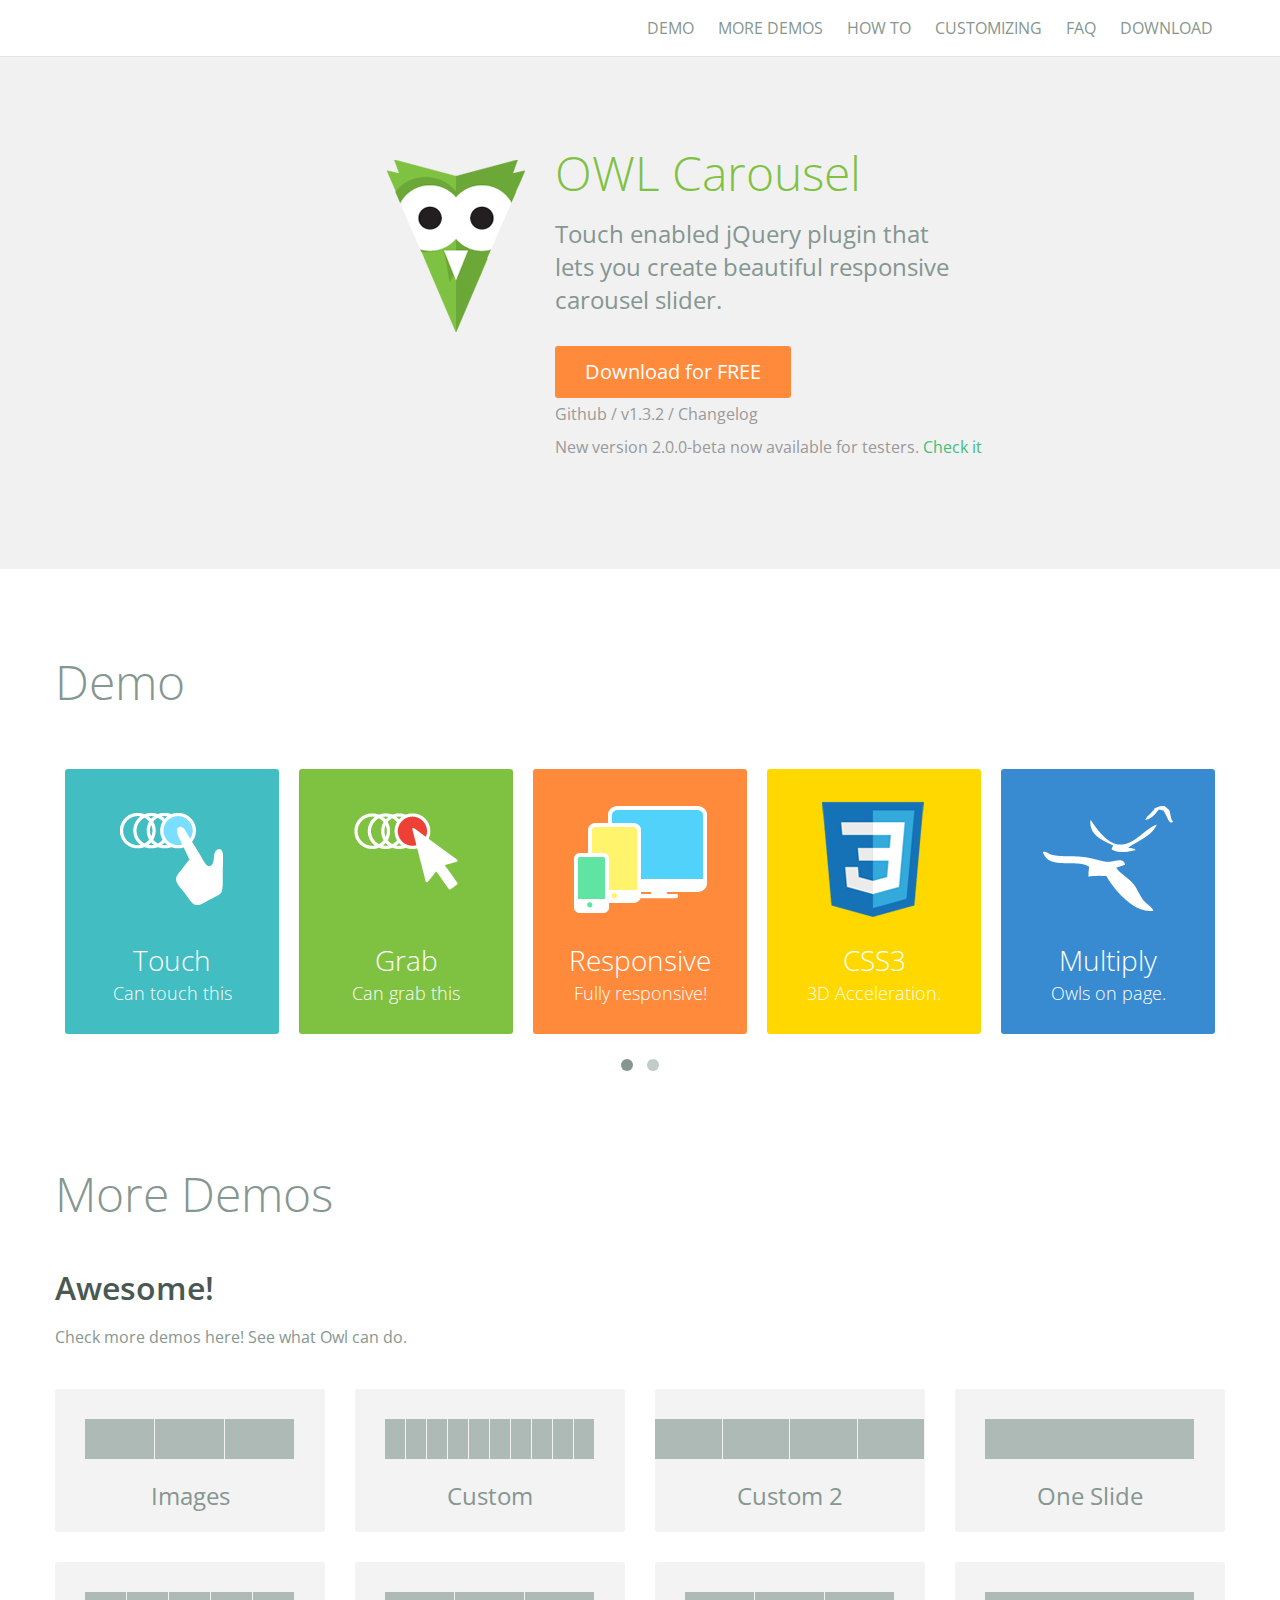
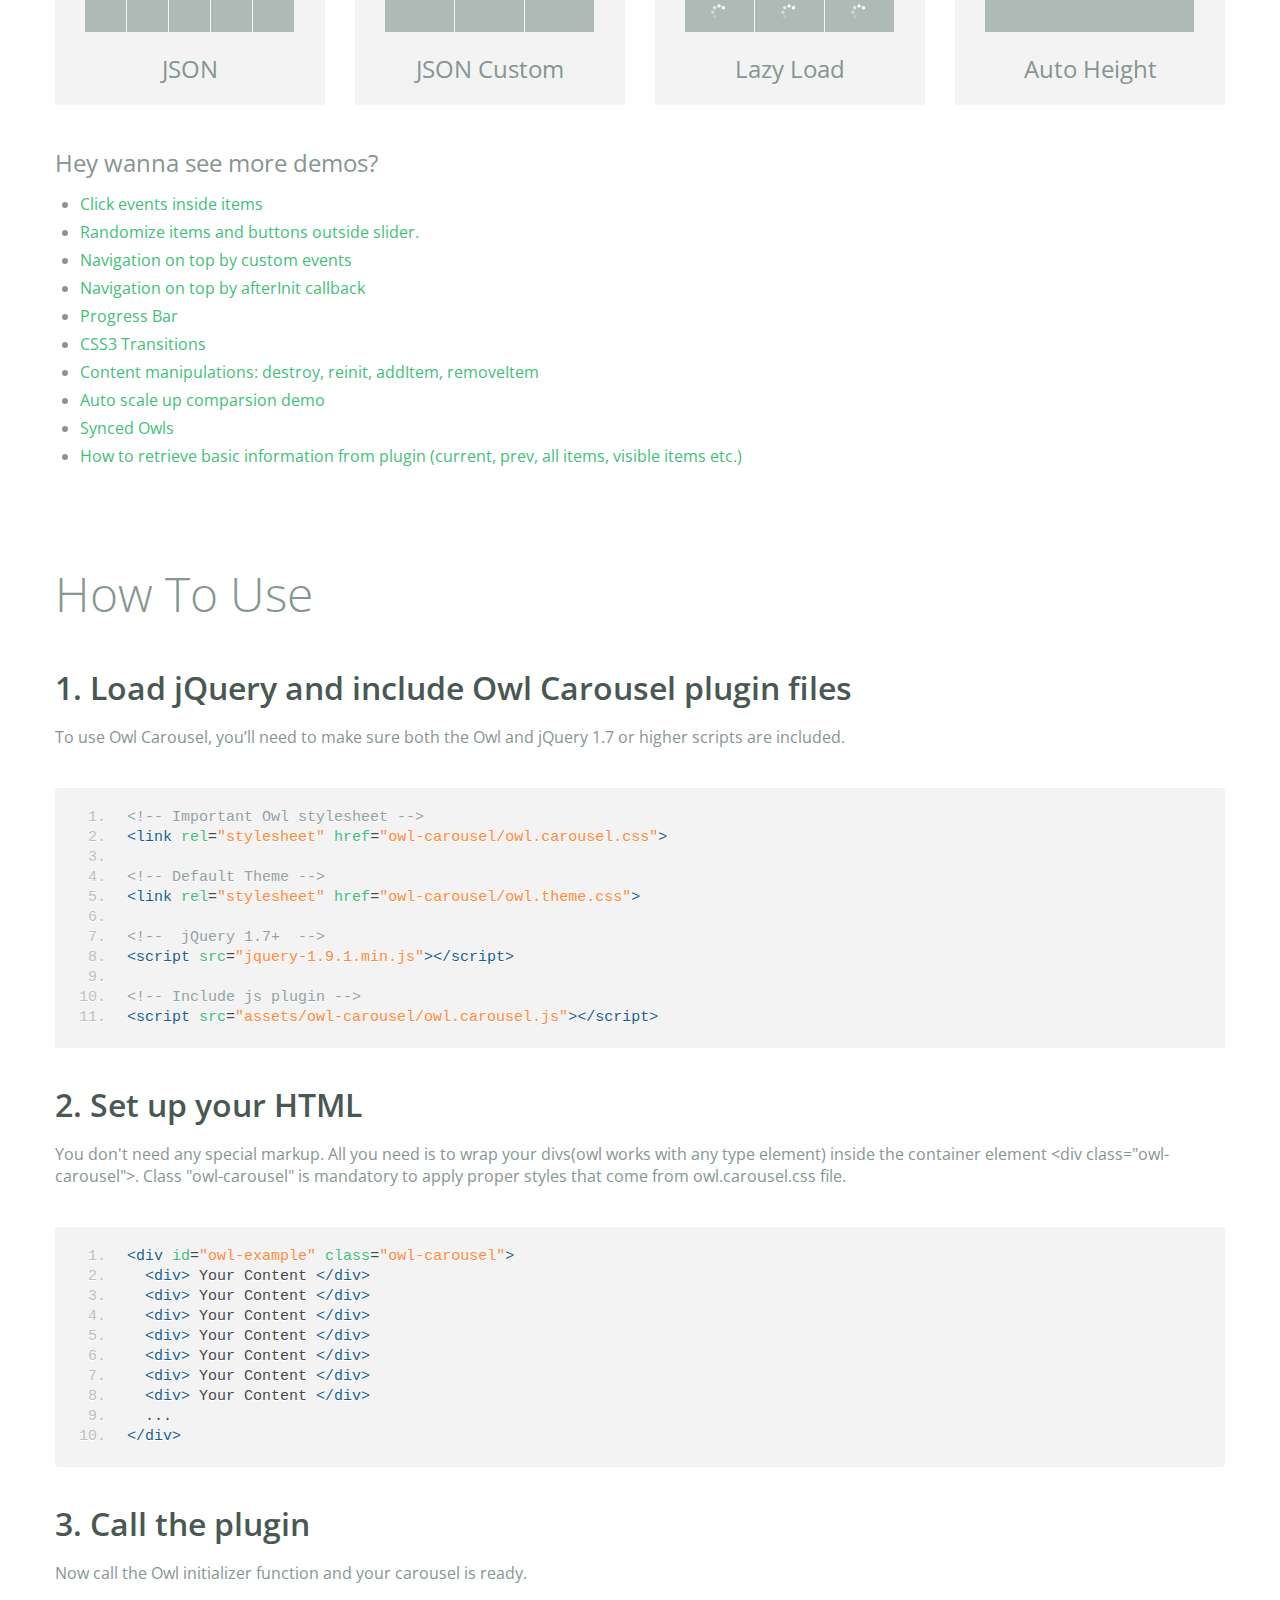
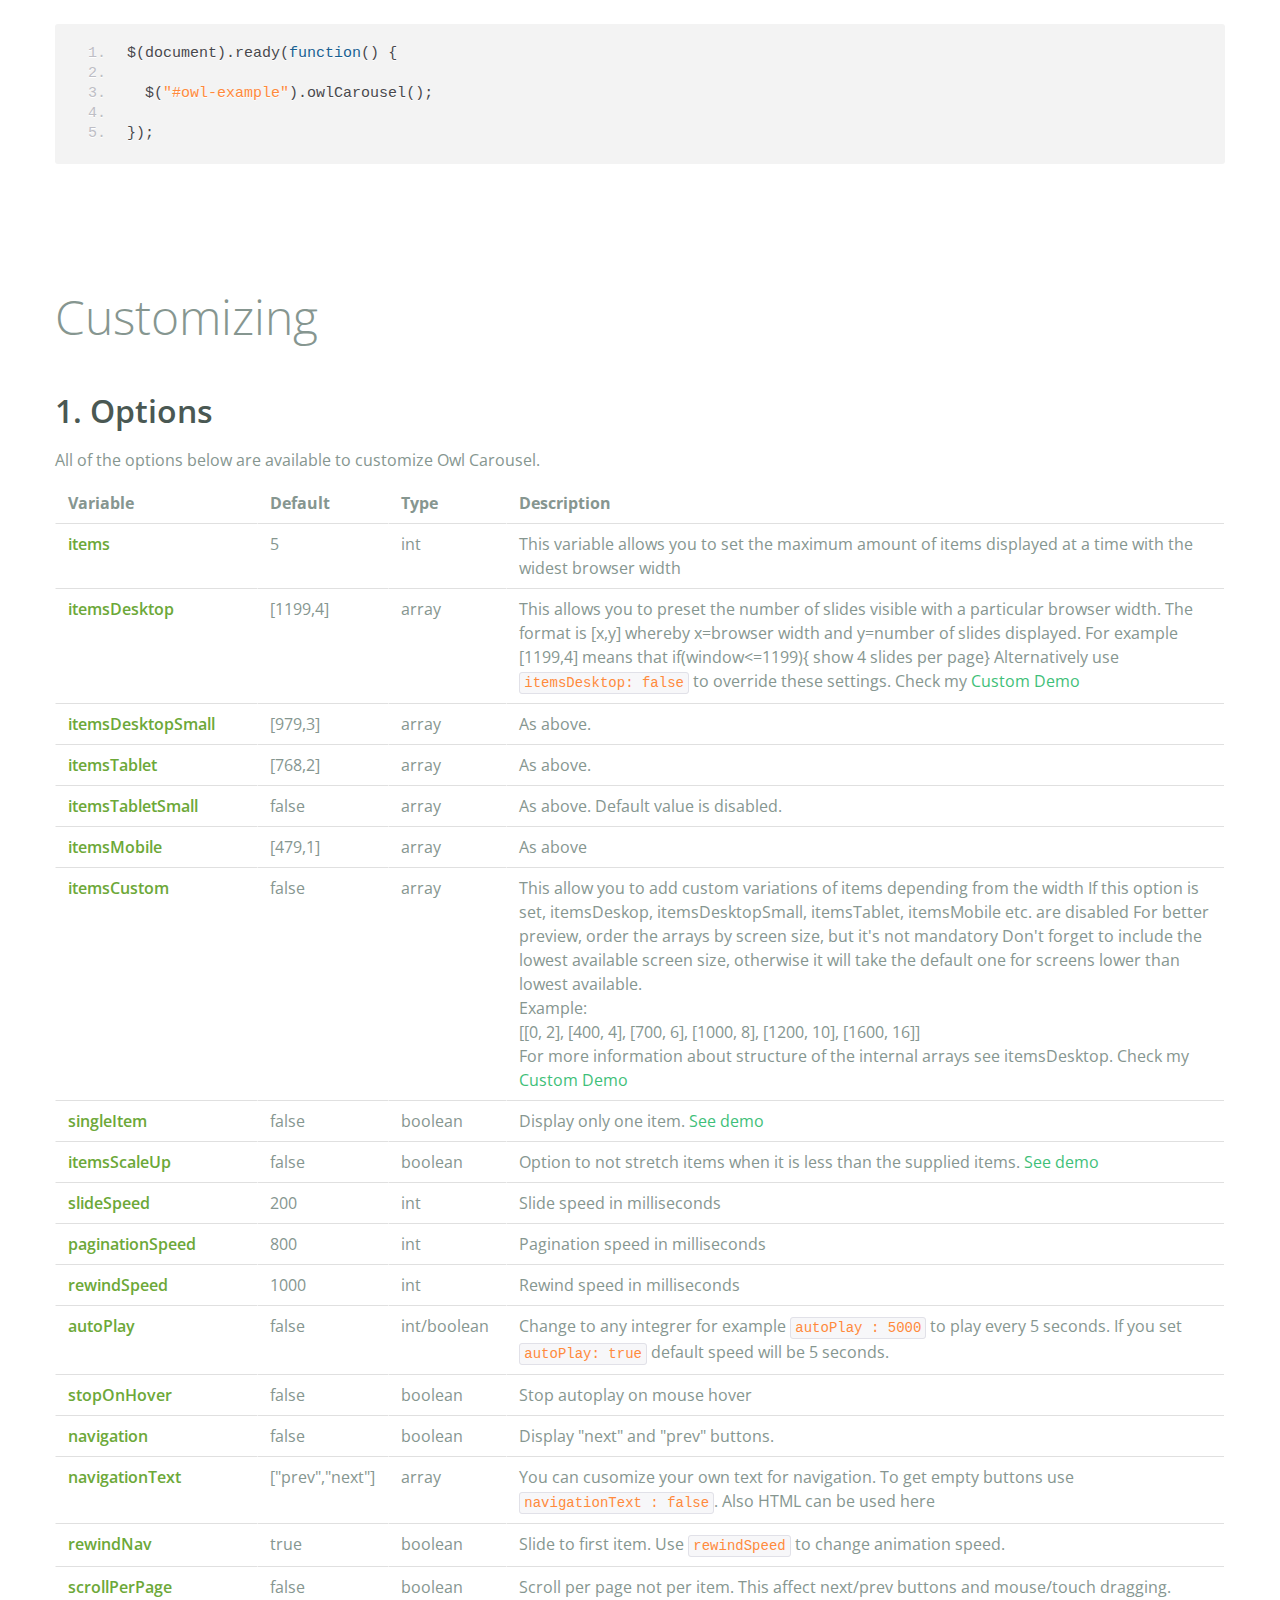
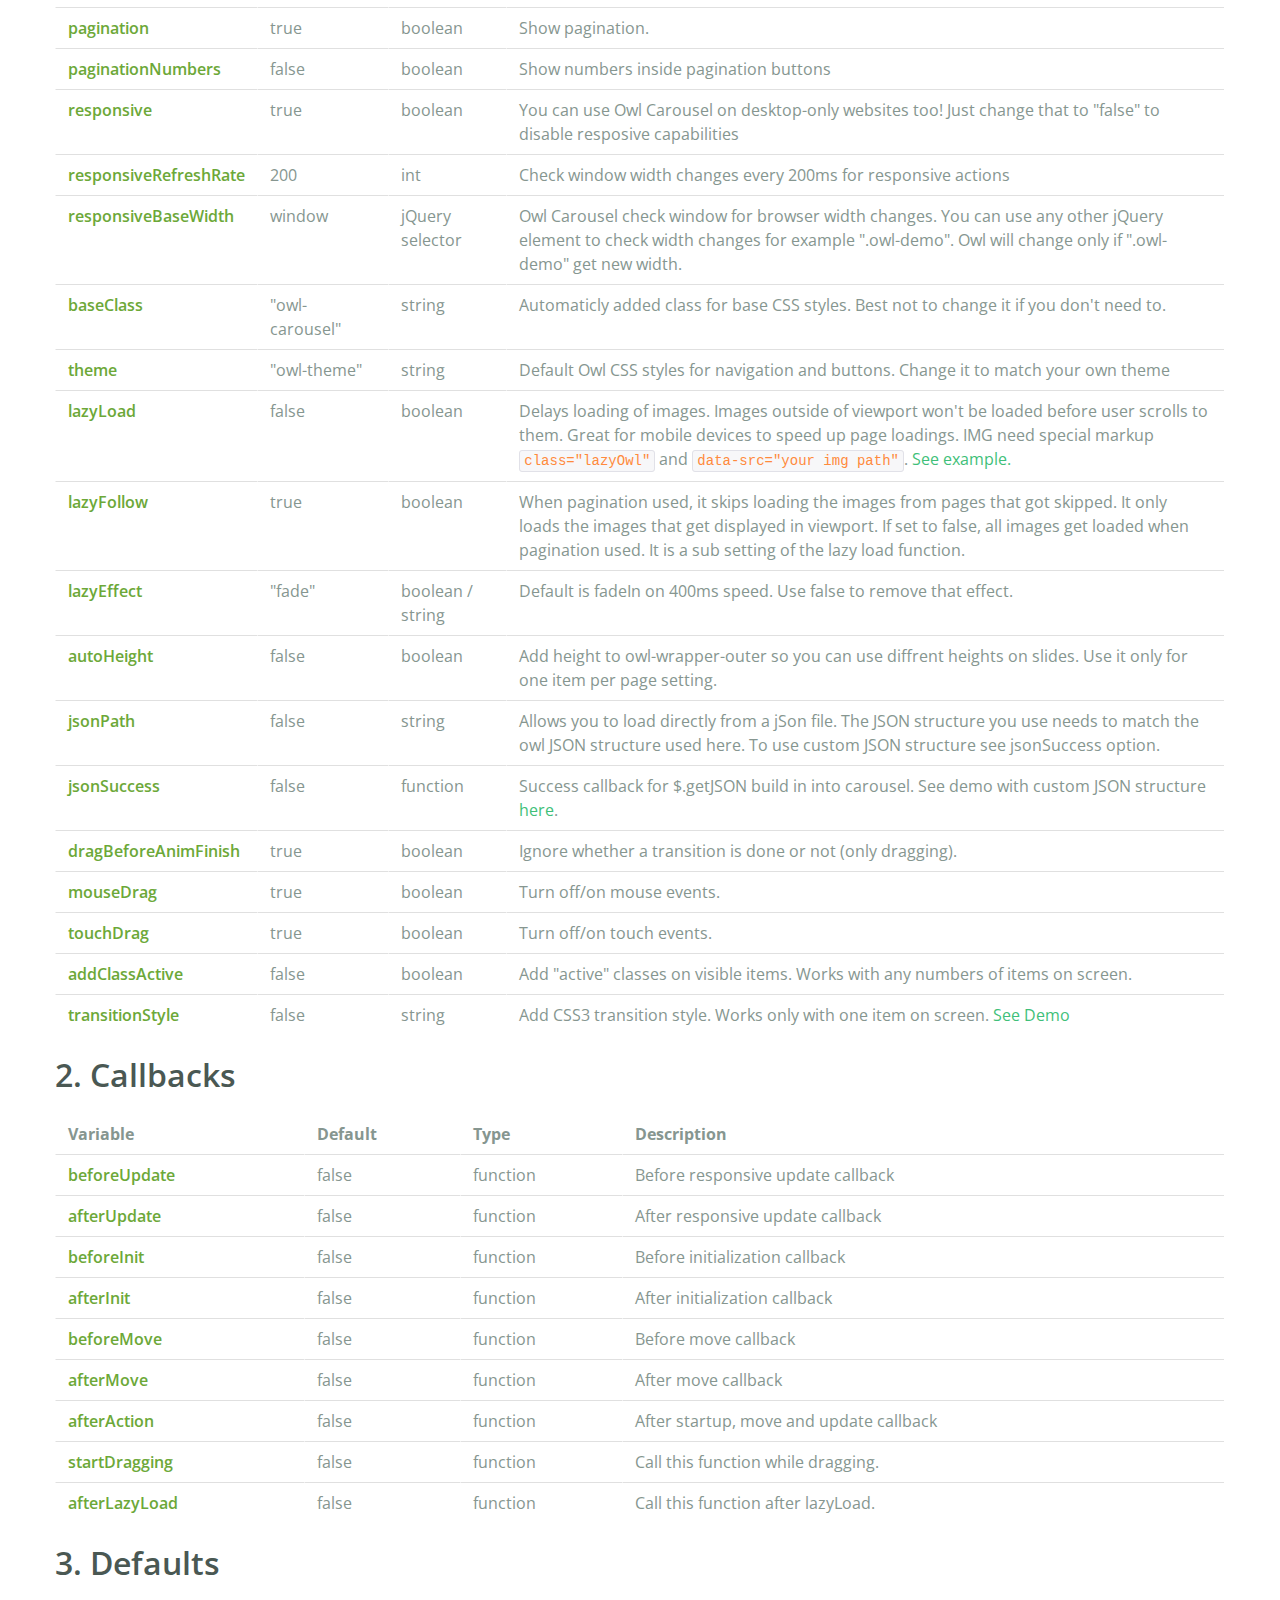
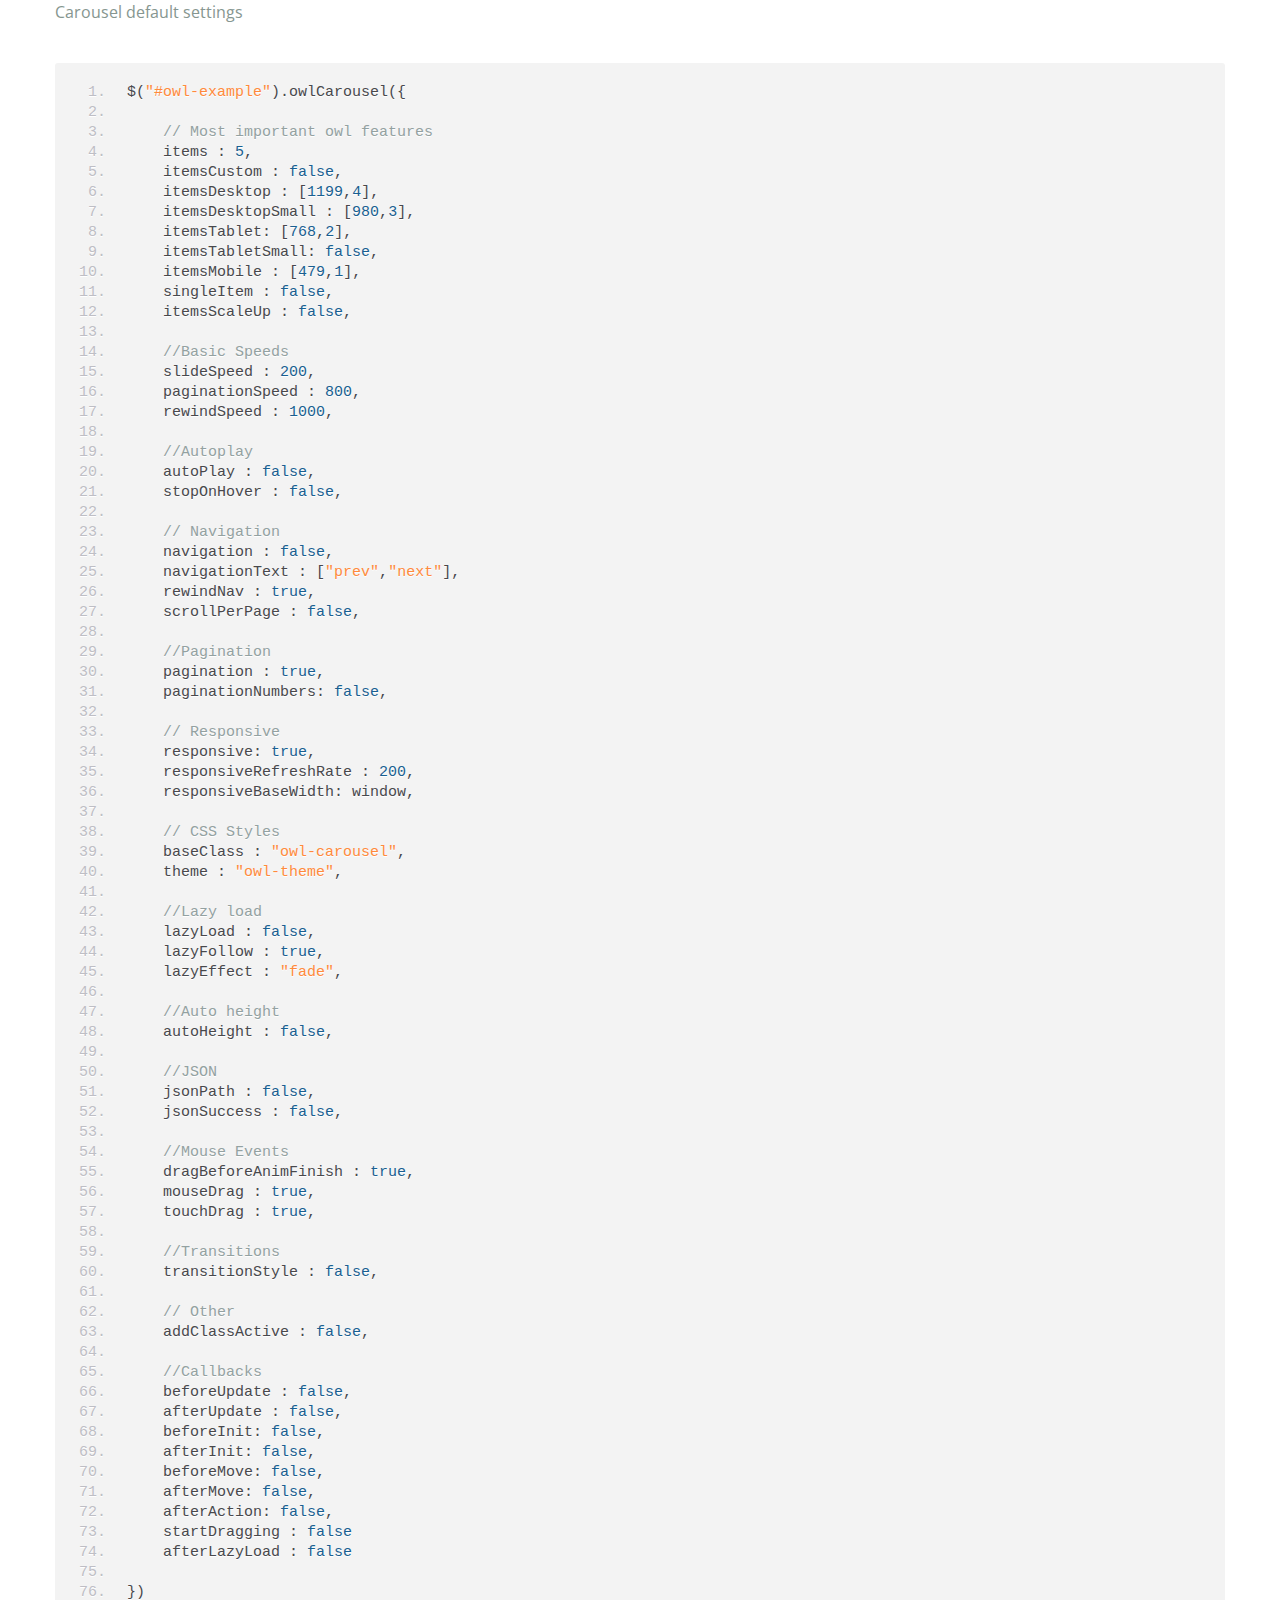
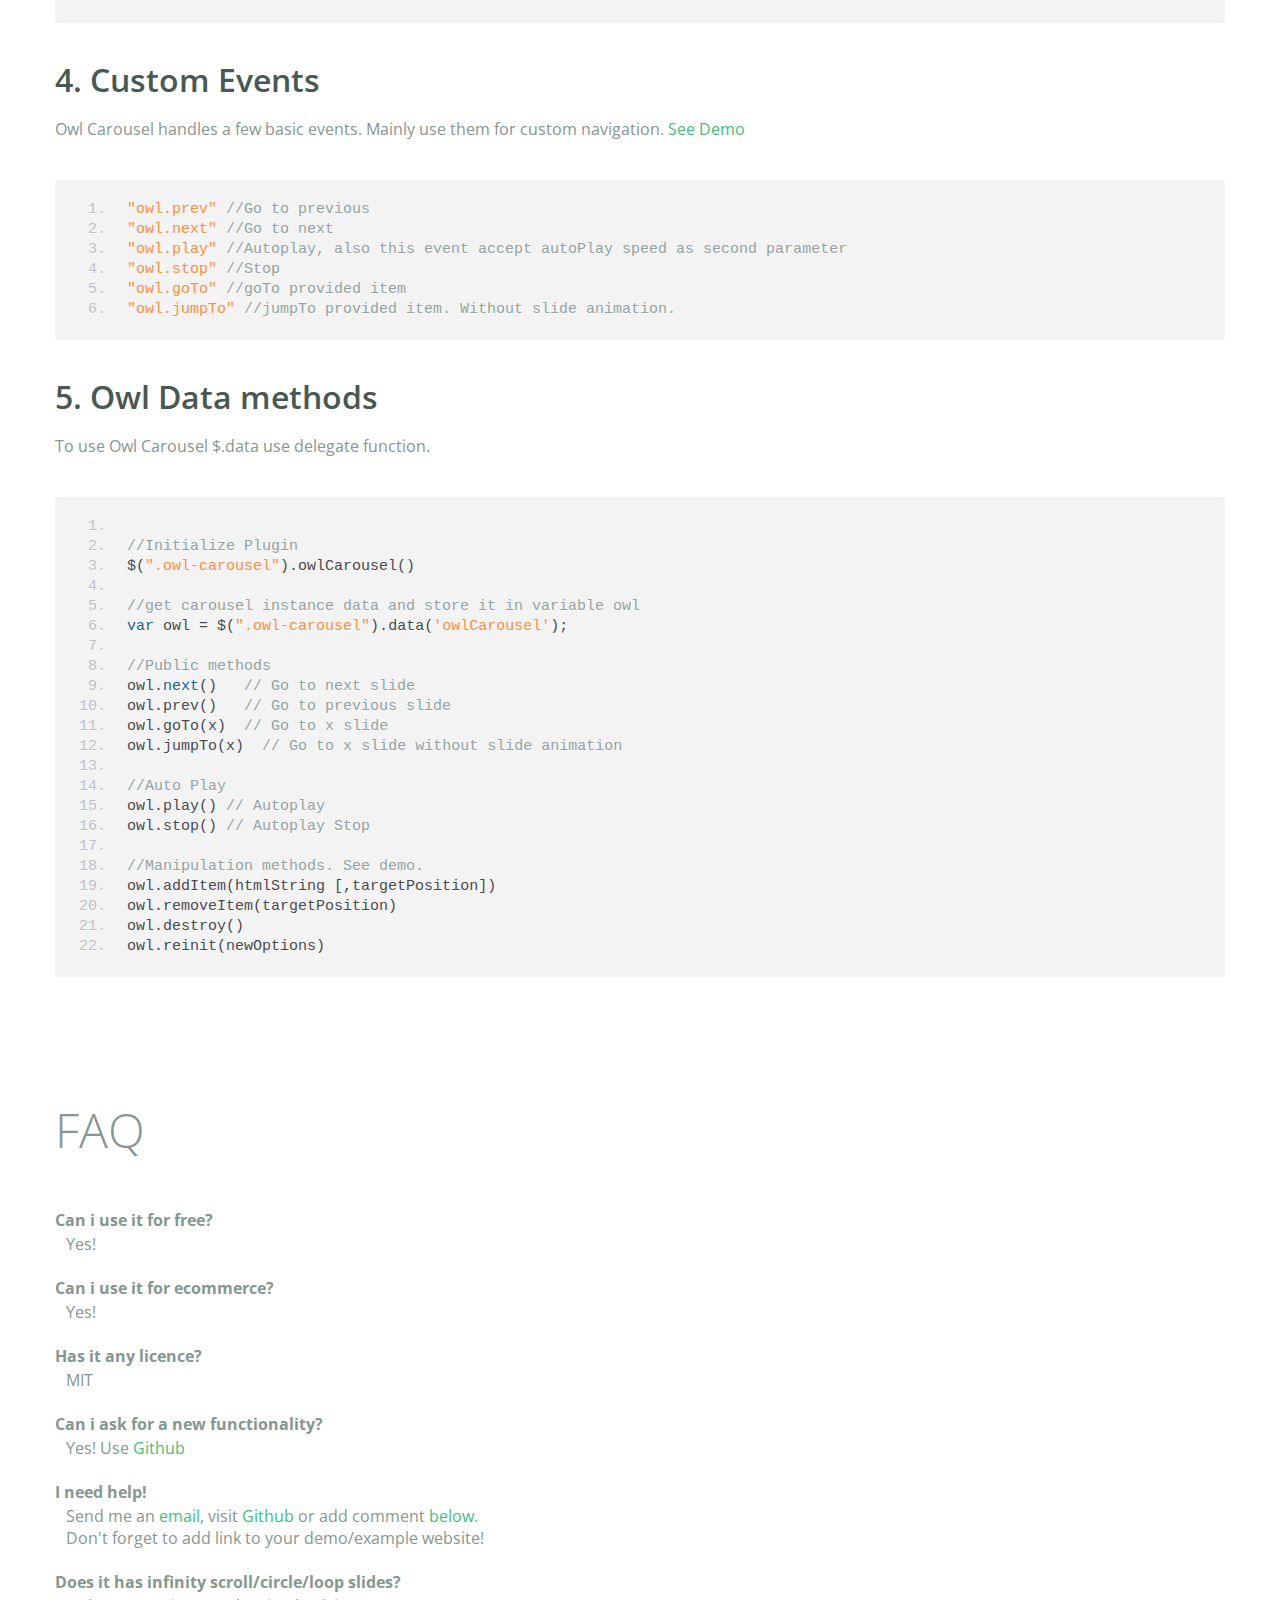
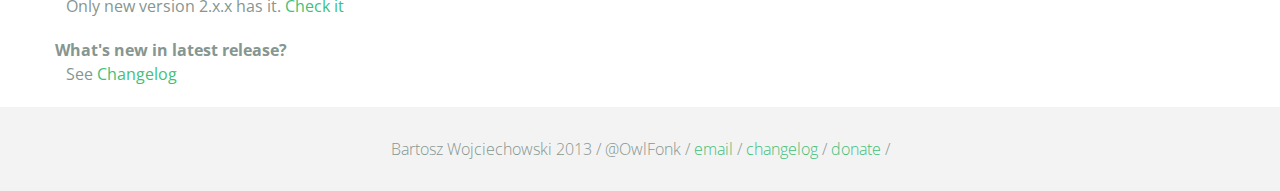
<file: OwlCarousel/index.html>
<!DOCTYPE html>
<html lang="en">
  <head>
    <meta charset="utf-8">
    <title>Owl Carousel</title>
    <meta name="viewport" content="width=device-width, initial-scale=1.0">
    <meta name="description" content="jQuery Responsive Carousel - Owl Carusel">
    <meta name="author" content="Bartosz Wojciechowski">
    <meta name="keywords" content="HTML,CSS,JSON,JavaScript, jQuery, Responsive, Design, Owl, Carousel, Free">

    <link href='http://fonts.googleapis.com/css?family=Open+Sans:400italic,400,300,600,700' rel='stylesheet' type='text/css'>
    <link href="assets/css/bootstrapTheme.css" rel="stylesheet">
    <link href="assets/css/custom.css" rel="stylesheet">

    <!-- Owl Carousel Assets -->
    <link href="owl-carousel/owl.carousel.css" rel="stylesheet">
    <link href="owl-carousel/owl.theme.css" rel="stylesheet">

    <!-- Prettify -->
    <link href="assets/js/google-code-prettify/prettify.css" rel="stylesheet">

    <!-- Le fav and touch icons -->
    <link rel="apple-touch-icon-precomposed" sizes="144x144" href="assets/ico/apple-touch-icon-144-precomposed.png">
    <link rel="apple-touch-icon-precomposed" sizes="114x114" href="assets/ico/apple-touch-icon-114-precomposed.png">
      <link rel="apple-touch-icon-precomposed" sizes="72x72" href="assets/ico/apple-touch-icon-72-precomposed.png">
                    <link rel="apple-touch-icon-precomposed" href="assets/ico/apple-touch-icon-57-precomposed.png">
                                   <link rel="shortcut icon" href="assets/ico/favicon.png">
  </head>
  <body>
      <div id="top-nav" class="navbar navbar-fixed-top">
        <div class="navbar-inner">
          <div class="container">
            <button type="button" class="btn btn-navbar" data-toggle="collapse" data-target=".nav-collapse">
            <span class="icon-bar"></span>
            <span class="icon-bar"></span>
            <span class="icon-bar"></span>
          </button>
            <div class="nav-collapse collapse">
            <ul class="nav pull-right">
              <li><a href="#demo">Demo</a></li>
              <li><a href="#more-demos">More Demos</a></li>
              <li><a href="#how-to">How To</a></li>
              <li><a href="#customizing">Customizing</a></li>
              <li><a href="#faq">FAQ</a></li>
              <li><a href="owl.carousel.zip" class="download" data-spy="affix" data-offset-top="450">Download</a></li>
            </ul>
            </div>
          </div>
        </div>
      </div>

      <div id="header">
        <div class="container">
          <div class="row">
            <div class="span5">
                <img class="logo" src="assets/img/owl-logo.png" alt="Owl Logo">
              </div>
            <div class="span7">
              <h1>OWL Carousel </h1>
              <h3>Touch enabled jQuery plugin that lets you create beautiful responsive carousel slider.</h3>
              <a class="btn btn-success btn-large" href="owl.carousel.zip">Download for FREE</a>
              <p class="muted"><a class="muted" href="https://github.com/OwlFonk/OwlCarousel">Github</a> / v1.3.2 / <a class="muted" href="changelog.html">Changelog</a></p> 
              <p class="muted">New version 2.0.0-beta now available for testers. <a href="http://www.owlgraphic.com/owlcarousel2/">Check it</a></p>
            </div>
          </div>
        </div>
      </div>

      <div id="demo">
        <div class="container">
          <div class="row">
            <div class="span12">
              <h1>Demo</h1>
            </div>
          </div>

          <div class="row">
            <div class="span12">

              <div id="owl-example" class="owl-carousel">

                <div class="item darkCyan">
                  <img src="assets/img/demo-slides/touch.png" alt="Touch">
                    <h3>Touch</h3>
                    <h4>Can touch this</h4>
                </div>
                <div class="item forestGreen">
                  <img src="assets/img/demo-slides/grab.png" alt="Grab">
                    <h3>Grab</h3>
                    <h4>Can grab this</h4>
                </div>
                <div class="item orange">
                  <img src="assets/img/demo-slides/responsive.png" alt="Responsive">
                    <h3>Responsive</h3>
                    <h4>Fully responsive!</h4>
                </div>

                <div class="item yellow">
                  <img src="assets/img/demo-slides/css3.png" alt="CSS3">
                    <h3>CSS3</h3>
                    <h4>3D Acceleration.</h4>
                </div>

                <div class="item dodgerBlue">
                  <img src="assets/img/demo-slides/multi.png" alt="Multi">
                    <h3>Multiply</h3>
                    <h4>Owls on page.</h4>
                </div>

                <div class="item skyBlue">
                  <img src="assets/img/demo-slides/modern.png" alt="Modern Browsers">
                    <h3>Modern</h3>
                    <h4>Browsers Compatibility</h4>
                </div>

                <div class="item zombieGreen">
                  <img src="assets/img/demo-slides/zombie.png" alt="Zombie Browsers - old ones">
                    <h3>Zombie</h3>
                    <h4>Browsers Compatibility</h4>
                </div>

                <div class="item violet">
                  <img src="assets/img/demo-slides/controls.png" alt="Take Control">
                    <h3>Take Control</h3>
                    <h4>The way you like</h4>
                </div>

                <div class="item yellowLight">
                  <img src="assets/img/demo-slides/feather.png" alt="Light">
                    <h3>Light</h3>
                    <h4>As a feather</h4>
                </div>

                <div class="item steelGray">
                  <img src="assets/img/demo-slides/tons.png" alt="Tons of Opotions">
                    <h3>Tons</h3>
                    <h4>of options</h4>
                </div>

              </div>


            </div>
          </div>

        </div>
      </div>

    <div id="more-demos">
      <div class="container">

        <div class="row">
          <div class="span12">
            <h1>More Demos</h1>
            <h2>Awesome!</h2>
            <p>Check more demos here! See what Owl can do.</p>
          </div>
        </div>

        <div class="row demos-row">
          <div class="span3">
            <a href="demos/images.html" class="demo-box">
              <div class="demo-wrapper demo-images clearfix">
                <div class="demo-slide"><div class="bg"></div></div>
                <div class="demo-slide"><div class="bg"></div></div>
                <div class="demo-slide"><div class="bg"></div></div>
              </div>
              <h3>Images</h3>
            </a>
          </div>

          <div class="span3">
            <a href="demos/custom.html" class="demo-box">
              <div class="demo-wrapper demo-custom clearfix">
                <div class="demo-slide"><div class="bg"></div></div>
                <div class="demo-slide"><div class="bg"></div></div>
                <div class="demo-slide"><div class="bg"></div></div>
                <div class="demo-slide"><div class="bg"></div></div>
                <div class="demo-slide"><div class="bg"></div></div>
                <div class="demo-slide"><div class="bg"></div></div>
                <div class="demo-slide"><div class="bg"></div></div>
                <div class="demo-slide"><div class="bg"></div></div>
                <div class="demo-slide"><div class="bg"></div></div>
                <div class="demo-slide"><div class="bg"></div></div>
              </div>
              <h3>Custom</h3>
            </a>
          </div>

          <div class="span3">
            <a href="demos/itemsCustom.html" class="demo-box">
              <div class="demo-wrapper demo-full clearfix">
                <div class="demo-slide"><div class="bg"></div></div>
                <div class="demo-slide"><div class="bg"></div></div>
                <div class="demo-slide"><div class="bg"></div></div>
                <div class="demo-slide"><div class="bg"></div></div>
              </div>
              <h3>Custom 2</h3>
            </a>
          </div>

          <div class="span3">
            <a href="demos/one.html" class="demo-box">
              <div class="demo-wrapper demo-one clearfix">
                <div class="demo-slide"><div class="bg"></div></div>
              </div>
              <h3>One Slide</h3>
            </a>
          </div>

        </div>
        <div class="row demos-row">
          <div class="span3">
            <a href="demos/json.html" class="demo-box">
              <div class="demo-wrapper demo-Json clearfix">
                <div class="demo-slide"><div class="bg"></div></div>
                <div class="demo-slide"><div class="bg"></div></div>
                <div class="demo-slide"><div class="bg"></div></div>
                <div class="demo-slide"><div class="bg"></div></div>
                <div class="demo-slide"><div class="bg"></div></div>
              </div>
              <h3>JSON</h3>
            </a>
          </div>

          <div class="span3">
            <a href="demos/customJson.html" class="demo-box">
              <div class="demo-wrapper demo-Json-custom clearfix">
                <div class="demo-slide"><div class="bg"></div></div>
                <div class="demo-slide"><div class="bg"></div></div>
                <div class="demo-slide"><div class="bg"></div></div>
              </div>
              <h3>JSON Custom</h3>
            </a>
          </div>

          <div class="span3">
            <a href="demos/lazyLoad.html" class="demo-box">
              <div class="demo-wrapper demo-lazy clearfix">
                <div class="demo-slide"><div class="bg"></div></div>
                <div class="demo-slide"><div class="bg"></div></div>
                <div class="demo-slide"><div class="bg"></div></div>
              </div>
              <h3>Lazy Load</h3>
            </a>
          </div>

          <div class="span3">
            <a href="demos/autoHeight.html" class="demo-box">
              <div class="demo-wrapper demo-height clearfix">
                <div class="demo-slide"><div class="bg"></div></div>
              </div>
              <h3>Auto Height</h3>
            </a>
          </div>

          
        </div>

        <div class="row">
          <div class="span12">
            <h3>Hey wanna see more demos?</h3>
            <ul>
              <li>
                <a href="demos/click.html">Click events inside items</a>
              </li>
              <li>
                <a href="demos/randomOrder.html">Randomize items and buttons outside slider.</a>
              </li>
              <li>
                <a href="demos/navOnTop.html">Navigation on top by custom events</a>
              </li>
              <li>
                <a href="demos/navOnTop2.html">Navigation on top by afterInit callback</a>
              </li>
              <li>
                <a href="demos/progressBar.html">Progress Bar</a>
              </li>
              <li>
                <a href="demos/transitions.html">CSS3 Transitions</a>
              </li>
              <li>
                <a href="demos/manipulations.html">Content manipulations: destroy, reinit, addItem, removeItem</a>
              </li>
              <li>
                <a href="demos/scaleup.html">Auto scale up comparsion demo</a>
              </li>
              <li>
                <a href="demos/sync.html">Synced Owls</a>
              </li>
              <li>
                <a href="demos/owlStatus.html">How to retrieve basic information from plugin (current, prev, all items, visible items etc.)</a>
              </li>
            </ul>
            
          </div>
        </div>


      </div>
    </div>

    <div id="how-to">
      <div class="container">
        <div class="row">
          <div class="span12">
            <h1>How To Use</h1>
            <h2>1. Load jQuery and include Owl Carousel plugin files</h2>
            <p>To use Owl Carousel, you’ll need to make sure both the Owl and jQuery 1.7 or higher scripts are included.</p>
<pre class="pre-show prettyprint linenums">
&lt;!-- Important Owl stylesheet --&gt;
&lt;link rel="stylesheet" href="owl-carousel/owl.carousel.css"&gt;

&lt;!-- Default Theme --&gt;
&lt;link rel="stylesheet" href="owl-carousel/owl.theme.css"&gt;

&lt;!--  jQuery 1.7+  --&gt;
&lt;script src="jquery-1.9.1.min.js"&gt;&lt;/script&gt;

&lt;!-- Include js plugin --&gt;
&lt;script src="assets/owl-carousel/owl.carousel.js"&gt;&lt;/script&gt;
</pre>
          <h2>2. Set up your HTML</h2>
          <p>You don't need any special markup. All you need is to wrap your divs(owl works with any type element) inside the container element &lt;div class="owl-carousel"&gt;. Class "owl-carousel" is mandatory to apply proper styles that come from owl.carousel.css file.</p>
<pre class="pre-show prettyprint linenums">
&lt;div id="owl-example" class="owl-carousel"&gt;
  &lt;div&gt; Your Content &lt;/div&gt;
  &lt;div&gt; Your Content &lt;/div&gt;
  &lt;div&gt; Your Content &lt;/div&gt;
  &lt;div&gt; Your Content &lt;/div&gt;
  &lt;div&gt; Your Content &lt;/div&gt;
  &lt;div&gt; Your Content &lt;/div&gt;
  &lt;div&gt; Your Content &lt;/div&gt;
  ...
&lt;/div>
</pre>    
          <h2>3. Call the plugin</h2>
          <p>Now call the Owl initializer function and your carousel is ready.</p>
<pre class="pre-show prettyprint linenums">
$(document).ready(function() {

  $("#owl-example").owlCarousel();

});
</pre>  
          </div>
        </div>
      </div>
    </div>


    <div id="customizing">
      <div class="container">
        <div class="row">
          <div class="span12">
            <h1>Customizing</h1>
            <h2>1. Options</h2>
            <p>All of the options below are available to customize Owl Carousel.</p> 
            <table class="table hp-table table-bordered table-striped">
              <thead>
                <tr>
                  <th>Variable</th>
                  <th>Default</th>
                  <th>Type</th>
                  <th>Description</th>
                </tr>
              </thead>
              <tbody>
                <tr>
                  <td><span class="text-emp">items</span></td>
                  <td>5</td>
                  <td>int</td>
                  <td>This variable allows you to set the maximum amount of items displayed at a time with the widest browser width</td>
                </tr>
                 <tr>
                  <td><span class="text-emp">itemsDesktop</span></td>
                  <td>[1199,4]</td>
                  <td>array</td>
                  <td>This allows you to preset the number of slides visible with a particular browser width. The format is [x,y] whereby x=browser width and y=number of slides displayed. For example [1199,4] means that if(window&lt;=1199){ show 4 slides per page}
                    Alternatively use <code>itemsDesktop: false</code> to override these settings. Check my <a href="demos/custom.html">Custom Demo</a></td>
                </tr>
                <tr>
                  <td><span class="text-emp">itemsDesktopSmall</span></td>
                  <td>[979,3]</td>
                  <td>array</td>
                  <td>As above.</td>
                </tr>
                <tr>
                  <td><span class="text-emp">itemsTablet</span></td>
                  <td>[768,2]</td>
                  <td>array</td>
                  <td>As above.</td>
                </tr>
                <tr>
                  <td><span class="text-emp">itemsTabletSmall</span></td>
                  <td>false</td>
                  <td>array</td>
                  <td>As above. Default value is disabled.</td>
                </tr>
                <tr>
                  <td><span class="text-emp">itemsMobile</span></td>
                  <td>[479,1]</td>
                  <td>array</td>
                  <td>As above</td>
                </tr>
                <tr>
                  <td><span class="text-emp">itemsCustom</span></td>
                  <td>false</td>
                  <td>array</td>
                  <td>
                    This allow you to add custom variations of items depending from the width
                    If this option is set, itemsDeskop, itemsDesktopSmall, itemsTablet, itemsMobile etc. are disabled
                    For better preview, order the arrays by screen size, but it's not mandatory
                    Don't forget to include the lowest available screen size, otherwise it will take the default one for screens lower than lowest available.
                    <br />Example:<br /> [[0, 2], [400, 4], [700, 6], [1000, 8], [1200, 10], [1600, 16]]<br />
                    For more information about structure of the internal arrays see itemsDesktop. Check my <a href="demos/custom.html">Custom Demo</a></td>
                </tr>
                <tr>
                  <td><span class="text-emp">singleItem</span></td>
                  <td>false</td>
                  <td>boolean</td>
                  <td>Display only one item. <a href="demos/one.html">See demo</a></td>
                </tr>
                <tr>
                  <td><span class="text-emp">itemsScaleUp</span></td>
                  <td>false</td>
                  <td>boolean</td>
                  <td>Option to not stretch items when it is less than the supplied items. <a href="demos/scaleup.html">See demo</a></td>
                </tr>
                <tr>
                  <td><span class="text-emp">slideSpeed</span></td>
                  <td>200</td>
                  <td>int</td>
                  <td>Slide speed in milliseconds</td>
                </tr>
                <tr>
                  <td><span class="text-emp">paginationSpeed</span></td>
                  <td>800</td>
                  <td>int</td>
                  <td>Pagination speed in milliseconds</td>
                </tr>
                <tr>
                  <td><span class="text-emp">rewindSpeed</span></td>
                  <td>1000</td>
                  <td>int</td>
                  <td>Rewind speed in milliseconds</td>
                </tr>
                <tr>
                  <td><span class="text-emp">autoPlay</span></td>
                  <td>false</td>
                  <td>int/boolean</td>
                  <td>Change to any integrer for example <code>autoPlay : 5000</code> to play every 5 seconds. If you set <code>autoPlay: true</code> default speed will be 5 seconds.</td>
                </tr>
                <tr>
                <tr>
                  <td><span class="text-emp">stopOnHover</span></td>
                  <td>false</td>
                  <td>boolean</td>
                  <td>Stop autoplay on mouse hover</td>
                </tr>
                <tr>
                <tr>
                  <td><span class="text-emp">navigation</span></td>
                  <td>false</td>
                  <td>boolean</td>
                  <td>Display "next" and "prev" buttons.</td>
                </tr>
                <tr>
                  <td><span class="text-emp">navigationText</span></td>
                  <td>["prev","next"]</td>
                  <td>array</td>
                  <td>You can cusomize your own text for navigation. To get empty buttons use <code>navigationText : false</code>. Also HTML can be used here</td>
                </tr>
                <tr>
                  <td><span class="text-emp">rewindNav</span></td>
                  <td>true</td>
                  <td>boolean</td>
                  <td>Slide to first item. Use <code>rewindSpeed</code> to change animation speed. </td>
                </tr>
                <tr>
                  <td><span class="text-emp">scrollPerPage</span></td>
                  <td>false</td>
                  <td>boolean</td>
                  <td>Scroll per page not per item. This affect next/prev buttons and mouse/touch dragging.</td>
                </tr>
                <tr>
                  <td><span class="text-emp">pagination</span></td>
                  <td>true</td>
                  <td>boolean</td>
                  <td>Show pagination.</td>
                </tr>
                <tr>
                  <td><span class="text-emp">paginationNumbers</span></td>
                  <td>false</td>
                  <td>boolean</td>
                  <td>Show numbers inside pagination buttons</td>
                </tr>
                <tr>
                  <td><span class="text-emp">responsive</span></td>
                  <td>true</td>
                  <td>boolean</td>
                  <td>You can use Owl Carousel on desktop-only websites too! Just change that to "false" to disable resposive capabilities</td>
                </tr>
                <tr>
                  <td><span class="text-emp">responsiveRefreshRate</span></td>
                  <td>200</td>
                  <td>int</td>
                  <td>Check window width changes every 200ms for responsive actions</td>
                </tr>
                <tr>
                  <td><span class="text-emp">responsiveBaseWidth</span></td>
                  <td>window</td>
                  <td>jQuery selector</td>
                  <td>Owl Carousel check window for browser width changes. You can use any other jQuery element to check width changes for example ".owl-demo". Owl will change only if ".owl-demo" get new width.</td>
                </tr>
                <tr>
                  <td><span class="text-emp">baseClass</span></td>
                  <td>"owl-carousel"</td>
                  <td>string</td>
                  <td>Automaticly added class for base CSS styles. Best not to change it if you don't need to.</td>
                </tr>
                <tr>
                  <td><span class="text-emp">theme</span></td>
                  <td>"owl-theme"</td>
                  <td>string</td>
                  <td>Default Owl CSS styles for navigation and buttons. Change it to match your own theme</td>
                </tr>
                <tr>
                  <td><span class="text-emp">lazyLoad</span></td>
                  <td>false</td>
                  <td>boolean</td>
                  <td>Delays loading of images. Images outside of viewport won't be loaded before user scrolls to them. Great for mobile devices to speed up page loadings. IMG need special markup <code>class="lazyOwl"</code> and <code>data-src="your img path"</code>. <a href="demos/lazyLoad.html">See example.</a></td>
                </tr>
                <tr>
                  <td><span class="text-emp">lazyFollow</span></td>
                  <td>true</td>
                  <td>boolean</td>
                  <td>When pagination used, it skips loading the images from pages that got skipped. It only loads the images that get displayed in viewport. If set to false, all images get loaded when pagination used. It is a sub setting of the lazy load function.</td>
                </tr>
                <tr>
                  <td><span class="text-emp">lazyEffect</span></td>
                  <td>"fade"</td>
                  <td>boolean / string</td>
                  <td>Default is fadeIn on 400ms speed. Use false to remove that effect.</td>
                </tr>
                <tr>
                  <td><span class="text-emp">autoHeight</span></td>
                  <td>false</td>
                  <td>boolean</td>
                  <td>Add height to owl-wrapper-outer so you can use diffrent heights on slides. Use it only for one item per page setting.</td>
                </tr>
                <tr>
                  <td><span class="text-emp">jsonPath</span></td>
                  <td>false</td>
                  <td>string</td>
                  <td>Allows you to load directly from a jSon file. The JSON structure you use needs to match the owl JSON structure used here. To use custom JSON structure see jsonSuccess option.</td>
                </tr>
                <tr>
                  <td><span class="text-emp">jsonSuccess</span></td>
                  <td>false</td>
                  <td>function</td>
                  <td>Success callback for $.getJSON build in into carousel. See demo with custom JSON structure <a href="demos/customJson.html">here</a>. </td>
                </tr>
                <tr>
                  <td><span class="text-emp">dragBeforeAnimFinish</span></td>
                  <td>true</td>
                  <td>boolean</td>
                  <td>Ignore whether a transition is done or not (only dragging).</td>
                </tr>
                <tr>
                  <td><span class="text-emp">mouseDrag</span></td>
                  <td>true</td>
                  <td>boolean</td>
                  <td>Turn off/on mouse events.</td>
                </tr>
                <tr>
                  <td><span class="text-emp">touchDrag</span></td>
                  <td>true</td>
                  <td>boolean</td>
                  <td>Turn off/on touch events.</td>
                </tr>
                <tr>
                  <td><span class="text-emp">addClassActive</span></td>
                  <td>false</td>
                  <td>boolean</td>
                  <td>Add "active" classes on visible items. Works with any numbers of items on screen.</td>
                </tr>
                <tr>
                  <td><span class="text-emp">transitionStyle</span></td>
                  <td>false</td>
                  <td>string</td>
                  <td>Add CSS3 transition style. Works only with one item on screen. <a href="demos/transitions.html">See Demo</a></td>
                </tr>
              </tbody>
            </table>
            <h2>2. Callbacks</h2>
            <table class="table hp-table table-bordered table-striped">
              <thead>
                <tr>
                  <th>Variable</th>
                  <th>Default</th>
                  <th>Type</th>
                  <th>Description</th>
                </tr>
              </thead>
              <tbody>
                <tr>
                  <td><span class="text-emp">beforeUpdate</span></td>
                  <td>false</td>
                  <td>function</td>
                  <td>Before responsive update callback</td>
                </tr>
                <tr>
                  <td><span class="text-emp">afterUpdate</span></td>
                  <td>false</td>
                  <td>function</td>
                  <td>After responsive update callback</td>
                </tr>
                <tr>
                  <td><span class="text-emp">beforeInit</span></td>
                  <td>false</td>
                  <td>function</td>
                  <td>Before initialization callback</td>
                </tr>
                <tr>
                  <td><span class="text-emp">afterInit</span></td>
                  <td>false</td>
                  <td>function</td>
                  <td>After initialization callback</td>
                </tr>
                <tr>
                  <td><span class="text-emp">beforeMove</span></td>
                  <td>false</td>
                  <td>function</td>
                  <td>Before move callback</td>
                </tr>
                <tr>
                  <td><span class="text-emp">afterMove</span></td>
                  <td>false</td>
                  <td>function</td>
                  <td>After move callback</td>
                </tr>
                <tr>
                  <td><span class="text-emp">afterAction</span></td>
                  <td>false</td>
                  <td>function</td>
                  <td>After startup, move and update callback</td>
                </tr>
                <tr>
                  <td><span class="text-emp">startDragging</span></td>
                  <td>false</td>
                  <td>function</td>
                  <td>Call this function while dragging.</td>
                </tr>
                <tr>
                  <td><span class="text-emp">afterLazyLoad</span></td>
                  <td>false</td>
                  <td>function</td>
                  <td>Call this function after lazyLoad.</td>
                </tr>
              </tbody>
            </table>

              <h2>3. Defaults</h2>
              <p>Carousel default settings</p>
<pre class="pre-show prettyprint linenums">
$("#owl-example").owlCarousel({

    // Most important owl features
    items : 5,
    itemsCustom : false,
    itemsDesktop : [1199,4],
    itemsDesktopSmall : [980,3],
    itemsTablet: [768,2],
    itemsTabletSmall: false,
    itemsMobile : [479,1],
    singleItem : false,
    itemsScaleUp : false,

    //Basic Speeds
    slideSpeed : 200,
    paginationSpeed : 800,
    rewindSpeed : 1000,

    //Autoplay
    autoPlay : false,
    stopOnHover : false,

    // Navigation
    navigation : false,
    navigationText : ["prev","next"],
    rewindNav : true,
    scrollPerPage : false,

    //Pagination
    pagination : true,
    paginationNumbers: false,

    // Responsive 
    responsive: true,
    responsiveRefreshRate : 200,
    responsiveBaseWidth: window,

    // CSS Styles
    baseClass : "owl-carousel",
    theme : "owl-theme",

    //Lazy load
    lazyLoad : false,
    lazyFollow : true,
    lazyEffect : "fade",

    //Auto height
    autoHeight : false,

    //JSON 
    jsonPath : false, 
    jsonSuccess : false,

    //Mouse Events
    dragBeforeAnimFinish : true,
    mouseDrag : true,
    touchDrag : true,

    //Transitions
    transitionStyle : false,

    // Other
    addClassActive : false,

    //Callbacks
    beforeUpdate : false,
    afterUpdate : false,
    beforeInit: false, 
    afterInit: false, 
    beforeMove: false, 
    afterMove: false,
    afterAction: false,
    startDragging : false
    afterLazyLoad : false

})
</pre>
              <h2>4. Custom Events</h2>
              <p>Owl Carousel handles a few basic events. Mainly use them for custom navigation. <a href="demos/custom.html">See Demo</a></p>

<pre class="pre-show prettyprint linenums">
"owl.prev" //Go to previous
"owl.next" //Go to next
"owl.play" //Autoplay, also this event accept autoPlay speed as second parameter
"owl.stop" //Stop
"owl.goTo" //goTo provided item
"owl.jumpTo" //jumpTo provided item. Without slide animation.
</pre>

              <h2>5. Owl Data methods</h2>
              <p>To use Owl Carousel $.data use delegate function.</p>
              
<pre class="pre-show prettyprint linenums">

//Initialize Plugin
$(".owl-carousel").owlCarousel()

//get carousel instance data and store it in variable owl
var owl = $(".owl-carousel").data('owlCarousel');

//Public methods
owl.next()   // Go to next slide
owl.prev()   // Go to previous slide
owl.goTo(x)  // Go to x slide
owl.jumpTo(x)  // Go to x slide without slide animation

//Auto Play
owl.play() // Autoplay
owl.stop() // Autoplay Stop

//Manipulation methods. <a href="demos/manipulations.html">See demo.</a>
owl.addItem(htmlString [,targetPosition])
owl.removeItem(targetPosition)
owl.destroy()
owl.reinit(newOptions)
</pre>
          </div>
        </div>
      </div>
    </div>

    <div id="faq" class="container">
      <div class="row">
        <div class="span12">
          <h1>FAQ</h1>
          <dl>
            <dt>Can i use it for free?</dt>
            <dd>Yes!</dd>
            <dt>Can i use it for ecommerce?</dt>
            <dd>Yes!</dd>
            <dt>Has it any licence?</dt>
            <dd>MIT</dd>
            <dt>Can i ask for a new functionality?</dt>
            <dd>Yes! Use <a href="https://github.com/OwlFonk/OwlCarousel">Github</a></dd>
            <dt>I need help!</dt>
            <dd>Send me an <a href="mailto:owl@owlgraphic.com?subject=Hey Owl! I need help">email</a>, visit <a href="https://github.com/OwlFonk/OwlCarousel">Github</a> or add comment <a href="#disqus">below.</a><br>Don't forget to add link to your demo/example website!</dd>
            <dt>Does it has infinity scroll/circle/loop slides?</dt>
            <dd>Only new version 2.x.x has it. <a href="http://www.owlgraphic.com/owlcarousel2/">Check it</a></dd>
            <dt>What's new in latest release?</dt>
            <dd>See <a href="changelog.html">Changelog</a></dd>
          </dl>
        </div>
      </div>
    </div>

    <div class="container disqus">
        <div class="row">
          <div class="span12">
            <h1>Disqus</h1>

    <div id="disqus_thread"></div>
    <noscript>Please enable JavaScript to view the <a href="http://disqus.com/?ref_noscript">comments powered by Disqus.</a></noscript>
    <a href="http://disqus.com" class="dsq-brlink">comments powered by <span class="logo-disqus">Disqus</span></a>
      </div>
    </div>
  </div>

    <div id="footer">
      <div class="container">
        <div class="row">
          <div class="span12">
            <h5>Bartosz Wojciechowski 2013 / @OwlFonk / 
            <a href="mailto:owl@owlgraphic.com?subject=Hey Owl!">email</a> / 
            <a href="changelog.html">changelog</a> /
            <a href="https://www.paypal.com/cgi-bin/webscr?cmd=_s-xclick&hosted_button_id=EFSGXZS7V2U9N">donate</a> / 
            <a href="https://twitter.com/share" class="twitter-share-button" data-url="http://owlgraphic.com/owlcarousel/" data-text="Awesome jQuery Owl Carousel Responsive Plugin" data-via="OwlFonk" data-count="none" data-hashtags="owlcarousel"></a>
            <script>
            var owldomain = window.location.hostname.indexOf("owlgraphic");
            if(owldomain !== -1){
              !function(d,s,id){var js,fjs=d.getElementsByTagName(s)[0],p=/^http:/.test(d.location)?'http':'https';if(!d.getElementById(id)){js=d.createElement(s);js.id=id;js.src=p+'://platform.twitter.com/widgets.js';fjs.parentNode.insertBefore(js,fjs);}}(document, 'script', 'twitter-wjs');
            }
            </script>
            </h5>
          </div>
        </div>
      </div>
    </div>


    <script src="assets/js/jquery-1.9.1.min.js"></script>
    <script src="owl-carousel/owl.carousel.min.js"></script>

    <!-- Frontpage Demo -->
    <script>

    $(document).ready(function($) {
      $("#owl-example").owlCarousel();
    });


    $("body").data("page", "frontpage");

    </script>
    <script src="assets/js/bootstrap-collapse.js"></script>
    <script src="assets/js/bootstrap-transition.js"></script>

    <script src="assets/js/google-code-prettify/prettify.js"></script>
	  <script src="assets/js/application.js"></script>

    <script type="text/javascript">
    jQuery(function($){
      var disqus_loaded = false;
      var top = $("#faq").offset().top; 
      var owldomain = window.location.hostname.indexOf("owlgraphic");
      var comments = window.location.href.indexOf("comment");

      if(owldomain !== -1){
        function check(){
          if ( (!disqus_loaded && $(window).scrollTop() + $(window).height() > top) || (comments !== -1) ){
            $(window).off( "scroll" )
            disqus_loaded = true;
            /* * * CONFIGURATION VARIABLES: EDIT BEFORE PASTING INTO YOUR WEBPAGE * * */
            var disqus_shortname = 'owlcarousel'; // required: replace example with your forum shortname
            var disqus_identifier = 'OWL Carousel';
            //var disqus_url = 'http://owlgraphic.com/owlcarousel/';
            /* * * DON'T EDIT BELOW THIS LINE * * */
            (function() {
                var dsq = document.createElement('script'); dsq.type = 'text/javascript'; dsq.async = true;
                dsq.src = '//' + disqus_shortname + '.disqus.com/embed.js';
                (document.getElementsByTagName('head')[0] || document.getElementsByTagName('body')[0]).appendChild(dsq);
            })();
          }
        }
        $(window).on( "scroll", check )
        check();
      } else {
        $('.disqus').hide();
      }
    });
    </script>

    <script>
    var owldomain = window.location.hostname.indexOf("owlgraphic");
    if(owldomain !== -1){
      (function(i,s,o,g,r,a,m){i['GoogleAnalyticsObject']=r;i[r]=i[r]||function(){
      (i[r].q=i[r].q||[]).push(arguments)},i[r].l=1*new Date();a=s.createElement(o),
      m=s.getElementsByTagName(o)[0];a.async=1;a.src=g;m.parentNode.insertBefore(a,m)
      })(window,document,'script','//www.google-analytics.com/analytics.js','ga');

      ga('create', 'UA-41541058-1', 'owlgraphic.com');
      ga('send', 'pageview');
    }
    </script>

  </body>
</html>
</file>
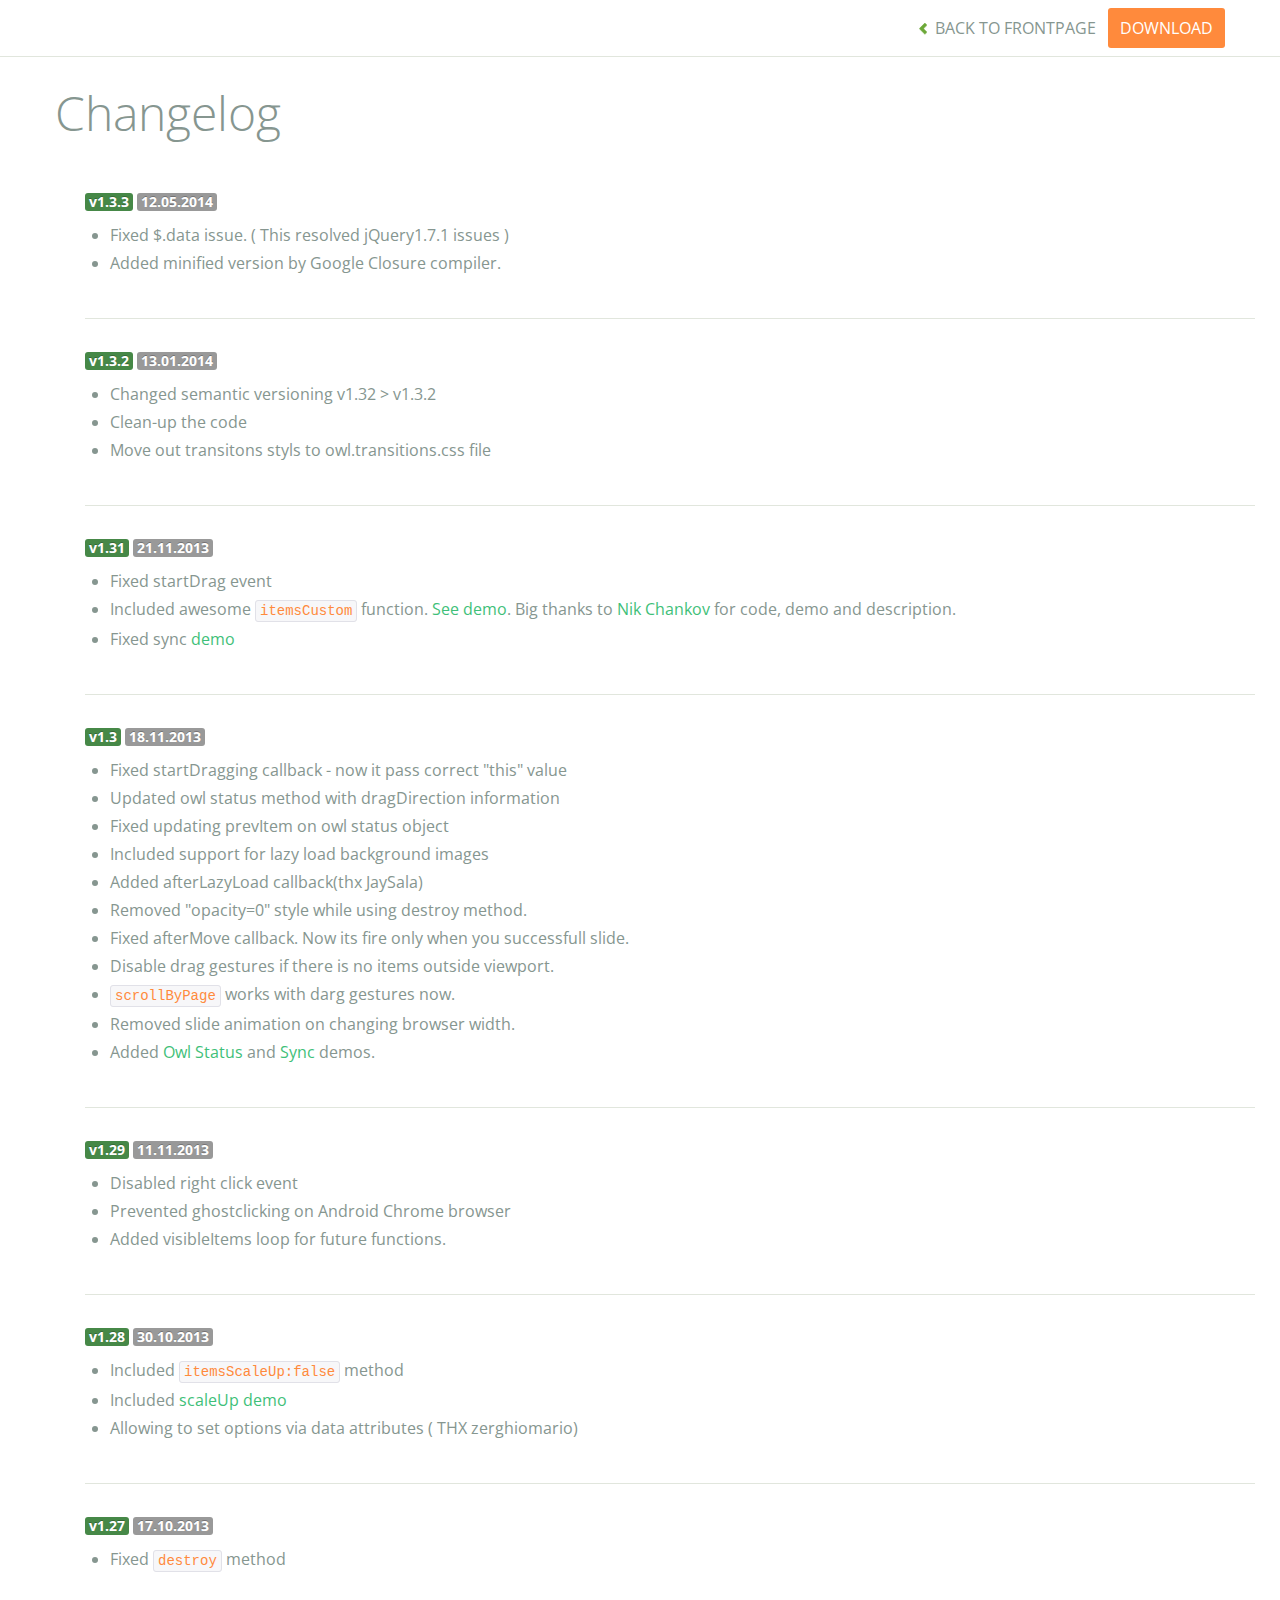
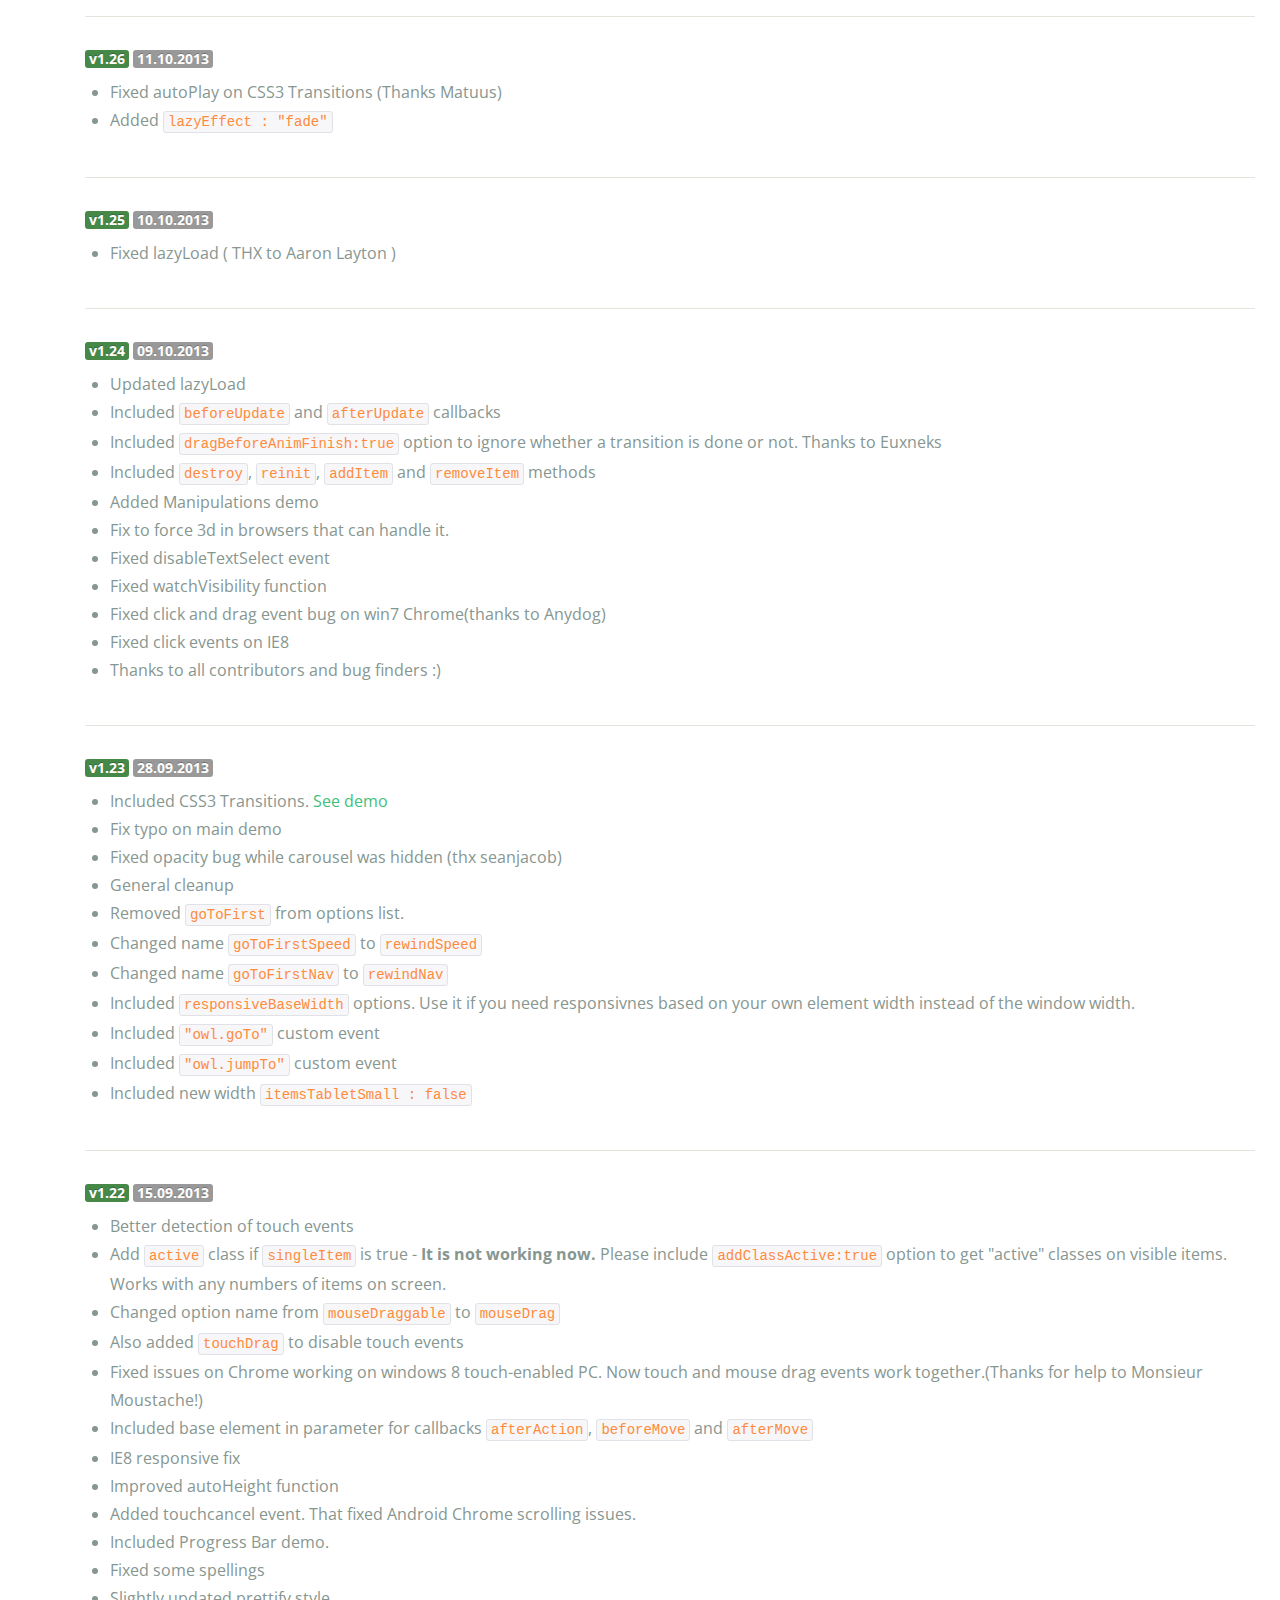
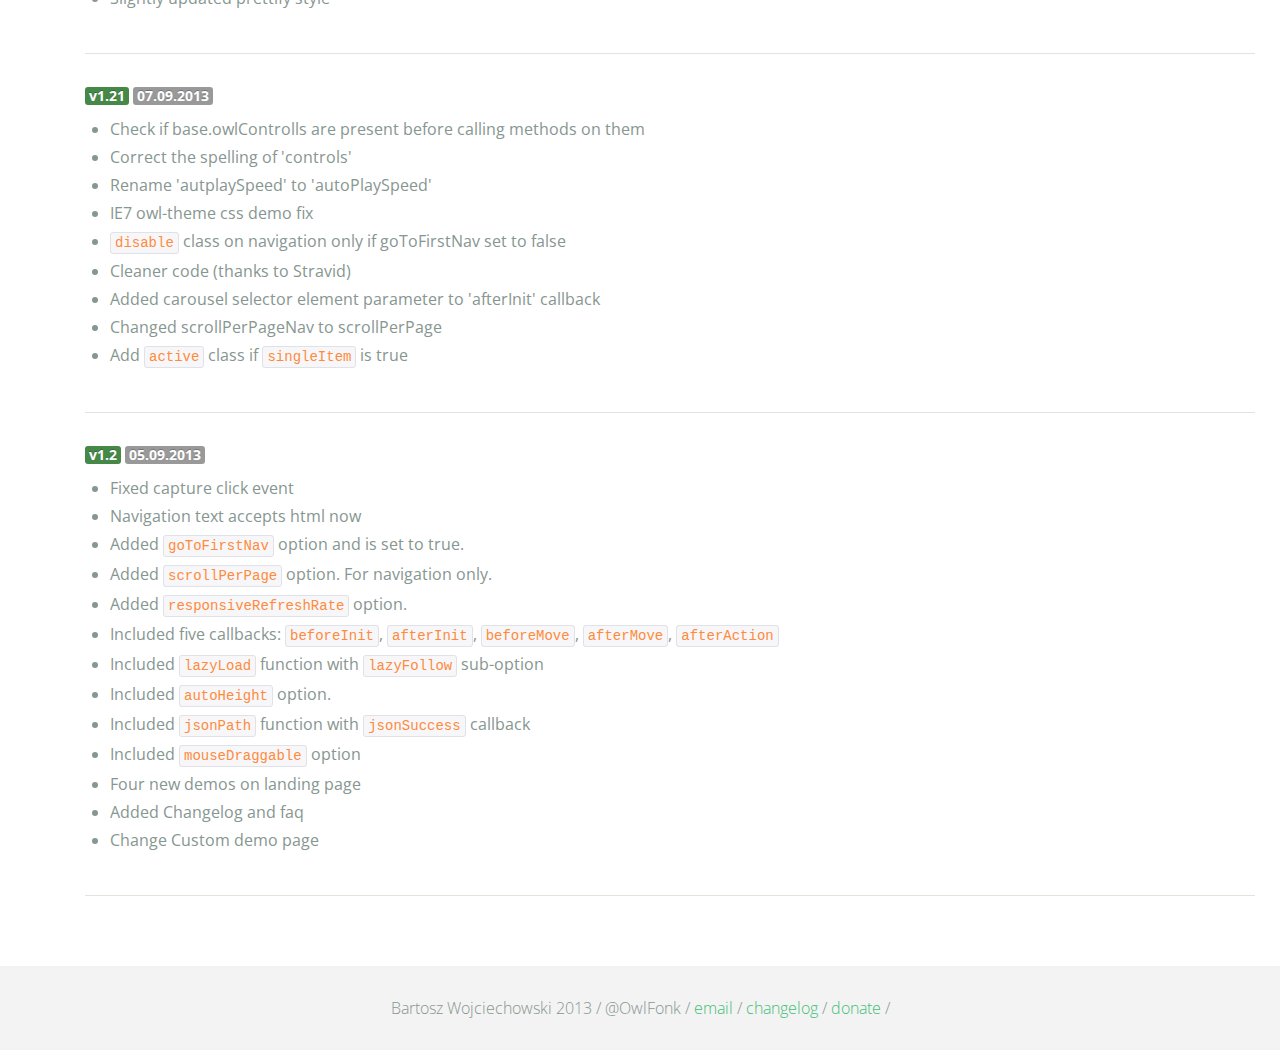
<file: OwlCarousel/changelog.html>
<!DOCTYPE html>
<html lang="en">
  <head>
    <meta charset="utf-8">
    <title>Owl Carousel - Changelog</title>
    <meta name="viewport" content="width=device-width, initial-scale=1.0">
    <meta name="description" content="jQuery Responsive Carousel - Owl Carusel">
    <meta name="author" content="Bartosz Wojciechowski">

    <link href='http://fonts.googleapis.com/css?family=Open+Sans:400italic,400,300,600,700' rel='stylesheet' type='text/css'>
    <link href="assets/css/bootstrapTheme.css" rel="stylesheet">
    <link href="assets/css/custom.css" rel="stylesheet">

    <!-- Owl Carousel Assets -->
    <link href="owl-carousel/owl.carousel.css" rel="stylesheet">
    <link href="owl-carousel/owl.theme.css" rel="stylesheet">

    <!-- Prettify -->
    <link href="assets/js/google-code-prettify/prettify.css" rel="stylesheet">
	

    <!-- Le fav and touch icons -->
    <link rel="apple-touch-icon-precomposed" sizes="144x144" href="assets/ico/apple-touch-icon-144-precomposed.png">
    <link rel="apple-touch-icon-precomposed" sizes="114x114" href="assets/ico/apple-touch-icon-114-precomposed.png">
      <link rel="apple-touch-icon-precomposed" sizes="72x72" href="assets/ico/apple-touch-icon-72-precomposed.png">
                    <link rel="apple-touch-icon-precomposed" href="assets/ico/apple-touch-icon-57-precomposed.png">
                                   <link rel="shortcut icon" href="assets/ico/favicon.png">
  </head>
  <body>

      <div id="top-nav" class="navbar navbar-fixed-top">
        <div class="navbar-inner">
          <div class="container">
            <button type="button" class="btn btn-navbar" data-toggle="collapse" data-target=".nav-collapse">
            <span class="icon-bar"></span>
            <span class="icon-bar"></span>
            <span class="icon-bar"></span>
          </button>
            <div class="nav-collapse collapse">
            <ul class="nav pull-right">
              <li><a href="index.html"><i class="icon-chevron-left"></i> Back to Frontpage</a></li>
              <li><a href="owl.carousel.zip" class="download download-on" data-spy="affix" data-offset-top="450">Download</a></li>
            </ul>
            <ul class="nav pull-left">
              
            </ul>
            </div>
          </div>
        </div>
      </div>

    <div id="changelog" class="container">
      <div class="row">
        <div class="span12">
          <h1>Changelog</h1>
          
          <div class="span12 log">
          <span class="label label-success">v1.3.3</span> <span class="label">12.05.2014</span>
            <ul>
              <li>Fixed $.data issue. ( This resolved jQuery1.7.1 issues )</li>
              <li>Added minified version by Google Closure compiler.</li>
            </ul>
          </div>

          <div class="span12 log">
          <span class="label label-success">v1.3.2</span> <span class="label">13.01.2014</span>
            <ul>
              <li>Changed semantic versioning v1.32 > v1.3.2</li>
              <li>Clean-up the code</li>
              <li>Move out transitons styls to owl.transitions.css file</li>             

            </ul>
          </div>

          <div class="span12 log">
          <span class="label label-success">v1.31</span> <span class="label">21.11.2013</span>
            <ul>
              <li>Fixed startDrag event</li>
              <li>Included awesome <code>itemsCustom</code> function. <a href="demos/itemsCustom.html">See demo</a>. Big thanks to <a href="https://github.com/nchankov">Nik Chankov</a> for code, demo and description.</li>
              <li>Fixed sync <a href="demos/sync.html">demo</a></li>
            </ul>
          </div>

          <div class="span12 log">
          <span class="label label-success">v1.3</span> <span class="label">18.11.2013</span>
            <ul>
              <li>Fixed startDragging callback - now it pass correct "this" value</li>
              <li>Updated owl status method with dragDirection information</li>
              <li>Fixed updating prevItem on owl status object</li>
              <li>Included support for lazy load background images</li>
              <li>Added afterLazyLoad callback(thx JaySala)</li>
              <li>Removed "opacity=0" style while using destroy method.</li>
              <li>Fixed afterMove callback. Now its fire only when you successfull slide.</li>
              <li>Disable drag gestures if there is no items outside viewport.</li>
              <li><code>scrollByPage</code> works with darg gestures now. </li>
              <li>Removed slide animation on changing browser width.</li>
              <li>Added <a href="demos/owlStatus.html">Owl Status</a> and <a href="demos/sync.html">Sync</a> demos.</li>
            </ul>
          </div>

          <div class="span12 log">
          <span class="label label-success">v1.29</span> <span class="label">11.11.2013</span>
            <ul>
              <li>Disabled right click event</li>
              <li>Prevented ghostclicking on Android Chrome browser</li>
              <li>Added visibleItems loop for future functions.</li>
            </ul>
          </div>

          <div class="span12 log">
          <span class="label label-success">v1.28</span> <span class="label">30.10.2013</span>
            <ul>
              <li>Included <code>itemsScaleUp:false</code> method</li>
              <li>Included <a href="demos/scaleup.html">scaleUp demo</a></li>
              <li>Allowing to set options via data attributes ( THX zerghiomario)</li>
            </ul>
          </div>

          <div class="span12 log">
          <span class="label label-success">v1.27</span> <span class="label">17.10.2013</span>
            <ul>
              <li>Fixed <code>destroy</code> method</li>
            </ul>
          </div>

          <div class="span12 log">
          <span class="label label-success">v1.26</span> <span class="label">11.10.2013</span>
            <ul>
              <li>Fixed autoPlay on CSS3 Transitions (Thanks Matuus)</li>
              <li>Added <code>lazyEffect : "fade"</code></li>
            </ul>
          </div>

          <div class="span12 log">
          <span class="label label-success">v1.25</span> <span class="label">10.10.2013</span>
            <ul>
              <li>Fixed lazyLoad ( THX to Aaron Layton )</li>
            </ul>
          </div>


          <div class="span12 log">
          <span class="label label-success">v1.24</span> <span class="label">09.10.2013</span>
            <ul>
              <li>Updated lazyLoad</li>
              <li>Included <code>beforeUpdate</code> and <code>afterUpdate</code> callbacks</li>
              <li>Included <code>dragBeforeAnimFinish:true</code> option to ignore whether a transition is done or not. Thanks to Euxneks</li>
              <li>Included <code>destroy</code>, <code>reinit</code>, <code>addItem</code> and <code>removeItem</code> methods</li>
              <li>Added Manipulations demo</li>
              <li>Fix to force 3d in browsers that can handle it.</li>
              <li>Fixed disableTextSelect event</li>
              <li>Fixed watchVisibility function</li>
              <li>Fixed click and drag event bug on win7 Chrome(thanks to Anydog)</li>
              <li>Fixed click events on IE8</li>
              <li>Thanks to all contributors and bug finders :)</li>
            </ul>
          </div>

          <div class="span12 log">
          <span class="label label-success">v1.23</span> <span class="label">28.09.2013</span>
            <ul>
              <li>Included CSS3 Transitions. <a href="demos/transitions.html">See demo</a></li>
              <li>Fix typo on main demo</li>
              <li>Fixed opacity bug while carousel was hidden (thx seanjacob)</li>
              <li>General cleanup</li>
              <li>Removed <code>goToFirst</code> from options list.</li>
              <li>Changed name <code>goToFirstSpeed</code> to <code>rewindSpeed</code></li>
              <li>Changed name <code>goToFirstNav</code> to <code>rewindNav</code></li>
              <li>Included <code>responsiveBaseWidth</code> options. Use it if you need responsivnes based on your own element width instead of the window width.</li>
              <li>Included <code>"owl.goTo"</code> custom event</li>
              <li>Included <code>"owl.jumpTo"</code> custom event</li>
              <li>Included new width <code>itemsTabletSmall : false</code></li>
            </ul>
          </div>

          <div class="span12 log">
          <span class="label label-success">v1.22</span> <span class="label">15.09.2013</span>
            <ul>
              <li>Better detection of touch events</li>
              <li>Add <code>active</code> class if <code>singleItem</code> is true - <b>It is not working now.</b> Please include <code>addClassActive:true</code> option to get "active" classes on visible items. Works with any numbers of items on screen.</li>
              <li>Changed option name from <code>mouseDraggable</code> to <code>mouseDrag</code></li>
              <li>Also added <code>touchDrag</code> to disable touch events</li>
              <li>Fixed issues on Chrome working on windows 8 touch-enabled PC. Now touch and mouse drag events work together.(Thanks for help to Monsieur Moustache!)</li>
              <li>Included base element in parameter for callbacks <code>afterAction</code>, <code>beforeMove</code> and <code>afterMove</code></li>
              <li>IE8 responsive fix</li>
              <li>Improved autoHeight function</li>
              <li>Added touchcancel event. That fixed Android Chrome scrolling issues.</li>
              <li>Included Progress Bar demo.</li>
              <li>Fixed some spellings</li>
              <li>Slightly updated prettify style</li>
            </ul>
          </div>

          <div class="span12 log">
          <span class="label label-success">v1.21</span> <span class="label">07.09.2013</span>
            <ul>
              <li>Check if base.owlControlls are present before calling methods on them</li>
              <li>Correct the spelling of 'controls'</li>
              <li>Rename 'autplaySpeed' to 'autoPlaySpeed'</li>
              <li>IE7 owl-theme css demo fix</li>
              <li><code>disable</code> class on navigation only if goToFirstNav set to false</li>
              <li>Cleaner code (thanks to Stravid)</li>
              <li>Added carousel selector element parameter to 'afterInit' callback</li>
              <li>Changed scrollPerPageNav to scrollPerPage</li>
              <li>Add <code>active</code> class if <code>singleItem</code> is true</li>
            </ul>
          </div>
          <div class="span12 log">
          <span class="label label-success">v1.2</span> <span class="label">05.09.2013</span>
            <ul>
              <li>Fixed capture click event</li>
              <li>Navigation text accepts html now</li>
              <li>Added <code>goToFirstNav</code> option and is set to true.</li>
              <li>Added <code>scrollPerPage</code> option. For navigation only.</li>
              <li>Added <code>responsiveRefreshRate</code> option.</li>
              <li>Included five callbacks: <code>beforeInit</code>, <code>afterInit</code>, <code>beforeMove</code>, <code>afterMove</code>, <code>afterAction</code></li>
              <li>Included <code>lazyLoad</code> function with <code>lazyFollow</code> sub-option</li>
              <li>Included <code>autoHeight</code> option.</li>
              <li>Included <code>jsonPath</code> function with <code>jsonSuccess</code> callback</li>
              <li>Included <code>mouseDraggable</code> option</li>
              <li>Four new demos on landing page</li>
              <li>Added Changelog and faq</li>
              <li>Change Custom demo page</li>
            </ul>
          </div>
        </div>
      </div>
    </div>

    <div id="footer">
      <div class="container">
        <div class="row">
          <div class="span12">
            <h5>Bartosz Wojciechowski 2013 / @OwlFonk / 
            <a href="mailto:owl@owlgraphic.com?subject=Hey Owl!">email</a> / 
            <a href="changelog.html">changelog</a> /
            <a href="https://www.paypal.com/cgi-bin/webscr?cmd=_s-xclick&hosted_button_id=EFSGXZS7V2U9N">donate</a> / 
            </h5>
          </div>
        </div>
      </div>
    </div>


    <script src="assets/js/jquery-1.9.1.min.js"></script> 
    <script src="owl-carousel/owl.carousel.js"></script>

    <!-- Frontpage Demo -->
    <script>
    jQuery(document).ready(function($) {
      $("#owl-example").owlCarousel();
    });

    $("body").data("page", "frontpage");

    </script>
    <script src="assets/js/bootstrap-collapse.js"></script>
    <script src="assets/js/bootstrap-transition.js"></script>

    <script src="assets/js/google-code-prettify/prettify.js"></script>
	  <script src="assets/js/application.js"></script>

    <script>
    var owldomain = window.location.hostname.indexOf("owlgraphic");
    if(owldomain !== -1){
      (function(i,s,o,g,r,a,m){i['GoogleAnalyticsObject']=r;i[r]=i[r]||function(){
      (i[r].q=i[r].q||[]).push(arguments)},i[r].l=1*new Date();a=s.createElement(o),
      m=s.getElementsByTagName(o)[0];a.async=1;a.src=g;m.parentNode.insertBefore(a,m)
      })(window,document,'script','//www.google-analytics.com/analytics.js','ga');

      ga('create', 'UA-41541058-1', 'owlgraphic.com');
      ga('send', 'pageview');
    }

    </script>

  </body>
</html>
</file>
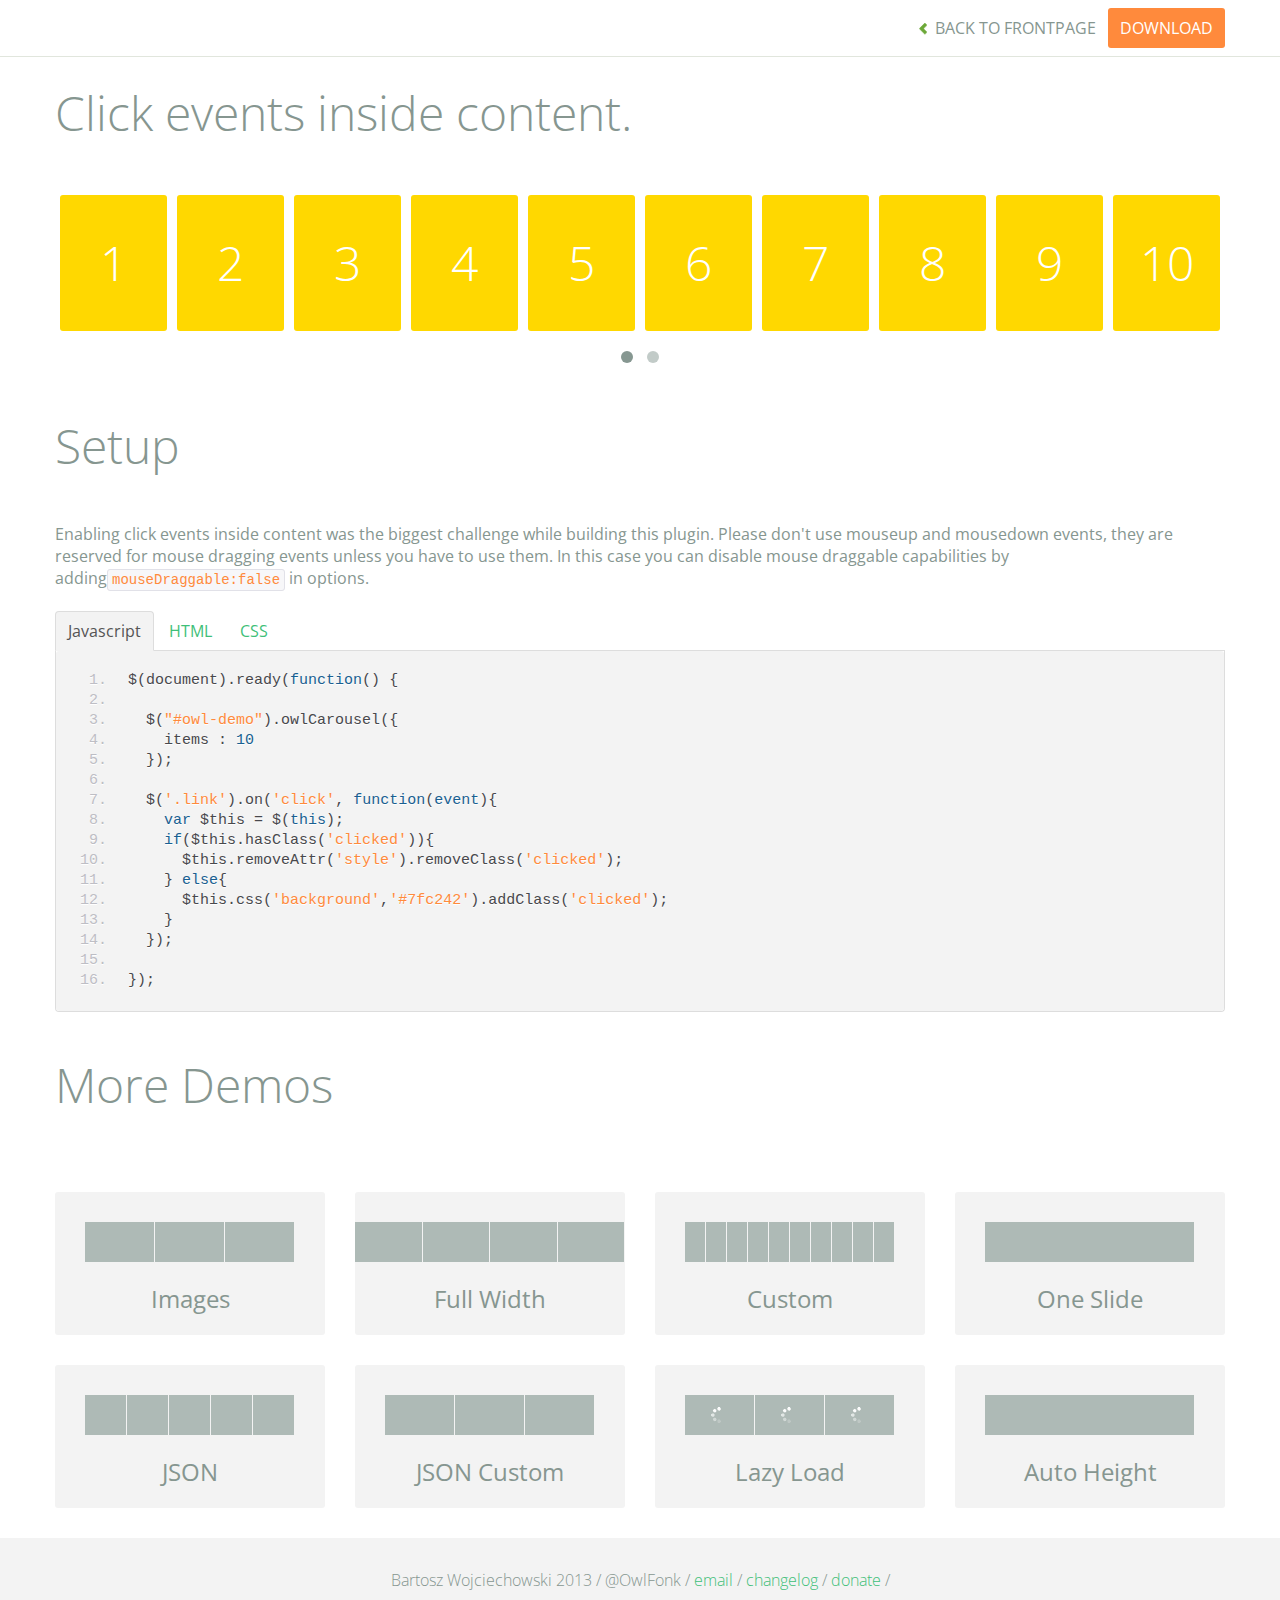
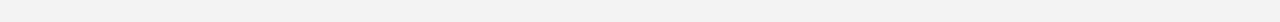
<file: OwlCarousel/demos/click.html>
<!DOCTYPE html>
<html lang="en">
  <head>
    <meta charset="utf-8">
    <title>Owl Carousel - Click Event</title>
    <meta name="viewport" content="width=device-width, initial-scale=1.0">
    <meta name="description" content="jQuery Responsive Carousel - Owl Carusel">
    <meta name="author" content="Bartosz Wojciechowski">

    <link href='http://fonts.googleapis.com/css?family=Open+Sans:400italic,400,300,600,700' rel='stylesheet' type='text/css'>
    <link href="../assets/css/bootstrapTheme.css" rel="stylesheet">
    <link href="../assets/css/custom.css" rel="stylesheet">

    <!-- Owl Carousel Assets -->
    <link href="../owl-carousel/owl.carousel.css" rel="stylesheet">
    <link href="../owl-carousel/owl.theme.css" rel="stylesheet">

    <link href="../assets/js/google-code-prettify/prettify.css" rel="stylesheet">

    <!-- Le fav and touch icons -->
    <link rel="apple-touch-icon-precomposed" sizes="144x144" href="../assets/ico/apple-touch-icon-144-precomposed.png">
    <link rel="apple-touch-icon-precomposed" sizes="114x114" href="../assets/ico/apple-touch-icon-114-precomposed.png">
      <link rel="apple-touch-icon-precomposed" sizes="72x72" href="../assets/ico/apple-touch-icon-72-precomposed.png">
                    <link rel="apple-touch-icon-precomposed" href="../assets/ico/apple-touch-icon-57-precomposed.png">
                                   <link rel="shortcut icon" href="../assets/ico/favicon.png">
  </head>
  <body>

      <div id="top-nav" class="navbar navbar-fixed-top">
        <div class="navbar-inner">
          <div class="container">
            <button type="button" class="btn btn-navbar" data-toggle="collapse" data-target=".nav-collapse">
            <span class="icon-bar"></span>
            <span class="icon-bar"></span>
            <span class="icon-bar"></span>
          </button>
            <div class="nav-collapse collapse">
            <ul class="nav pull-right">
              <li><a href="../index.html"><i class="icon-chevron-left"></i> Back to Frontpage</a></li>
              <li><a href="../owl.carousel.zip" class="download download-on" data-spy="affix" data-offset-top="450">Download</a></li>
            </ul>
            <ul class="nav pull-left">
              
            </ul>
            </div>
          </div>
        </div>
      </div>
   
    <div id="title">
      <div class="container">
        <div class="row">
          <div class="span12">
            <h1>Click events inside content.</h1>
          </div>
        </div>
      </div>
    </div>

      <div id="demo">
        <div class="container">
          <div class="row">
            <div class="span12">

              <div id="owl-demo" class="owl-carousel">
                
                <a class="item link"><h1>1</h1></a>
                <a class="item link"><h1>2</h1></a>
                <a class="item link"><h1>3</h1></a>
                <a class="item link"><h1>4</h1></a>
                <a class="item link"><h1>5</h1></a>
                <a class="item link"><h1>6</h1></a>
                <a class="item link"><h1>7</h1></a>
                <a class="item link"><h1>8</h1></a>
                <a class="item link"><h1>9</h1></a>
                <a class="item link"><h1>10</h1></a>
                <a class="item link"><h1>11</h1></a>
                <a class="item link"><h1>12</h1></a>
                <a class="item link"><h1>13</h1></a>
                <a class="item link"><h1>14</h1></a>
                <a class="item link"><h1>15</h1></a>
                <a class="item link"><h1>16</h1></a>

              </div>
            </div>
          </div>
        </div>

    </div>

    <div id="example-info">
      <div class="container">
        <div class="row">
          <div class="span12">
            <h1>Setup</h1>
            <p>Enabling click events inside content was the biggest challenge while building this plugin. Please don't use mouseup and mousedown events, they are reserved for mouse dragging events unless you have to use them. In this case you can disable mouse draggable capabilities by adding<code>mouseDraggable:false</code> in options.
            </p>
            <ul class="nav nav-tabs" id="myTab">
              <li class="active"><a href="#javascript">Javascript</a></li>
              <li><a href="#HTML">HTML</a></li>
              <li><a href="#CSS">CSS</a></li>
            </ul>
             
            <div class="tab-content">

              <div class="tab-pane active" id="javascript">
<pre class="pre-show prettyprint linenums">
$(document).ready(function() {

  $("#owl-demo").owlCarousel({
    items : 10
  });

  $('.link').on('click', function(event){
    var $this = $(this);
    if($this.hasClass('clicked')){
      $this.removeAttr('style').removeClass('clicked');
    } else{
      $this.css('background','#7fc242').addClass('clicked');
    }
  });

})&#59;
</pre>

              </div>

              <div class="tab-pane" id="HTML">
<pre class="pre-show prettyprint linenums">
&lt;div id="owl-demo" class="owl-carousel"&gt;
  &lt;a class="item link"&gt;&lt;h1&gt;1&lt;/h1&gt;&lt;/a&gt;
  &lt;a class="item link"&gt;&lt;h1&gt;2&lt;/h1&gt;&lt;/a&gt;
  &lt;a class="item link"&gt;&lt;h1&gt;3&lt;/h1&gt;&lt;/a&gt;
  &lt;a class="item link"&gt;&lt;h1&gt;4&lt;/h1&gt;&lt;/a&gt;
  &lt;a class="item link"&gt;&lt;h1&gt;5&lt;/h1&gt;&lt;/a&gt;
  &lt;a class="item link"&gt;&lt;h1&gt;6&lt;/h1&gt;&lt;/a&gt;
  &lt;a class="item link"&gt;&lt;h1&gt;7&lt;/h1&gt;&lt;/a&gt;
  &lt;a class="item link"&gt;&lt;h1&gt;8&lt;/h1&gt;&lt;/a&gt;
  &lt;a class="item link"&gt;&lt;h1&gt;9&lt;/h1&gt;&lt;/a&gt;
  &lt;a class="item link"&gt;&lt;h1&gt;10&lt;/h1&gt;&lt;/a&gt;
  &lt;a class="item link"&gt;&lt;h1&gt;11&lt;/h1&gt;&lt;/a&gt;
  &lt;a class="item link"&gt;&lt;h1&gt;12&lt;/h1&gt;&lt;/a&gt;
  &lt;a class="item link"&gt;&lt;h1&gt;13&lt;/h1&gt;&lt;/a&gt;
  &lt;a class="item link"&gt;&lt;h1&gt;14&lt;/h1&gt;&lt;/a&gt;
  &lt;a class="item link"&gt;&lt;h1&gt;15&lt;/h1&gt;&lt;/a&gt;
  &lt;a class="item link"&gt;&lt;h1&gt;16&lt;/h1&gt;&lt;/a&gt;
&lt;/div&gt;
</pre>
              </div>

              <div class="tab-pane" id="CSS">
<pre class="pre-show prettyprint linenums">
#owl-demo .item{
  display: block;
  cursor: pointer;
  background: #ffd800;
  padding: 30px 0px;
  margin: 5px;
  color: #FFF;
  -webkit-border-radius: 3px;
  -moz-border-radius: 3px;
  border-radius: 3px;
  text-align: center;
  -webkit-tap-highlight-color: rgba(255, 255, 255, 0); 
}
#owl-demo .item:hover{
  background: #F2CD00;
}
</pre>
              </div>
            </div><!--End Tab Content-->

          </div>
        </div>
      </div>
    </div>

    <div id="more">
      <div class="container">

        <div class="row">
          <div class="span12">
            <h1>More Demos</h1>
          </div>
        </div>

        <div class="row demos-row">
          <div class="span3">
            <a href="images.html" class="demo-box">
              <div class="demo-wrapper demo-images clearfix">
                <div class="demo-slide"><div class="bg"></div></div>
                <div class="demo-slide"><div class="bg"></div></div>
                <div class="demo-slide"><div class="bg"></div></div>
              </div>
              <h3>Images</h3>
            </a>
          </div>

          <div class="span3">
            <a href="full.html" class="demo-box">
              <div class="demo-wrapper demo-full clearfix">
                <div class="demo-slide"><div class="bg"></div></div>
                <div class="demo-slide"><div class="bg"></div></div>
                <div class="demo-slide"><div class="bg"></div></div>
                <div class="demo-slide"><div class="bg"></div></div>
              </div>
              <h3>Full Width</h3>
            </a>
          </div>

          <div class="span3">
            <a href="custom.html" class="demo-box">
              <div class="demo-wrapper demo-custom clearfix">
                <div class="demo-slide"><div class="bg"></div></div>
                <div class="demo-slide"><div class="bg"></div></div>
                <div class="demo-slide"><div class="bg"></div></div>
                <div class="demo-slide"><div class="bg"></div></div>
                <div class="demo-slide"><div class="bg"></div></div>
                <div class="demo-slide"><div class="bg"></div></div>
                <div class="demo-slide"><div class="bg"></div></div>
                <div class="demo-slide"><div class="bg"></div></div>
                <div class="demo-slide"><div class="bg"></div></div>
                <div class="demo-slide"><div class="bg"></div></div>
              </div>
              <h3>Custom</h3>
            </a>
          </div>

          <div class="span3">
            <a href="one.html" class="demo-box">
              <div class="demo-wrapper demo-one clearfix">
                <div class="demo-slide"><div class="bg"></div></div>
              </div>
              <h3>One Slide</h3>
            </a>
          </div>

        </div>
        <div class="row demos-row">
          <div class="span3">
            <a href="json.html" class="demo-box">
              <div class="demo-wrapper demo-Json clearfix">
                <div class="demo-slide"><div class="bg"></div></div>
                <div class="demo-slide"><div class="bg"></div></div>
                <div class="demo-slide"><div class="bg"></div></div>
                <div class="demo-slide"><div class="bg"></div></div>
                <div class="demo-slide"><div class="bg"></div></div>
              </div>
              <h3>JSON</h3>
            </a>
          </div>

          <div class="span3">
            <a href="customJson.html" class="demo-box">
              <div class="demo-wrapper demo-Json-custom clearfix">
                <div class="demo-slide"><div class="bg"></div></div>
                <div class="demo-slide"><div class="bg"></div></div>
                <div class="demo-slide"><div class="bg"></div></div>
              </div>
              <h3>JSON Custom</h3>
            </a>
          </div>

          <div class="span3">
            <a href="lazyLoad.html" class="demo-box">
              <div class="demo-wrapper demo-lazy clearfix">
                <div class="demo-slide"><div class="bg"></div></div>
                <div class="demo-slide"><div class="bg"></div></div>
                <div class="demo-slide"><div class="bg"></div></div>
              </div>
              <h3>Lazy Load</h3>
            </a>
          </div>

          <div class="span3">
            <a href="autoHeight.html" class="demo-box">
              <div class="demo-wrapper demo-height clearfix">
                <div class="demo-slide"><div class="bg"></div></div>
              </div>
              <h3>Auto Height</h3>
            </a>
          </div>

        </div>
      </div>
    </div>
 
    <div id="footer">
      <div class="container">
        <div class="row">
          <div class="span12">
            <h5>Bartosz Wojciechowski 2013 / @OwlFonk / 
            <a href="mailto:owl@owlgraphic.com?subject=Hey Owl!">email</a> / 
            <a href="../changelog.html">changelog</a> /
            <a href="https://www.paypal.com/cgi-bin/webscr?cmd=_s-xclick&hosted_button_id=EFSGXZS7V2U9N">donate</a> / 
            <a href="https://twitter.com/share" class="twitter-share-button" data-url="http://owlgraphic.com/owlcarousel/" data-text="Awesome jQuery Owl Carousel Responsive Plugin" data-via="OwlFonk" data-count="none" data-hashtags="owlcarousel"></a>
            <script>
            var owldomain = window.location.hostname.indexOf("owlgraphic");
            if(owldomain !== -1){
              !function(d,s,id){var js,fjs=d.getElementsByTagName(s)[0],p=/^http:/.test(d.location)?'http':'https';if(!d.getElementById(id)){js=d.createElement(s);js.id=id;js.src=p+'://platform.twitter.com/widgets.js';fjs.parentNode.insertBefore(js,fjs);}}(document, 'script', 'twitter-wjs');
            }
            </script>
            </h5>
          </div>
        </div>
      </div>
    </div>


    <script src="../assets/js/jquery-1.9.1.min.js"></script> 
    <script src="../owl-carousel/owl.carousel.js"></script>


    <!-- Demo -->

    <style>
    #owl-demo .item{
        display: block;
        cursor: pointer;
        background: #ffd800;
        padding: 30px 0px;
        margin: 5px;
        color: #FFF;
        -webkit-border-radius: 3px;
        -moz-border-radius: 3px;
        border-radius: 3px;
        text-align: center;
        -webkit-tap-highlight-color: rgba(255, 255, 255, 0); 
    }
    #owl-demo .item:hover{
      background: #F2CD00;
    }
    </style>


    <script>
    $(document).ready(function() {

      $("#owl-demo").owlCarousel({
        items : 10
      });

      $('.link').on('click', function(event){
        var $this = $(this);
        if($this.hasClass('clicked')){
          $this.removeAttr('style').removeClass('clicked');
        } else{
          $this.css('background','#7fc242').addClass('clicked');
        }
      });


    });
    </script>


    <script src="../assets/js/bootstrap-collapse.js"></script>
    <script src="../assets/js/bootstrap-transition.js"></script>
    <script src="../assets/js/bootstrap-tab.js"></script>

    <script src="../assets/js/google-code-prettify/prettify.js"></script>
	  <script src="../assets/js/application.js"></script>

  </body>
</html>
</file>
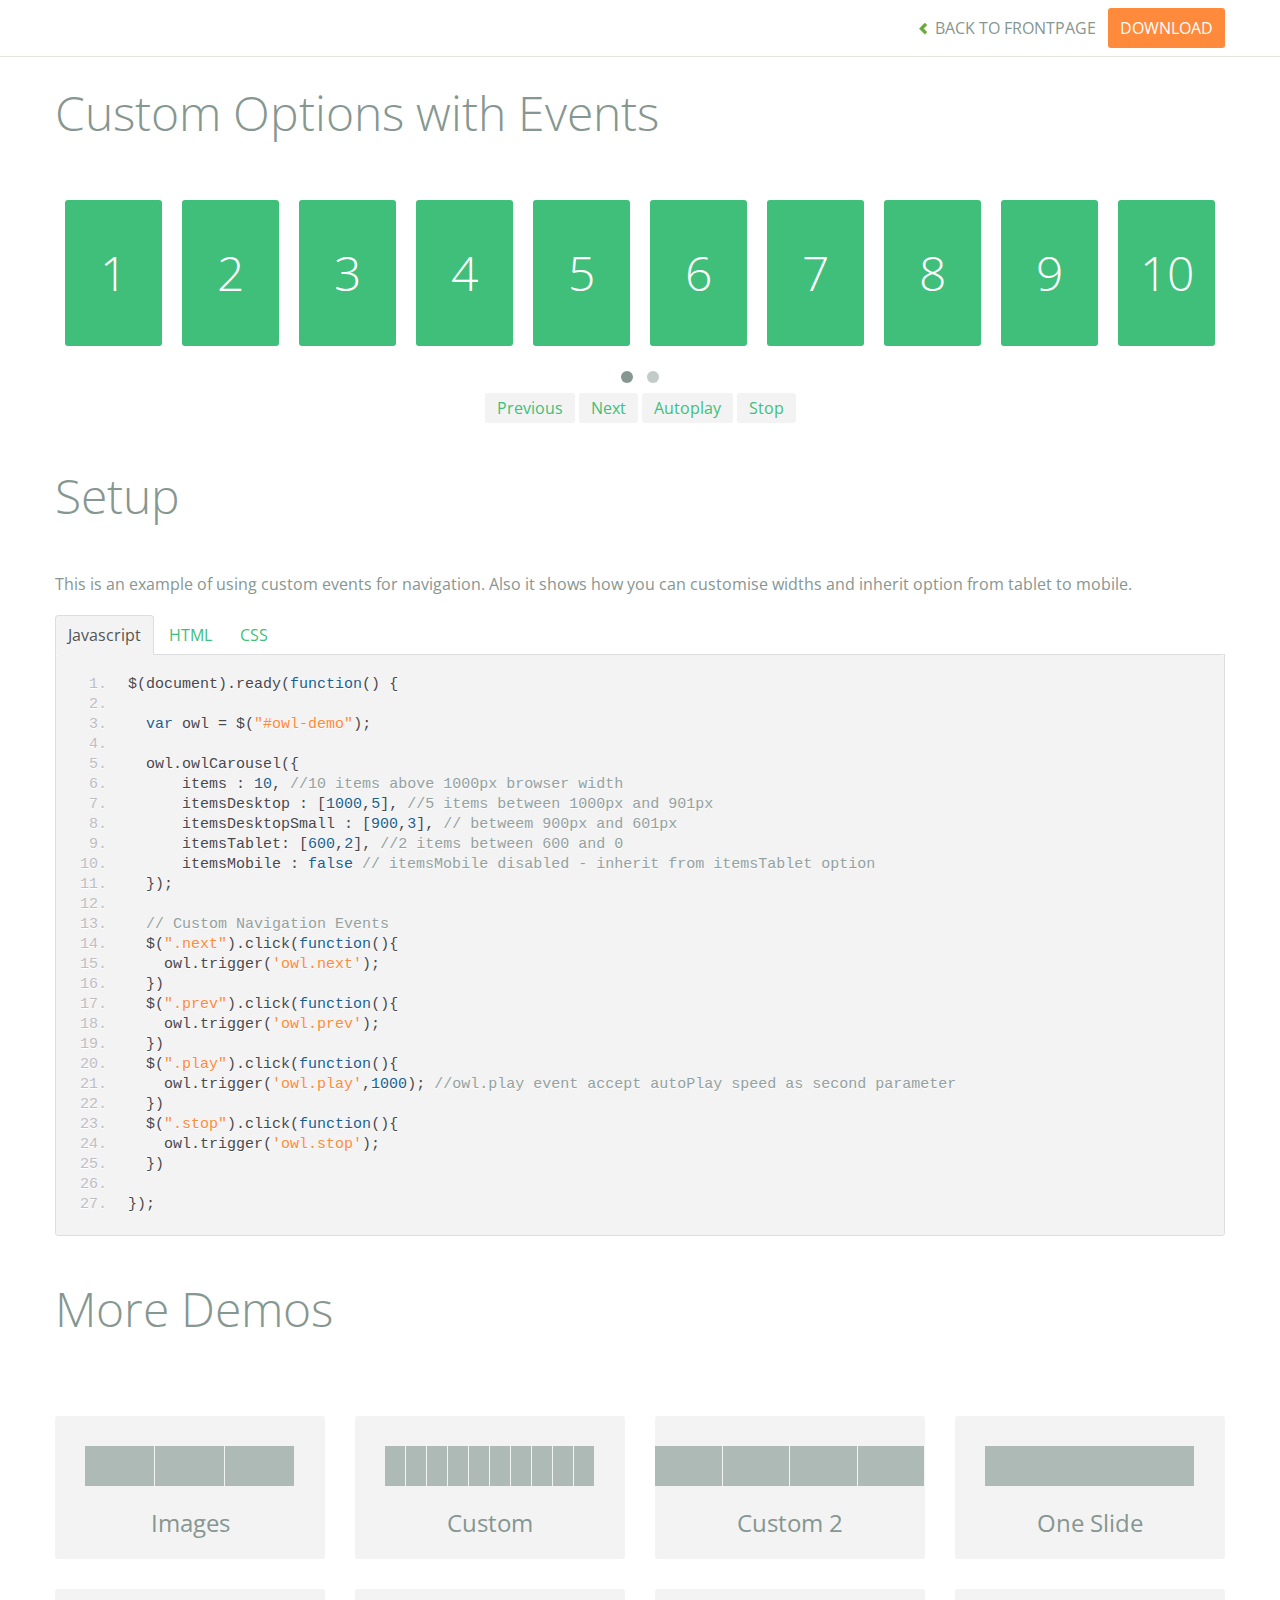
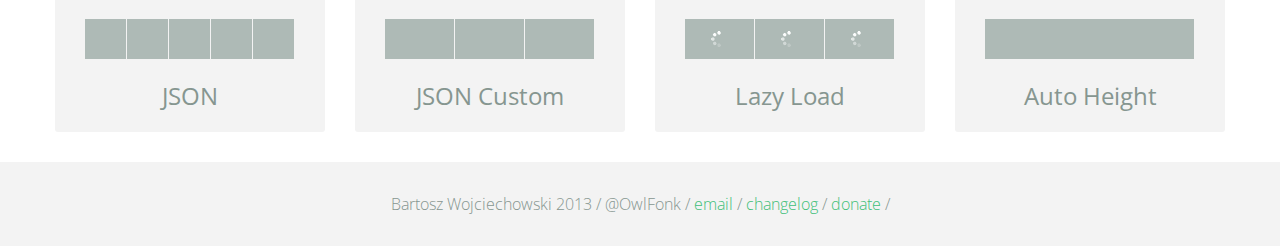
<file: OwlCarousel/demos/custom.html>
<!DOCTYPE html>
<html lang="en">
  <head>
    <meta charset="utf-8">
    <title>Owl Carousel - Custom</title>
    <meta name="viewport" content="width=device-width, initial-scale=1.0">
    <meta name="description" content="jQuery Responsive Carousel - Owl Carusel">
    <meta name="author" content="Bartosz Wojciechowski">

    <link href='http://fonts.googleapis.com/css?family=Open+Sans:400italic,400,300,600,700' rel='stylesheet' type='text/css'>
    <link href="../assets/css/bootstrapTheme.css" rel="stylesheet">
    <link href="../assets/css/custom.css" rel="stylesheet">

    <!-- Owl Carousel Assets -->
    <link href="../owl-carousel/owl.carousel.css" rel="stylesheet">
    <link href="../owl-carousel/owl.theme.css" rel="stylesheet">

    <link href="../assets/js/google-code-prettify/prettify.css" rel="stylesheet">

    <!-- Le fav and touch icons -->
    <link rel="apple-touch-icon-precomposed" sizes="144x144" href="../assets/ico/apple-touch-icon-144-precomposed.png">
    <link rel="apple-touch-icon-precomposed" sizes="114x114" href="../assets/ico/apple-touch-icon-114-precomposed.png">
      <link rel="apple-touch-icon-precomposed" sizes="72x72" href="../assets/ico/apple-touch-icon-72-precomposed.png">
                    <link rel="apple-touch-icon-precomposed" href="../assets/ico/apple-touch-icon-57-precomposed.png">
                                   <link rel="shortcut icon" href="../assets/ico/favicon.png">
  </head>
  <body>

      <div id="top-nav" class="navbar navbar-fixed-top">
        <div class="navbar-inner">
          <div class="container">
            <button type="button" class="btn btn-navbar" data-toggle="collapse" data-target=".nav-collapse">
            <span class="icon-bar"></span>
            <span class="icon-bar"></span>
            <span class="icon-bar"></span>
          </button>
            <div class="nav-collapse collapse">
            <ul class="nav pull-right">
              <li><a href="../index.html"><i class="icon-chevron-left"></i> Back to Frontpage</a></li>
              <li><a href="../owl.carousel.zip" class="download download-on" data-spy="affix" data-offset-top="450">Download</a></li>
            </ul>
            <ul class="nav pull-left">
              
            </ul>
            </div>
          </div>
        </div>
      </div>
   
    <div id="title">
      <div class="container">
        <div class="row">
          <div class="span12">
            <h1>Custom Options with Events</h1>
          </div>
        </div>
      </div>
    </div>

      <div id="demo">
        <div class="container">
          <div class="row">
            <div class="span12">

              <div id="owl-demo" class="owl-carousel">
                
                <div class="item"><h1>1</h1></div>
                <div class="item"><h1>2</h1></div>
                <div class="item"><h1>3</h1></div>
                <div class="item"><h1>4</h1></div>
                <div class="item"><h1>5</h1></div>
                <div class="item"><h1>6</h1></div>
                <div class="item"><h1>7</h1></div>
                <div class="item"><h1>8</h1></div>
                <div class="item"><h1>9</h1></div>
                <div class="item"><h1>10</h1></div>
                <div class="item"><h1>11</h1></div>
                <div class="item"><h1>12</h1></div>
                <div class="item"><h1>13</h1></div>
                <div class="item"><h1>14</h1></div>
                <div class="item"><h1>15</h1></div>
                <div class="item"><h1>16</h1></div>

              </div>
              <div class="customNavigation">
                <a class="btn prev">Previous</a>
                <a class="btn next">Next</a>
                <a class="btn play">Autoplay</a>
                <a class="btn stop">Stop</a>
              </div>

            </div>
          </div>
        </div>

    </div>

    <div id="example-info">
      <div class="container">
        <div class="row">
          <div class="span12">
            <h1>Setup</h1>
            <p>This is an example of using custom events for navigation. Also it shows how you can customise widths and inherit option from tablet to mobile.
            </p>
            <ul class="nav nav-tabs" id="myTab">
              <li class="active"><a href="#javascript">Javascript</a></li>
              <li><a href="#HTML">HTML</a></li>
              <li><a href="#CSS">CSS</a></li>
            </ul>
             
            <div class="tab-content">

              <div class="tab-pane active" id="javascript">
<pre class="pre-show prettyprint linenums">
$(document).ready(function() {

  var owl = &#36;("#owl-demo")&#59;

  owl.owlCarousel({
      items : 10, //10 items above 1000px browser width
      itemsDesktop : [1000,5], //5 items between 1000px and 901px
      itemsDesktopSmall : [900,3], // betweem 900px and 601px
      itemsTablet: [600,2], //2 items between 600 and 0
      itemsMobile : false // itemsMobile disabled - inherit from itemsTablet option
  })&#59;

  // Custom Navigation Events
  $(".next").click(function(){
    owl.trigger('owl.next')&#59;
  })
  $(".prev").click(function(){
    owl.trigger('owl.prev')&#59;
  })
  $(".play").click(function(){
    owl.trigger('owl.play',1000)&#59; //owl.play event accept autoPlay speed as second parameter
  })
  $(".stop").click(function(){
    owl.trigger('owl.stop')&#59;
  })

})&#59;
</pre>

              </div>

              <div class="tab-pane" id="HTML">
<pre class="pre-show prettyprint linenums">
&lt;div id="owl-demo" class="owl-carousel owl-theme"&gt;
  &lt;div class="item"&gt;&lt;h1&gt;1&lt;/h1&gt;&lt;/div&gt;
  &lt;div class="item"&gt;&lt;h1&gt;2&lt;/h1&gt;&lt;/div&gt;
  &lt;div class="item"&gt;&lt;h1&gt;3&lt;/h1&gt;&lt;/div&gt;
  &lt;div class="item"&gt;&lt;h1&gt;4&lt;/h1&gt;&lt;/div&gt;
  &lt;div class="item"&gt;&lt;h1&gt;5&lt;/h1&gt;&lt;/div&gt;
  &lt;div class="item"&gt;&lt;h1&gt;6&lt;/h1&gt;&lt;/div&gt;
  &lt;div class="item"&gt;&lt;h1&gt;7&lt;/h1&gt;&lt;/div&gt;
  &lt;div class="item"&gt;&lt;h1&gt;8&lt;/h1&gt;&lt;/div&gt;
  &lt;div class="item"&gt;&lt;h1&gt;9&lt;/h1&gt;&lt;/div&gt;
  &lt;div class="item"&gt;&lt;h1&gt;10&lt;/h1&gt;&lt;/div&gt;
  &lt;div class="item"&gt;&lt;h1&gt;11&lt;/h1&gt;&lt;/div&gt;
  &lt;div class="item"&gt;&lt;h1&gt;12&lt;/h1&gt;&lt;/div&gt;
  &lt;div class="item"&gt;&lt;h1&gt;13&lt;/h1&gt;&lt;/div&gt;
  &lt;div class="item"&gt;&lt;h1&gt;14&lt;/h1&gt;&lt;/div&gt;
  &lt;div class="item"&gt;&lt;h1&gt;15&lt;/h1&gt;&lt;/div&gt;
  &lt;div class="item"&gt;&lt;h1&gt;16&lt;/h1&gt;&lt;/div&gt;
&lt;/div&gt;

&lt;div class="customNavigation"&gt;
  &lt;a class="btn prev"&gt;Previous&lt;/a&gt;
  &lt;a class="btn next"&gt;Next&lt;/a&gt;
  &lt;a class="btn play"&gt;Autoplay&lt;/a&gt;
  &lt;a class="btn stop"&gt;Stop&lt;/a&gt;
&lt;/div&gt;
</pre>
              </div>

              <div class="tab-pane" id="CSS">
<pre class="pre-show prettyprint linenums">
#owl-demo .item{
  background: #3fbf79;
  padding: 30px 0px;
  margin: 10px;
  color: #FFF;
  -webkit-border-radius: 3px;
  -moz-border-radius: 3px;
  border-radius: 3px;
  text-align: center;
}
.customNavigation{
  text-align: center;
}
//use styles below to disable ugly selection
.customNavigation a{
  -webkit-user-select: none;
  -khtml-user-select: none;
  -moz-user-select: none;
  -ms-user-select: none;
  user-select: none;
  -webkit-tap-highlight-color: rgba(0, 0, 0, 0);
}

</pre>
              </div>
            </div><!--End Tab Content-->

          </div>
        </div>
      </div>
    </div>

    <div id="more">
      <div class="container">

        <div class="row">
          <div class="span12">
            <h1>More Demos</h1>
          </div>
        </div>

        <div class="row demos-row">
          <div class="span3">
            <a href="images.html" class="demo-box">
              <div class="demo-wrapper demo-images clearfix">
                <div class="demo-slide"><div class="bg"></div></div>
                <div class="demo-slide"><div class="bg"></div></div>
                <div class="demo-slide"><div class="bg"></div></div>
              </div>
              <h3>Images</h3>
            </a>
          </div>

          <div class="span3">
            <a href="custom.html" class="demo-box">
              <div class="demo-wrapper demo-custom clearfix">
                <div class="demo-slide"><div class="bg"></div></div>
                <div class="demo-slide"><div class="bg"></div></div>
                <div class="demo-slide"><div class="bg"></div></div>
                <div class="demo-slide"><div class="bg"></div></div>
                <div class="demo-slide"><div class="bg"></div></div>
                <div class="demo-slide"><div class="bg"></div></div>
                <div class="demo-slide"><div class="bg"></div></div>
                <div class="demo-slide"><div class="bg"></div></div>
                <div class="demo-slide"><div class="bg"></div></div>
                <div class="demo-slide"><div class="bg"></div></div>
              </div>
              <h3>Custom</h3>
            </a>
          </div>

          <div class="span3">
            <a href="itemsCustom.html" class="demo-box">
              <div class="demo-wrapper demo-full clearfix">
                <div class="demo-slide"><div class="bg"></div></div>
                <div class="demo-slide"><div class="bg"></div></div>
                <div class="demo-slide"><div class="bg"></div></div>
                <div class="demo-slide"><div class="bg"></div></div>
              </div>
              <h3>Custom 2</h3>
            </a>
          </div>

          <div class="span3">
            <a href="one.html" class="demo-box">
              <div class="demo-wrapper demo-one clearfix">
                <div class="demo-slide"><div class="bg"></div></div>
              </div>
              <h3>One Slide</h3>
            </a>
          </div>

        </div>
        <div class="row demos-row">
          <div class="span3">
            <a href="json.html" class="demo-box">
              <div class="demo-wrapper demo-Json clearfix">
                <div class="demo-slide"><div class="bg"></div></div>
                <div class="demo-slide"><div class="bg"></div></div>
                <div class="demo-slide"><div class="bg"></div></div>
                <div class="demo-slide"><div class="bg"></div></div>
                <div class="demo-slide"><div class="bg"></div></div>
              </div>
              <h3>JSON</h3>
            </a>
          </div>

          <div class="span3">
            <a href="customJson.html" class="demo-box">
              <div class="demo-wrapper demo-Json-custom clearfix">
                <div class="demo-slide"><div class="bg"></div></div>
                <div class="demo-slide"><div class="bg"></div></div>
                <div class="demo-slide"><div class="bg"></div></div>
              </div>
              <h3>JSON Custom</h3>
            </a>
          </div>

          <div class="span3">
            <a href="lazyLoad.html" class="demo-box">
              <div class="demo-wrapper demo-lazy clearfix">
                <div class="demo-slide"><div class="bg"></div></div>
                <div class="demo-slide"><div class="bg"></div></div>
                <div class="demo-slide"><div class="bg"></div></div>
              </div>
              <h3>Lazy Load</h3>
            </a>
          </div>

          <div class="span3">
            <a href="autoHeight.html" class="demo-box">
              <div class="demo-wrapper demo-height clearfix">
                <div class="demo-slide"><div class="bg"></div></div>
              </div>
              <h3>Auto Height</h3>
            </a>
          </div>

        </div>
      </div>
    </div>


 
    <div id="footer">
      <div class="container">
        <div class="row">
          <div class="span12">
            <h5>Bartosz Wojciechowski 2013 / @OwlFonk / 
            <a href="mailto:owl@owlgraphic.com?subject=Hey Owl!">email</a> / 
            <a href="../changelog.html">changelog</a> /
            <a href="https://www.paypal.com/cgi-bin/webscr?cmd=_s-xclick&hosted_button_id=EFSGXZS7V2U9N">donate</a> / 
            <a href="https://twitter.com/share" class="twitter-share-button" data-url="http://owlgraphic.com/owlcarousel/" data-text="Awesome jQuery Owl Carousel Responsive Plugin" data-via="OwlFonk" data-count="none" data-hashtags="owlcarousel"></a>
            <script>
            var owldomain = window.location.hostname.indexOf("owlgraphic");
            if(owldomain !== -1){
              !function(d,s,id){var js,fjs=d.getElementsByTagName(s)[0],p=/^http:/.test(d.location)?'http':'https';if(!d.getElementById(id)){js=d.createElement(s);js.id=id;js.src=p+'://platform.twitter.com/widgets.js';fjs.parentNode.insertBefore(js,fjs);}}(document, 'script', 'twitter-wjs');
            }
            </script>
            </h5>
          </div>
        </div>
      </div>
    </div>


    <script src="../assets/js/jquery-1.9.1.min.js"></script> 
    <script src="../owl-carousel/owl.carousel.js"></script>


    <!-- Demo -->

    <style>
    #owl-demo .item{
        background: #3fbf79;
        padding: 30px 0px;
        margin: 10px;
        color: #FFF;
        -webkit-border-radius: 3px;
        -moz-border-radius: 3px;
        border-radius: 3px;
        text-align: center;
    }
    .customNavigation{
      text-align: center;
    }
    .customNavigation a{
      -webkit-user-select: none;
      -khtml-user-select: none;
      -moz-user-select: none;
      -ms-user-select: none;
      user-select: none;
      -webkit-tap-highlight-color: rgba(0, 0, 0, 0);
    }
    </style>


    <script>
    $(document).ready(function() {

      var owl = $("#owl-demo");

      owl.owlCarousel({

      items : 10, //10 items above 1000px browser width
      itemsDesktop : [1000,5], //5 items between 1000px and 901px
      itemsDesktopSmall : [900,3], // 3 items betweem 900px and 601px
      itemsTablet: [600,2], //2 items between 600 and 0;
      itemsMobile : false // itemsMobile disabled - inherit from itemsTablet option
      
      });

      // Custom Navigation Events
      $(".next").click(function(){
        owl.trigger('owl.next');
      })
      $(".prev").click(function(){
        owl.trigger('owl.prev');
      })
      $(".play").click(function(){
        owl.trigger('owl.play',1000);
      })
      $(".stop").click(function(){
        owl.trigger('owl.stop');
      })


    });
    </script>


    <script src="../assets/js/bootstrap-collapse.js"></script>
    <script src="../assets/js/bootstrap-transition.js"></script>
    <script src="../assets/js/bootstrap-tab.js"></script>

    <script src="../assets/js/google-code-prettify/prettify.js"></script>
    <script src="../assets/js/application.js"></script>

  </body>
</html>
</file>
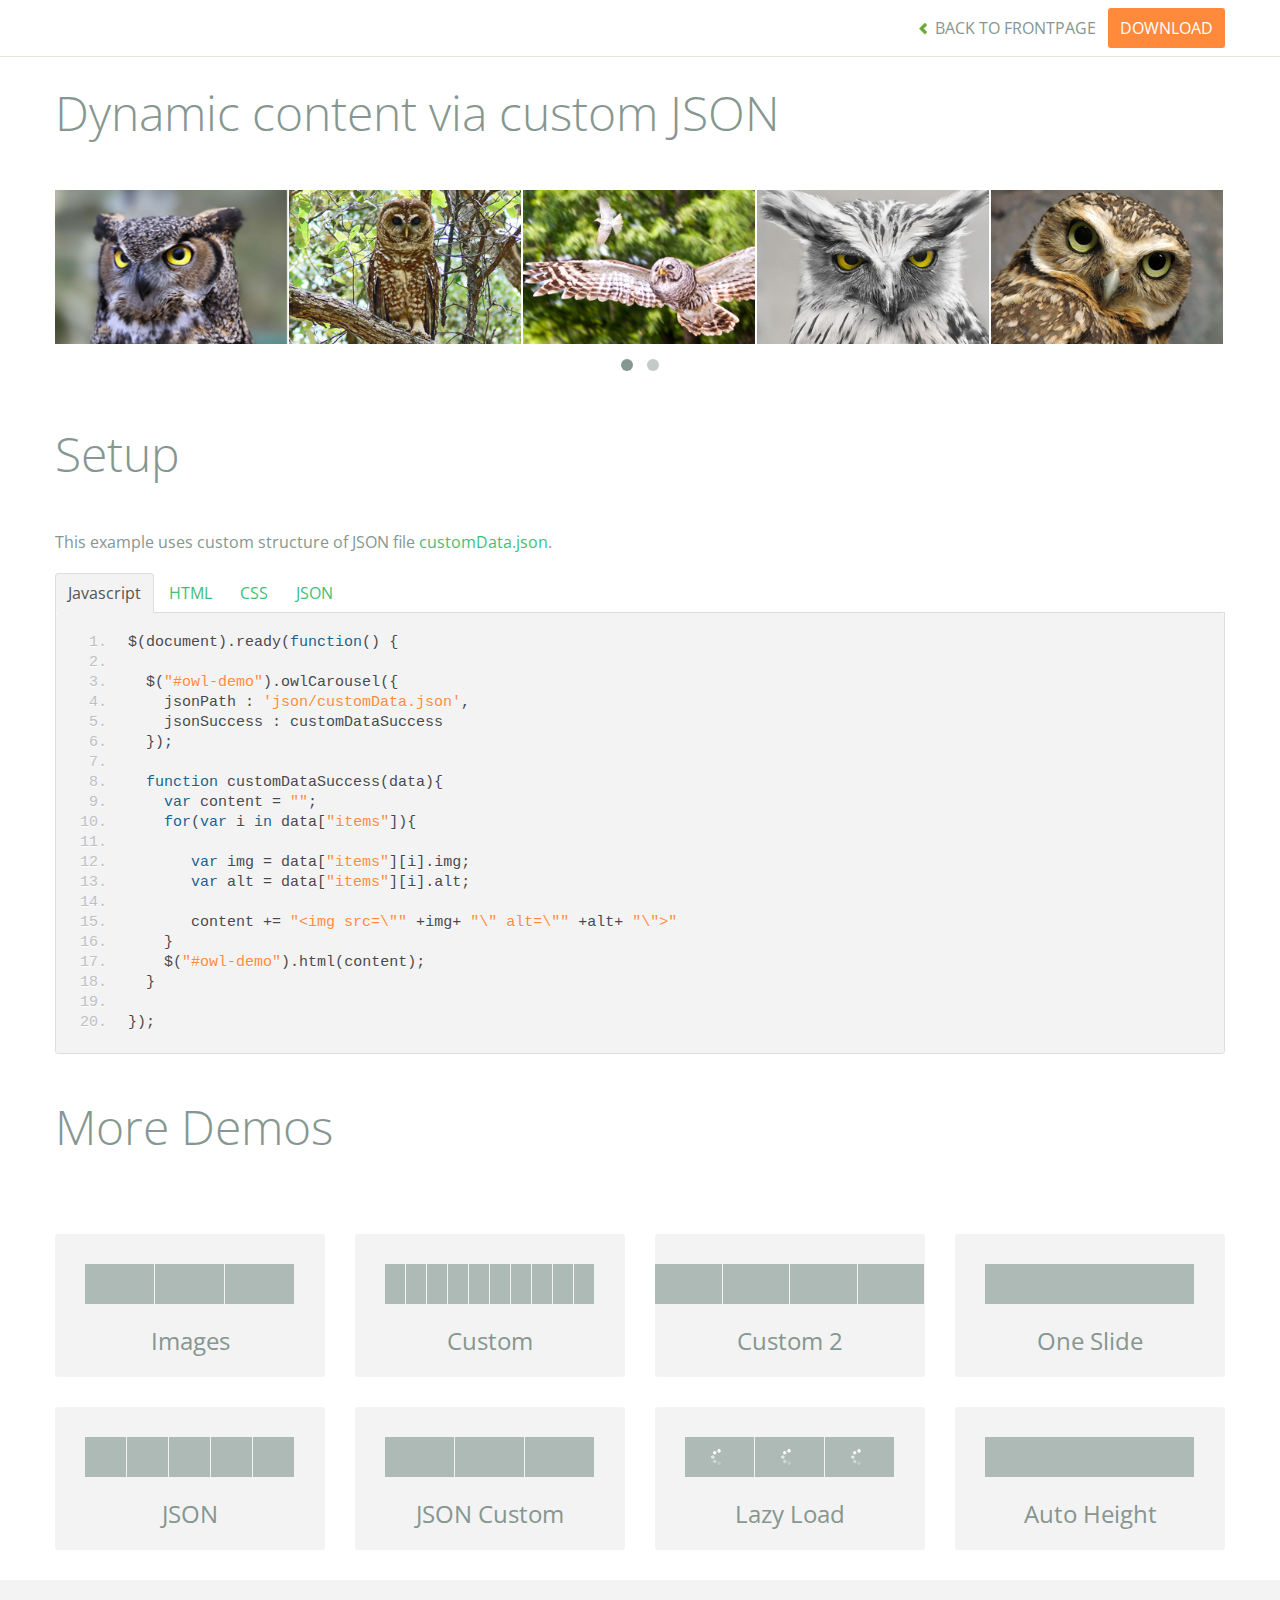
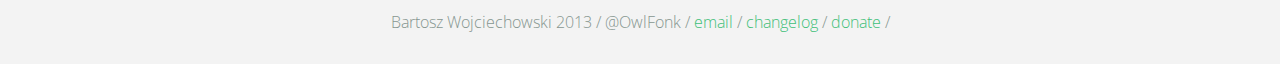
<file: OwlCarousel/demos/customJson.html>
<!DOCTYPE html>
<html lang="en">
  <head>
    <meta charset="utf-8">
    <title>Owl Carousel - Dynamic content via custom JSON</title>
    <meta name="viewport" content="width=device-width, initial-scale=1.0">
    <meta name="description" content="jQuery Responsive Carousel - Owl Carusel">
    <meta name="author" content="Bartosz Wojciechowski">

    <link href='http://fonts.googleapis.com/css?family=Open+Sans:400italic,400,300,600,700' rel='stylesheet' type='text/css'>
    <link href="../assets/css/bootstrapTheme.css" rel="stylesheet">
    <link href="../assets/css/custom.css" rel="stylesheet">

    <!-- Owl Carousel Assets -->
    <link href="../owl-carousel/owl.carousel.css" rel="stylesheet">
    <link href="../owl-carousel/owl.theme.css" rel="stylesheet">

    <link href="../assets/js/google-code-prettify/prettify.css" rel="stylesheet">

    <!-- Le fav and touch icons -->
    <link rel="apple-touch-icon-precomposed" sizes="144x144" href="../assets/ico/apple-touch-icon-144-precomposed.png">
    <link rel="apple-touch-icon-precomposed" sizes="114x114" href="../assets/ico/apple-touch-icon-114-precomposed.png">
      <link rel="apple-touch-icon-precomposed" sizes="72x72" href="../assets/ico/apple-touch-icon-72-precomposed.png">
                    <link rel="apple-touch-icon-precomposed" href="../assets/ico/apple-touch-icon-57-precomposed.png">
                                   <link rel="shortcut icon" href="../assets/ico/favicon.png">
  </head>
  <body>

      <div id="top-nav" class="navbar navbar-fixed-top">
        <div class="navbar-inner">
          <div class="container">
            <button type="button" class="btn btn-navbar" data-toggle="collapse" data-target=".nav-collapse">
            <span class="icon-bar"></span>
            <span class="icon-bar"></span>
            <span class="icon-bar"></span>
          </button>
            <div class="nav-collapse collapse">
            <ul class="nav pull-right">
              <li><a href="../index.html"><i class="icon-chevron-left"></i> Back to Frontpage</a></li>
              <li><a href="../owl.carousel.zip" class="download download-on" data-spy="affix" data-offset-top="450">Download</a></li>
            </ul>
            <ul class="nav pull-left">
              
            </ul>
            </div>
          </div>
        </div>
      </div>
   
    <div id="title">
      <div class="container">
        <div class="row">
          <div class="span12">
            <h1>Dynamic content via custom JSON</h1>
          </div>
        </div>
      </div>
    </div>

      <div id="demo">
        <div class="container">
          <div class="row">
            <div class="span12">

              <div id="owl-demo" class="owl-carousel">
              </div>
            </div>
          </div>
        </div>

    </div>

    <div id="example-info">
      <div class="container">
        <div class="row">
          <div class="span12">
            <h1>Setup</h1>
            <p>This example uses custom structure of JSON file <a href="json/customData.json">customData.json</a>.
            </p>
            <ul class="nav nav-tabs" id="myTab">
              <li class="active"><a href="#javascript">Javascript</a></li>
              <li><a href="#HTML">HTML</a></li>
              <li><a href="#CSS">CSS</a></li>
              <li><a href="#JSON">JSON</a></li>
            </ul>
             
            <div class="tab-content">

              <div class="tab-pane active" id="javascript">
<pre class="pre-show prettyprint linenums">
$(document).ready(function() {

  $("#owl-demo").owlCarousel({
    jsonPath : 'json/customData.json',
    jsonSuccess : customDataSuccess
  });

  function customDataSuccess(data){
    var content = "";
    for(var i in data["items"]){
       
       var img = data["items"][i].img;
       var alt = data["items"][i].alt;

       content += "&lt;img src=\"" +img+ "\" alt=\"" +alt+ "\"&gt"
    }
    $("#owl-demo").html(content);
  }

});
</pre>  

              </div>

              <div class="tab-pane" id="HTML">
<pre class="pre-show prettyprint linenums">
&lt;div id="owl-demo" class="owl-carousel"&gt;
&lt;/div&gt;
</pre>
              </div>

              <div class="tab-pane" id="CSS">
<pre class="pre-show prettyprint linenums">
#owl-demo .item{
  background: #a1def8;
  padding: 30px 0px;
  display: block;
  margin: 5px;
  color: #FFF;
  -webkit-border-radius: 3px;
  -moz-border-radius: 3px;
  border-radius: 3px;
  text-align: center;
}

</pre>
              </div>
              <div class="tab-pane" id="JSON">
<pre class="pre-show prettyprint linenums">
{
  "items" : [
    {
      "img": "assets/owl1.jpg",
      "alt" : "Owl Image 1"
    },
    {
      "img": "assets/owl2.jpg",
      "alt" : "Owl Image 2"
    },
    {
      "img": "assets/owl3.jpg",
      "alt" : "Owl Image 1"
    },
    {
      "img": "assets/owl4.jpg",
      "alt" : "Owl Image 2"
    },
    {
      "img": "assets/owl5.jpg",
      "alt" : "Owl Image 1"
    },
    {
      "img": "assets/owl6.jpg",
      "alt" : "Owl Image 2"
    }
  ]
}
</pre>
</div>
            </div><!--End Tab Content-->

          </div>
        </div>
      </div>
    </div>

    <div id="more">
      <div class="container">

        <div class="row">
          <div class="span12">
            <h1>More Demos</h1>
          </div>
        </div>

        <div class="row demos-row">
          <div class="span3">
            <a href="images.html" class="demo-box">
              <div class="demo-wrapper demo-images clearfix">
                <div class="demo-slide"><div class="bg"></div></div>
                <div class="demo-slide"><div class="bg"></div></div>
                <div class="demo-slide"><div class="bg"></div></div>
              </div>
              <h3>Images</h3>
            </a>
          </div>

          <div class="span3">
            <a href="custom.html" class="demo-box">
              <div class="demo-wrapper demo-custom clearfix">
                <div class="demo-slide"><div class="bg"></div></div>
                <div class="demo-slide"><div class="bg"></div></div>
                <div class="demo-slide"><div class="bg"></div></div>
                <div class="demo-slide"><div class="bg"></div></div>
                <div class="demo-slide"><div class="bg"></div></div>
                <div class="demo-slide"><div class="bg"></div></div>
                <div class="demo-slide"><div class="bg"></div></div>
                <div class="demo-slide"><div class="bg"></div></div>
                <div class="demo-slide"><div class="bg"></div></div>
                <div class="demo-slide"><div class="bg"></div></div>
              </div>
              <h3>Custom</h3>
            </a>
          </div>

          <div class="span3">
            <a href="itemsCustom.html" class="demo-box">
              <div class="demo-wrapper demo-full clearfix">
                <div class="demo-slide"><div class="bg"></div></div>
                <div class="demo-slide"><div class="bg"></div></div>
                <div class="demo-slide"><div class="bg"></div></div>
                <div class="demo-slide"><div class="bg"></div></div>
              </div>
              <h3>Custom 2</h3>
            </a>
          </div>

          <div class="span3">
            <a href="one.html" class="demo-box">
              <div class="demo-wrapper demo-one clearfix">
                <div class="demo-slide"><div class="bg"></div></div>
              </div>
              <h3>One Slide</h3>
            </a>
          </div>

        </div>
        <div class="row demos-row">
          <div class="span3">
            <a href="json.html" class="demo-box">
              <div class="demo-wrapper demo-Json clearfix">
                <div class="demo-slide"><div class="bg"></div></div>
                <div class="demo-slide"><div class="bg"></div></div>
                <div class="demo-slide"><div class="bg"></div></div>
                <div class="demo-slide"><div class="bg"></div></div>
                <div class="demo-slide"><div class="bg"></div></div>
              </div>
              <h3>JSON</h3>
            </a>
          </div>

          <div class="span3">
            <a href="customJson.html" class="demo-box">
              <div class="demo-wrapper demo-Json-custom clearfix">
                <div class="demo-slide"><div class="bg"></div></div>
                <div class="demo-slide"><div class="bg"></div></div>
                <div class="demo-slide"><div class="bg"></div></div>
              </div>
              <h3>JSON Custom</h3>
            </a>
          </div>

          <div class="span3">
            <a href="lazyLoad.html" class="demo-box">
              <div class="demo-wrapper demo-lazy clearfix">
                <div class="demo-slide"><div class="bg"></div></div>
                <div class="demo-slide"><div class="bg"></div></div>
                <div class="demo-slide"><div class="bg"></div></div>
              </div>
              <h3>Lazy Load</h3>
            </a>
          </div>

          <div class="span3">
            <a href="autoHeight.html" class="demo-box">
              <div class="demo-wrapper demo-height clearfix">
                <div class="demo-slide"><div class="bg"></div></div>
              </div>
              <h3>Auto Height</h3>
            </a>
          </div>

        </div>
      </div>
    </div>


 
    <div id="footer">
      <div class="container">
        <div class="row">
          <div class="span12">
            <h5>Bartosz Wojciechowski 2013 / @OwlFonk / 
            <a href="mailto:owl@owlgraphic.com?subject=Hey Owl!">email</a> / 
            <a href="../changelog.html">changelog</a> /
            <a href="https://www.paypal.com/cgi-bin/webscr?cmd=_s-xclick&hosted_button_id=EFSGXZS7V2U9N">donate</a> / 
            <a href="https://twitter.com/share" class="twitter-share-button" data-url="http://owlgraphic.com/owlcarousel/" data-text="Awesome jQuery Owl Carousel Responsive Plugin" data-via="OwlFonk" data-count="none" data-hashtags="owlcarousel"></a>
            <script>
            var owldomain = window.location.hostname.indexOf("owlgraphic");
            if(owldomain !== -1){
              !function(d,s,id){var js,fjs=d.getElementsByTagName(s)[0],p=/^http:/.test(d.location)?'http':'https';if(!d.getElementById(id)){js=d.createElement(s);js.id=id;js.src=p+'://platform.twitter.com/widgets.js';fjs.parentNode.insertBefore(js,fjs);}}(document, 'script', 'twitter-wjs');
            }
            </script>
            </h5>
          </div>
        </div>
      </div>
    </div>


    <script src="../assets/js/jquery-1.9.1.min.js"></script> 
    <script src="../owl-carousel/owl.carousel.js"></script>


    <!-- Demo -->

    <style>
    #owl-demo img{
        display: block;
        width: 99%;
        height: auto;
    }
    </style>


    <script>
    $(document).ready(function() {

      $("#owl-demo").owlCarousel({
        jsonPath : 'json/customData.json',
        jsonSuccess : customDataSuccess
      });

      function customDataSuccess(data){
        var content = "";
        for(var i in data["items"]){
           
           var img = data["items"][i].img;
           var alt = data["items"][i].alt;

           content += "<img src=\"" +img+ "\" alt=\"" +alt+ "\">"
        }
        $("#owl-demo").html(content);
      }

    });
    </script>


    <script src="../assets/js/bootstrap-collapse.js"></script>
    <script src="../assets/js/bootstrap-transition.js"></script>
    <script src="../assets/js/bootstrap-tab.js"></script>

    <script src="../assets/js/google-code-prettify/prettify.js"></script>
	  <script src="../assets/js/application.js"></script>

  </body>
</html>
</file>
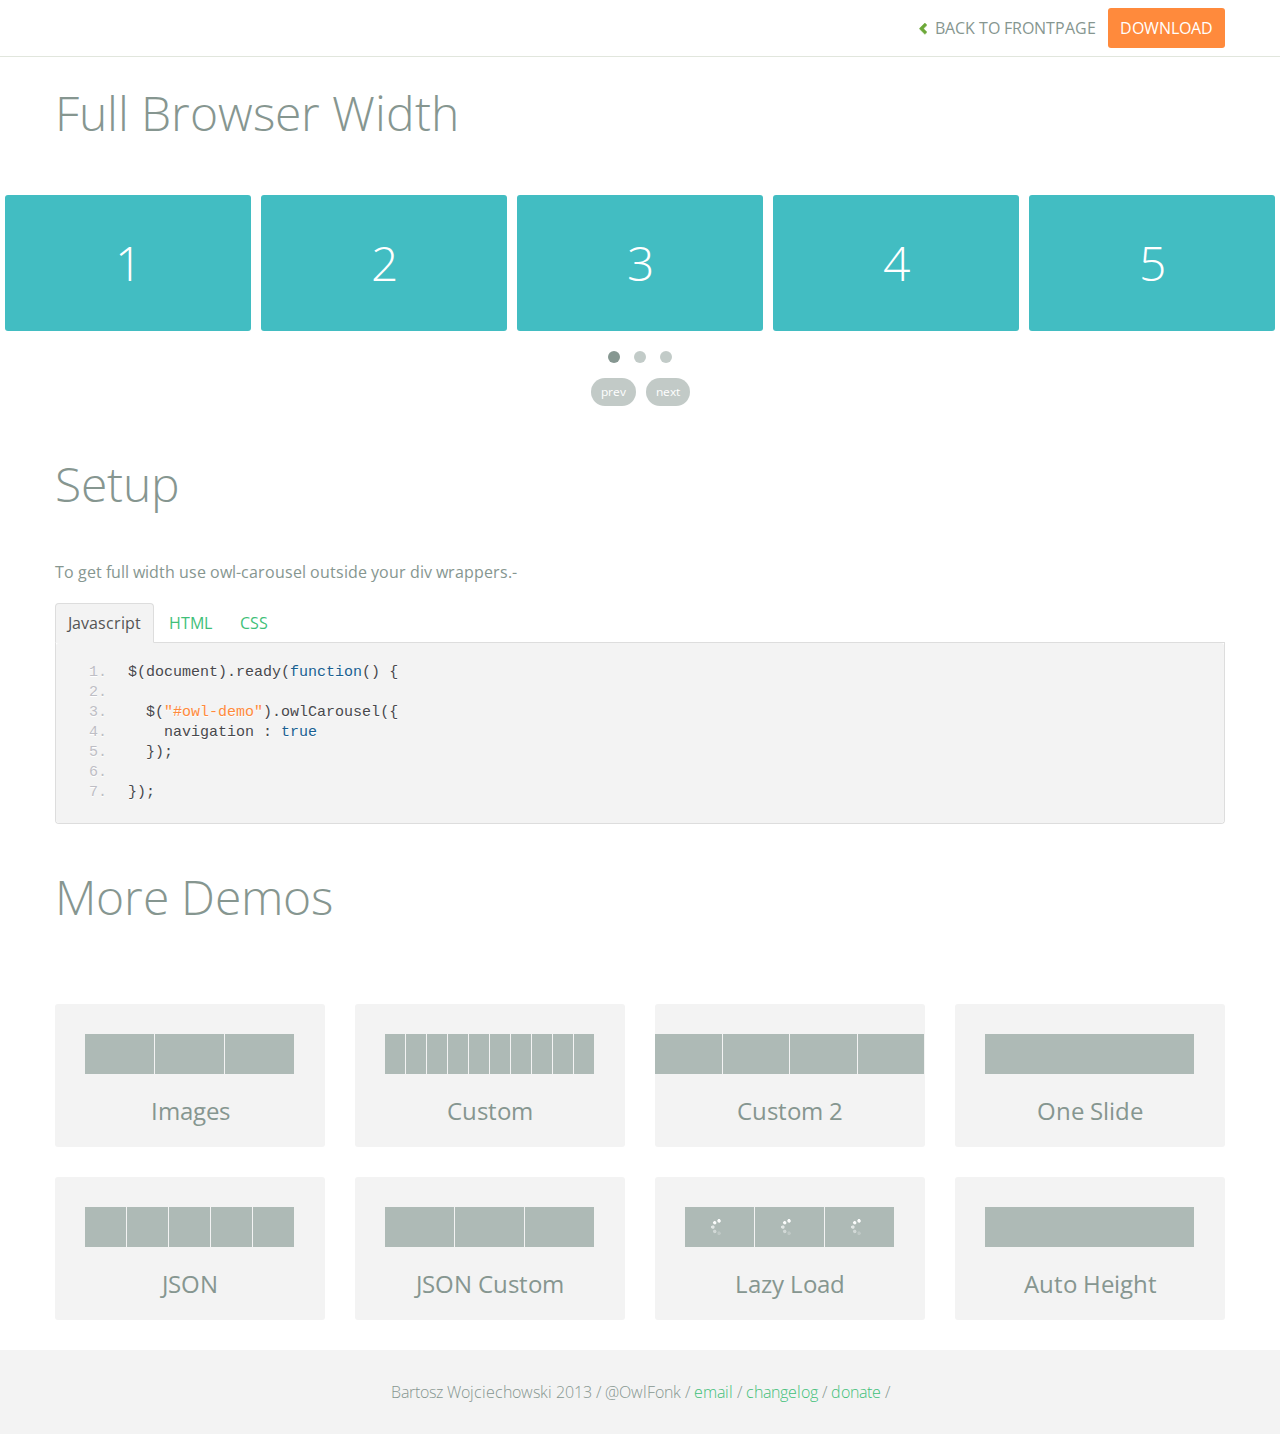
<file: OwlCarousel/demos/full.html>
<!DOCTYPE html>
<html lang="en">
  <head>
    <meta charset="utf-8">
    <title>Owl Carousel - Full Width Demo</title>
    <meta name="viewport" content="width=device-width, initial-scale=1.0">
    <meta name="description" content="jQuery Responsive Carousel - Owl Carusel">
    <meta name="author" content="Bartosz Wojciechowski">
    
    <link href='http://fonts.googleapis.com/css?family=Open+Sans:400italic,400,300,600,700' rel='stylesheet' type='text/css'>
    <link href="../assets/css/bootstrapTheme.css" rel="stylesheet">
    <link href="../assets/css/custom.css" rel="stylesheet">

    <!-- Owl Carousel Assets -->
    <link href="../owl-carousel/owl.carousel.css" rel="stylesheet">
    <link href="../owl-carousel/owl.theme.css" rel="stylesheet">

    <link href="../assets/js/google-code-prettify/prettify.css" rel="stylesheet">

	
    <!-- Le fav and touch icons -->
    <link rel="apple-touch-icon-precomposed" sizes="144x144" href="../assets/ico/apple-touch-icon-144-precomposed.png">
    <link rel="apple-touch-icon-precomposed" sizes="114x114" href="../assets/ico/apple-touch-icon-114-precomposed.png">
      <link rel="apple-touch-icon-precomposed" sizes="72x72" href="../assets/ico/apple-touch-icon-72-precomposed.png">
                    <link rel="apple-touch-icon-precomposed" href="../assets/ico/apple-touch-icon-57-precomposed.png">
                                   <link rel="shortcut icon" href="../assets/ico/favicon.png">
  </head>
  <body>

      <div id="top-nav" class="navbar navbar-fixed-top">
        <div class="navbar-inner">
          <div class="container">
            <button type="button" class="btn btn-navbar" data-toggle="collapse" data-target=".nav-collapse">
            <span class="icon-bar"></span>
            <span class="icon-bar"></span>
            <span class="icon-bar"></span>
          </button>
            <div class="nav-collapse collapse">
            <ul class="nav pull-right">
              <li><a href="../index.html"><i class="icon-chevron-left"></i> Back to Frontpage</a></li>
              <li><a href="../owl.carousel.zip" class="download download-on" data-spy="affix" data-offset-top="450">Download</a></li>
            </ul>
            <ul class="nav pull-left">
              
            </ul>
            </div>
          </div>
        </div>
      </div>
   
    <div id="title">
      <div class="container">
        <div class="row">
          <div class="span12">
            <h1>Full Browser Width</h1>
          </div>
        </div>
      </div>
    </div>

      <div id="demo">

        <div id="owl-demo" class="owl-carousel">
          
          <div class="item"><h1>1</h1></div>
          <div class="item"><h1>2</h1></div>
          <div class="item"><h1>3</h1></div>
          <div class="item"><h1>4</h1></div>
          <div class="item"><h1>5</h1></div>
          <div class="item"><h1>6</h1></div>
          <div class="item"><h1>7</h1></div>
          <div class="item"><h1>8</h1></div>
          <div class="item"><h1>9</h1></div>
          <div class="item"><h1>10</h1></div>
          <div class="item"><h1>11</h1></div>
          <div class="item"><h1>12</h1></div>

        </div>

    </div>

    <div id="example-info">
      <div class="container">
        <div class="row">
          <div class="span12">
            <h1>Setup</h1>
            <p>To get full width use owl-carousel outside your div wrappers.-</p>
            <ul class="nav nav-tabs" id="myTab">
              <li class="active"><a href="#javascript">Javascript</a></li>
              <li><a href="#HTML">HTML</a></li>
              <li><a href="#CSS">CSS</a></li>
            </ul>
             
            <div class="tab-content">

              <div class="tab-pane active" id="javascript">
<pre class="pre-show prettyprint linenums">
$(document).ready(function() {

  $("#owl-demo").owlCarousel({
    navigation : true
  });

});
</pre>  

              </div>

              <div class="tab-pane" id="HTML">
<pre class="pre-show prettyprint linenums">
&lt;div id="owl-demo" class="owl-carousel owl-theme"&gt;
          
  &lt;div class="item"&gt;&lt;h1&gt;1&lt;/h1&gt;&lt;/div&gt;
  &lt;div class="item"&gt;&lt;h1&gt;2&lt;/h1&gt;&lt;/div&gt;
  &lt;div class="item"&gt;&lt;h1&gt;3&lt;/h1&gt;&lt;/div&gt;
  &lt;div class="item"&gt;&lt;h1&gt;4&lt;/h1&gt;&lt;/div&gt;
  &lt;div class="item"&gt;&lt;h1&gt;5&lt;/h1&gt;&lt;/div&gt;
  &lt;div class="item"&gt;&lt;h1&gt;6&lt;/h1&gt;&lt;/div&gt;
  &lt;div class="item"&gt;&lt;h1&gt;7&lt;/h1&gt;&lt;/div&gt;
  &lt;div class="item"&gt;&lt;h1&gt;8&lt;/h1&gt;&lt;/div&gt;
  &lt;div class="item"&gt;&lt;h1&gt;9&lt;/h1&gt;&lt;/div&gt;
  &lt;div class="item"&gt;&lt;h1&gt;10&lt;/h1&gt;&lt;/div&gt;
  &lt;div class="item"&gt;&lt;h1&gt;11&lt;/h1&gt;&lt;/div&gt;
  &lt;div class="item"&gt;&lt;h1&gt;12&lt;/h1&gt;&lt;/div&gt;

&lt;/div&gt;
</pre>
              </div>

              <div class="tab-pane" id="CSS">
<pre class="pre-show prettyprint linenums">
#owl-demo .item{
  background: #42bdc2;
  padding: 30px 0px;
  margin: 10px;
  color: #FFF;
  -webkit-border-radius: 3px;
  -moz-border-radius: 3px;
  border-radius: 3px;
  text-align: center;
}
</pre>
              </div>
            </div><!--End Tab Content-->

          </div>
        </div>
      </div>
    </div>

    <div id="more">
      <div class="container">

        <div class="row">
          <div class="span12">
            <h1>More Demos</h1>
          </div>
        </div>

        <div class="row demos-row">
          <div class="span3">
            <a href="images.html" class="demo-box">
              <div class="demo-wrapper demo-images clearfix">
                <div class="demo-slide"><div class="bg"></div></div>
                <div class="demo-slide"><div class="bg"></div></div>
                <div class="demo-slide"><div class="bg"></div></div>
              </div>
              <h3>Images</h3>
            </a>
          </div>

          <div class="span3">
            <a href="custom.html" class="demo-box">
              <div class="demo-wrapper demo-custom clearfix">
                <div class="demo-slide"><div class="bg"></div></div>
                <div class="demo-slide"><div class="bg"></div></div>
                <div class="demo-slide"><div class="bg"></div></div>
                <div class="demo-slide"><div class="bg"></div></div>
                <div class="demo-slide"><div class="bg"></div></div>
                <div class="demo-slide"><div class="bg"></div></div>
                <div class="demo-slide"><div class="bg"></div></div>
                <div class="demo-slide"><div class="bg"></div></div>
                <div class="demo-slide"><div class="bg"></div></div>
                <div class="demo-slide"><div class="bg"></div></div>
              </div>
              <h3>Custom</h3>
            </a>
          </div>

          <div class="span3">
            <a href="itemsCustom.html" class="demo-box">
              <div class="demo-wrapper demo-full clearfix">
                <div class="demo-slide"><div class="bg"></div></div>
                <div class="demo-slide"><div class="bg"></div></div>
                <div class="demo-slide"><div class="bg"></div></div>
                <div class="demo-slide"><div class="bg"></div></div>
              </div>
              <h3>Custom 2</h3>
            </a>
          </div>

          <div class="span3">
            <a href="one.html" class="demo-box">
              <div class="demo-wrapper demo-one clearfix">
                <div class="demo-slide"><div class="bg"></div></div>
              </div>
              <h3>One Slide</h3>
            </a>
          </div>

        </div>
        <div class="row demos-row">
          <div class="span3">
            <a href="json.html" class="demo-box">
              <div class="demo-wrapper demo-Json clearfix">
                <div class="demo-slide"><div class="bg"></div></div>
                <div class="demo-slide"><div class="bg"></div></div>
                <div class="demo-slide"><div class="bg"></div></div>
                <div class="demo-slide"><div class="bg"></div></div>
                <div class="demo-slide"><div class="bg"></div></div>
              </div>
              <h3>JSON</h3>
            </a>
          </div>

          <div class="span3">
            <a href="customJson.html" class="demo-box">
              <div class="demo-wrapper demo-Json-custom clearfix">
                <div class="demo-slide"><div class="bg"></div></div>
                <div class="demo-slide"><div class="bg"></div></div>
                <div class="demo-slide"><div class="bg"></div></div>
              </div>
              <h3>JSON Custom</h3>
            </a>
          </div>

          <div class="span3">
            <a href="lazyLoad.html" class="demo-box">
              <div class="demo-wrapper demo-lazy clearfix">
                <div class="demo-slide"><div class="bg"></div></div>
                <div class="demo-slide"><div class="bg"></div></div>
                <div class="demo-slide"><div class="bg"></div></div>
              </div>
              <h3>Lazy Load</h3>
            </a>
          </div>

          <div class="span3">
            <a href="autoHeight.html" class="demo-box">
              <div class="demo-wrapper demo-height clearfix">
                <div class="demo-slide"><div class="bg"></div></div>
              </div>
              <h3>Auto Height</h3>
            </a>
          </div>

        </div>
      </div>
    </div>


 
    <div id="footer">
      <div class="container">
        <div class="row">
          <div class="span12">
            <h5>Bartosz Wojciechowski 2013 / @OwlFonk / 
            <a href="mailto:owl@owlgraphic.com?subject=Hey Owl!">email</a> / 
            <a href="../changelog.html">changelog</a> /
            <a href="https://www.paypal.com/cgi-bin/webscr?cmd=_s-xclick&hosted_button_id=EFSGXZS7V2U9N">donate</a> / 
            <a href="https://twitter.com/share" class="twitter-share-button" data-url="http://owlgraphic.com/owlcarousel/" data-text="Awesome jQuery Owl Carousel Responsive Plugin" data-via="OwlFonk" data-count="none" data-hashtags="owlcarousel"></a>
            <script>
            var owldomain = window.location.hostname.indexOf("owlgraphic");
            if(owldomain !== -1){
              !function(d,s,id){var js,fjs=d.getElementsByTagName(s)[0],p=/^http:/.test(d.location)?'http':'https';if(!d.getElementById(id)){js=d.createElement(s);js.id=id;js.src=p+'://platform.twitter.com/widgets.js';fjs.parentNode.insertBefore(js,fjs);}}(document, 'script', 'twitter-wjs');
            }
            </script>
            </h5>
          </div>
        </div>
      </div>
    </div>


    <script src="../assets/js/jquery-1.9.1.min.js"></script> 
    <script src="../owl-carousel/owl.carousel.js"></script>

    <!-- Demo -->

    <style>
    #owl-demo .item{
        background: #42bdc2;
        padding: 30px 0px;
        margin: 5px;
        color: #FFF;
        -webkit-border-radius: 3px;
        -moz-border-radius: 3px;
        border-radius: 3px;
        text-align: center;
    }
    </style>

    <script>
    $(document).ready(function() {
      $("#owl-demo").owlCarousel({
        navigation : true
      });
    });

    </script>
    

    <script src="../assets/js/bootstrap-collapse.js"></script>
    <script src="../assets/js/bootstrap-transition.js"></script>
    <script src="../assets/js/bootstrap-tab.js"></script>

    <script src="../assets/js/google-code-prettify/prettify.js"></script>
	  <script src="../assets/js/application.js"></script>

  </body>
</html>
</file>
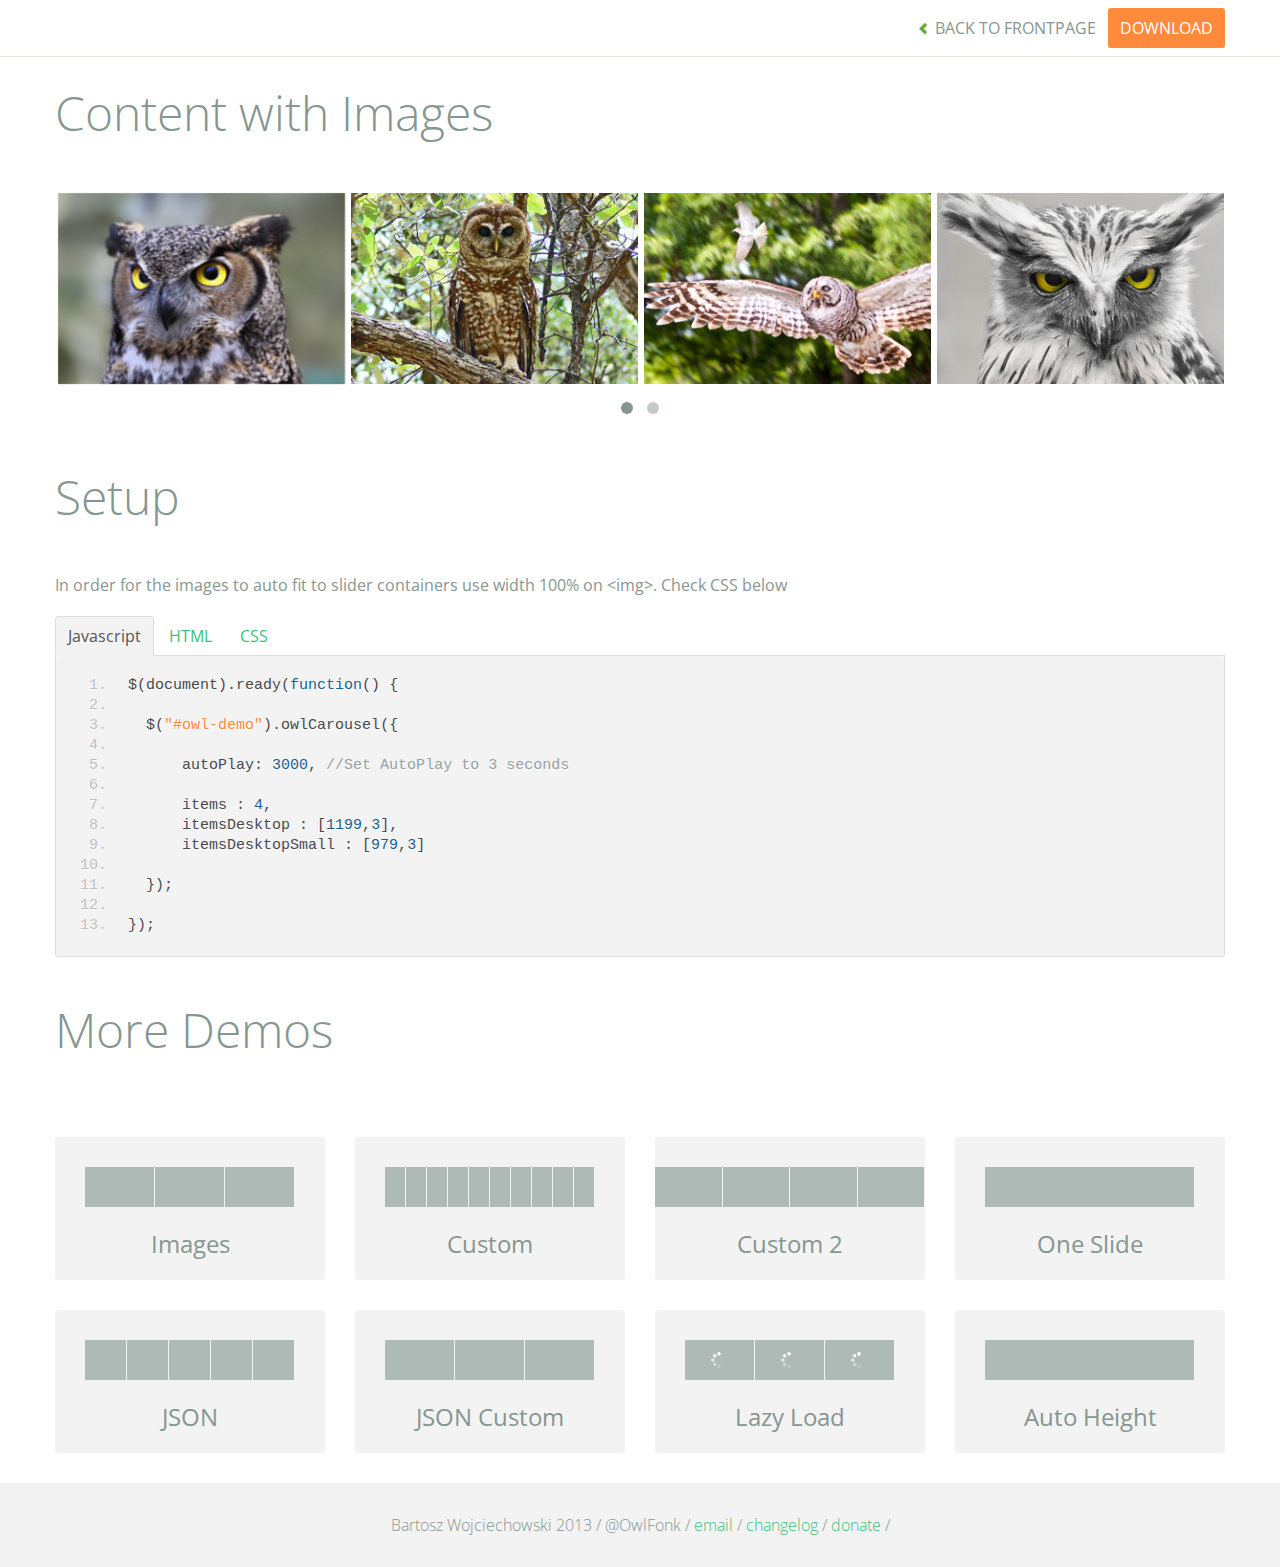
<file: OwlCarousel/demos/images.html>
<!DOCTYPE html>
<html lang="en">
  <head>
    <meta charset="utf-8">
    <title>Owl Carousel - Images Demo</title>
    <meta name="viewport" content="width=device-width, initial-scale=1.0">
    <meta name="description" content="jQuery Responsive Carousel - Owl Carusel">
    <meta name="author" content="Bartosz Wojciechowski">
    
    <link href='http://fonts.googleapis.com/css?family=Open+Sans:400italic,400,300,600,700' rel='stylesheet' type='text/css'>
    <link href="../assets/css/bootstrapTheme.css" rel="stylesheet">
    <link href="../assets/css/custom.css" rel="stylesheet">

    <!-- Owl Carousel Assets -->
    <link href="../owl-carousel/owl.carousel.css" rel="stylesheet">
    <link href="../owl-carousel/owl.theme.css" rel="stylesheet">

    <!-- Prettify -->
    <link href="../assets/js/google-code-prettify/prettify.css" rel="stylesheet">
    

    <!-- Le fav and touch icons -->
    <link rel="apple-touch-icon-precomposed" sizes="144x144" href="../assets/ico/apple-touch-icon-144-precomposed.png">
    <link rel="apple-touch-icon-precomposed" sizes="114x114" href="../assets/ico/apple-touch-icon-114-precomposed.png">
      <link rel="apple-touch-icon-precomposed" sizes="72x72" href="../assets/ico/apple-touch-icon-72-precomposed.png">
                    <link rel="apple-touch-icon-precomposed" href="../assets/ico/apple-touch-icon-57-precomposed.png">
                                   <link rel="shortcut icon" href="../assets/ico/favicon.png">
  </head>
  <body>

      <div id="top-nav" class="navbar navbar-fixed-top">
        <div class="navbar-inner">
          <div class="container">
            <button type="button" class="btn btn-navbar" data-toggle="collapse" data-target=".nav-collapse">
            <span class="icon-bar"></span>
            <span class="icon-bar"></span>
            <span class="icon-bar"></span>
          </button>
            <div class="nav-collapse collapse">
            <ul class="nav pull-right">
              <li><a href="../index.html"><i class="icon-chevron-left"></i> Back to Frontpage</a></li>
              <li><a href="../owl.carousel.zip" class="download download-on" data-spy="affix" data-offset-top="450">Download</a></li>
            </ul>
            <ul class="nav pull-left">
              
            </ul>
            </div>
          </div>
        </div>
      </div>
   
    <div id="title">
      <div class="container">
        <div class="row">
          <div class="span12">
            <h1>Content with Images</h1>
          </div>
        </div>
      </div>
    </div>

      <div id="demo">
        <div class="container">
          <div class="row">
            <div class="span12">

              <div id="owl-demo" class="owl-carousel">
                <div class="item"><img src="assets/owl1.jpg" alt="Owl Image"></div>
                <div class="item"><img src="assets/owl2.jpg" alt="Owl Image"></div>
                <div class="item"><img src="assets/owl3.jpg" alt="Owl Image"></div>
                <div class="item"><img src="assets/owl4.jpg" alt="Owl Image"></div>
                <div class="item"><img src="assets/owl5.jpg" alt="Owl Image"></div>
                <div class="item"><img src="assets/owl6.jpg" alt="Owl Image"></div>
                <div class="item"><img src="assets/owl7.jpg" alt="Owl Image"></div>
                <div class="item"><img src="assets/owl8.jpg" alt="Owl Image"></div>
              </div>
              
            </div>
          </div>
        </div>

    </div>

    <div id="example-info">
      <div class="container">
        <div class="row">
          <div class="span12">
            <h1>Setup</h1>
            <p>In order for the images to auto fit to slider containers use width 100% on &lt;img&gt;. Check CSS below</p>
            <ul class="nav nav-tabs" id="myTab">
              <li class="active"><a href="#javascript">Javascript</a></li>
              <li><a href="#HTML">HTML</a></li>
              <li><a href="#CSS">CSS</a></li>
            </ul>
             
            <div class="tab-content">

              <div class="tab-pane active" id="javascript">
<pre class="pre-show prettyprint linenums">
$(document).ready(function() {

  $("#owl-demo").owlCarousel({

      autoPlay: 3000, //Set AutoPlay to 3 seconds

      items : 4,
      itemsDesktop : [1199,3],
      itemsDesktopSmall : [979,3]

  });

});
</pre>  

              </div>

              <div class="tab-pane" id="HTML">
<pre class="pre-show prettyprint linenums">
&lt;div id="owl-demo"&gt;
          
  &lt;div class="item"&gt;&lt;img src="assets/owl1.jpg" alt="Owl Image"&gt;&lt;/div&gt;
  &lt;div class="item"&gt;&lt;img src="assets/owl2.jpg" alt="Owl Image"&gt;&lt;/div&gt;
  &lt;div class="item"&gt;&lt;img src="assets/owl3.jpg" alt="Owl Image"&gt;&lt;/div&gt;
  &lt;div class="item"&gt;&lt;img src="assets/owl4.jpg" alt="Owl Image"&gt;&lt;/div&gt;
  &lt;div class="item"&gt;&lt;img src="assets/owl5.jpg" alt="Owl Image"&gt;&lt;/div&gt;
  &lt;div class="item"&gt;&lt;img src="assets/owl6.jpg" alt="Owl Image"&gt;&lt;/div&gt;
  &lt;div class="item"&gt;&lt;img src="assets/owl7.jpg" alt="Owl Image"&gt;&lt;/div&gt;
  &lt;div class="item"&gt;&lt;img src="assets/owl8.jpg" alt="Owl Image"&gt;&lt;/div&gt;

&lt;/div&gt;
</pre>
              </div>

              <div class="tab-pane" id="CSS">
<pre class="pre-show prettyprint linenums">
#owl-demo .item{
  margin: 3px;
}
#owl-demo .item img{
  display: block;
  width: 100%;
  height: auto;
}
</pre>
              </div>
            </div><!--End Tab Content-->

          </div>
        </div>
      </div>
    </div>

    <div id="more">
      <div class="container">

        <div class="row">
          <div class="span12">
            <h1>More Demos</h1>
          </div>
        </div>

        <div class="row demos-row">
          <div class="span3">
            <a href="images.html" class="demo-box">
              <div class="demo-wrapper demo-images clearfix">
                <div class="demo-slide"><div class="bg"></div></div>
                <div class="demo-slide"><div class="bg"></div></div>
                <div class="demo-slide"><div class="bg"></div></div>
              </div>
              <h3>Images</h3>
            </a>
          </div>

          <div class="span3">
            <a href="custom.html" class="demo-box">
              <div class="demo-wrapper demo-custom clearfix">
                <div class="demo-slide"><div class="bg"></div></div>
                <div class="demo-slide"><div class="bg"></div></div>
                <div class="demo-slide"><div class="bg"></div></div>
                <div class="demo-slide"><div class="bg"></div></div>
                <div class="demo-slide"><div class="bg"></div></div>
                <div class="demo-slide"><div class="bg"></div></div>
                <div class="demo-slide"><div class="bg"></div></div>
                <div class="demo-slide"><div class="bg"></div></div>
                <div class="demo-slide"><div class="bg"></div></div>
                <div class="demo-slide"><div class="bg"></div></div>
              </div>
              <h3>Custom</h3>
            </a>
          </div>

          <div class="span3">
            <a href="itemsCustom.html" class="demo-box">
              <div class="demo-wrapper demo-full clearfix">
                <div class="demo-slide"><div class="bg"></div></div>
                <div class="demo-slide"><div class="bg"></div></div>
                <div class="demo-slide"><div class="bg"></div></div>
                <div class="demo-slide"><div class="bg"></div></div>
              </div>
              <h3>Custom 2</h3>
            </a>
          </div>

          <div class="span3">
            <a href="one.html" class="demo-box">
              <div class="demo-wrapper demo-one clearfix">
                <div class="demo-slide"><div class="bg"></div></div>
              </div>
              <h3>One Slide</h3>
            </a>
          </div>

        </div>
        <div class="row demos-row">
          <div class="span3">
            <a href="json.html" class="demo-box">
              <div class="demo-wrapper demo-Json clearfix">
                <div class="demo-slide"><div class="bg"></div></div>
                <div class="demo-slide"><div class="bg"></div></div>
                <div class="demo-slide"><div class="bg"></div></div>
                <div class="demo-slide"><div class="bg"></div></div>
                <div class="demo-slide"><div class="bg"></div></div>
              </div>
              <h3>JSON</h3>
            </a>
          </div>

          <div class="span3">
            <a href="customJson.html" class="demo-box">
              <div class="demo-wrapper demo-Json-custom clearfix">
                <div class="demo-slide"><div class="bg"></div></div>
                <div class="demo-slide"><div class="bg"></div></div>
                <div class="demo-slide"><div class="bg"></div></div>
              </div>
              <h3>JSON Custom</h3>
            </a>
          </div>

          <div class="span3">
            <a href="lazyLoad.html" class="demo-box">
              <div class="demo-wrapper demo-lazy clearfix">
                <div class="demo-slide"><div class="bg"></div></div>
                <div class="demo-slide"><div class="bg"></div></div>
                <div class="demo-slide"><div class="bg"></div></div>
              </div>
              <h3>Lazy Load</h3>
            </a>
          </div>

          <div class="span3">
            <a href="autoHeight.html" class="demo-box">
              <div class="demo-wrapper demo-height clearfix">
                <div class="demo-slide"><div class="bg"></div></div>
              </div>
              <h3>Auto Height</h3>
            </a>
          </div>

        </div>
      </div>
    </div>


 
    <div id="footer">
      <div class="container">
        <div class="row">
          <div class="span12">
            <h5>Bartosz Wojciechowski 2013 / @OwlFonk / 
            <a href="mailto:owl@owlgraphic.com?subject=Hey Owl!">email</a> / 
            <a href="../changelog.html">changelog</a> /
            <a href="https://www.paypal.com/cgi-bin/webscr?cmd=_s-xclick&hosted_button_id=EFSGXZS7V2U9N">donate</a> / 
            <a href="https://twitter.com/share" class="twitter-share-button" data-url="http://owlgraphic.com/owlcarousel/" data-text="Awesome jQuery Owl Carousel Responsive Plugin" data-via="OwlFonk" data-count="none" data-hashtags="owlcarousel"></a>
            <script>
            var owldomain = window.location.hostname.indexOf("owlgraphic");
            if(owldomain !== -1){
              !function(d,s,id){var js,fjs=d.getElementsByTagName(s)[0],p=/^http:/.test(d.location)?'http':'https';if(!d.getElementById(id)){js=d.createElement(s);js.id=id;js.src=p+'://platform.twitter.com/widgets.js';fjs.parentNode.insertBefore(js,fjs);}}(document, 'script', 'twitter-wjs');
            }
            </script>
            </h5>
          </div>
        </div>
      </div>
    </div>


    <script src="../assets/js/jquery-1.9.1.min.js"></script> 
    <script src="../owl-carousel/owl.carousel.js"></script>


    <!-- Demo -->

    <style>
    #owl-demo .item{
        margin: 3px;
    }
    #owl-demo .item img{
        display: block;
        width: 100%;
        height: auto;
    }
    </style>


    <script>
    $(document).ready(function() {
      $("#owl-demo").owlCarousel({
        autoPlay: 3000,
        items : 4,
        itemsDesktop : [1199,3],
        itemsDesktopSmall : [979,3]
      });

    });
    </script>

    <script src="../assets/js/bootstrap-collapse.js"></script>
    <script src="../assets/js/bootstrap-transition.js"></script>
    <script src="../assets/js/bootstrap-tab.js"></script>

    <script src="../assets/js/google-code-prettify/prettify.js"></script>
	  <script src="../assets/js/application.js"></script>

  </body>
</html>
</file>
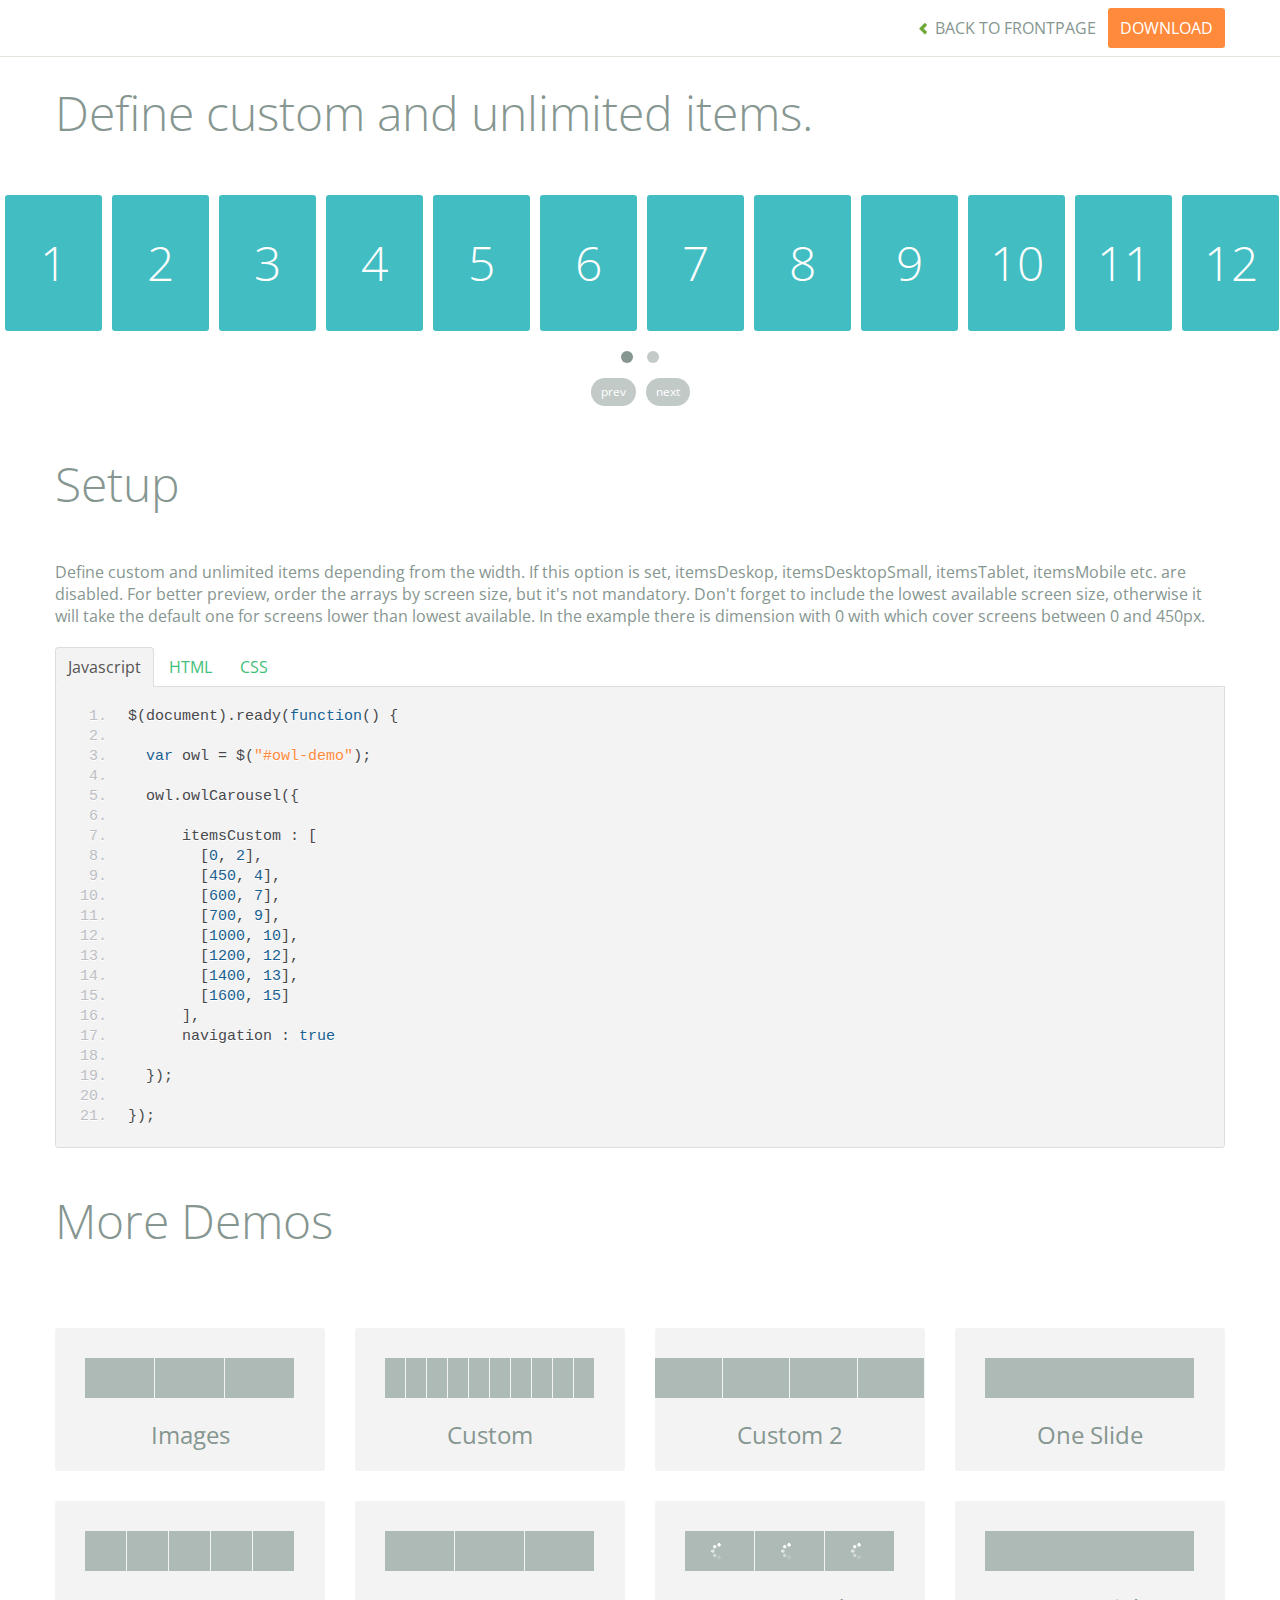
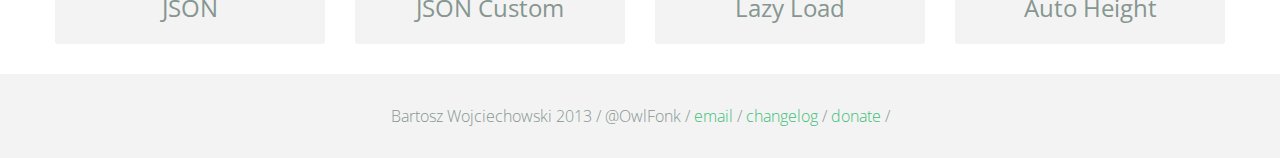
<file: OwlCarousel/demos/itemsCustom.html>
<!DOCTYPE html>
<html lang="en">
  <head>
    <meta charset="utf-8">
    <title>Owl Carousel - itemsCustom</title>
    <meta name="viewport" content="width=device-width, initial-scale=1.0">
    <meta name="description" content="jQuery Responsive Carousel - Owl Carusel">
    <meta name="author" content="Bartosz Wojciechowski">

    <link href='http://fonts.googleapis.com/css?family=Open+Sans:400italic,400,300,600,700' rel='stylesheet' type='text/css'>
    <link href="../assets/css/bootstrapTheme.css" rel="stylesheet">
    <link href="../assets/css/custom.css" rel="stylesheet">

    <!-- Owl Carousel Assets -->
    <link href="../owl-carousel/owl.carousel.css" rel="stylesheet">
    <link href="../owl-carousel/owl.theme.css" rel="stylesheet">

    <link href="../assets/js/google-code-prettify/prettify.css" rel="stylesheet">

    <!-- Le fav and touch icons -->
    <link rel="apple-touch-icon-precomposed" sizes="144x144" href="../assets/ico/apple-touch-icon-144-precomposed.png">
    <link rel="apple-touch-icon-precomposed" sizes="114x114" href="../assets/ico/apple-touch-icon-114-precomposed.png">
      <link rel="apple-touch-icon-precomposed" sizes="72x72" href="../assets/ico/apple-touch-icon-72-precomposed.png">
                    <link rel="apple-touch-icon-precomposed" href="../assets/ico/apple-touch-icon-57-precomposed.png">
                                   <link rel="shortcut icon" href="../assets/ico/favicon.png">
  </head>
  <body>

      <div id="top-nav" class="navbar navbar-fixed-top">
        <div class="navbar-inner">
          <div class="container">
            <button type="button" class="btn btn-navbar" data-toggle="collapse" data-target=".nav-collapse">
            <span class="icon-bar"></span>
            <span class="icon-bar"></span>
            <span class="icon-bar"></span>
          </button>
            <div class="nav-collapse collapse">
            <ul class="nav pull-right">
              <li><a href="../index.html"><i class="icon-chevron-left"></i> Back to Frontpage</a></li>
              <li><a href="../owl.carousel.zip" class="download download-on" data-spy="affix" data-offset-top="450">Download</a></li>
            </ul>
            <ul class="nav pull-left">
              
            </ul>
            </div>
          </div>
        </div>
      </div>
   
    <div id="title">
      <div class="container">
        <div class="row">
          <div class="span12">
            <h1>Define custom and unlimited items.</h1>
          </div>
        </div>
      </div>
    </div>

      <div id="demo">
        <div id="owl-demo" class="owl-carousel">
          
          <div class="item"><h1>1</h1></div>
          <div class="item"><h1>2</h1></div>
          <div class="item"><h1>3</h1></div>
          <div class="item"><h1>4</h1></div>
          <div class="item"><h1>5</h1></div>
          <div class="item"><h1>6</h1></div>
          <div class="item"><h1>7</h1></div>
          <div class="item"><h1>8</h1></div>
          <div class="item"><h1>9</h1></div>
          <div class="item"><h1>10</h1></div>
          <div class="item"><h1>11</h1></div>
          <div class="item"><h1>12</h1></div>
          <div class="item"><h1>13</h1></div>
          <div class="item"><h1>14</h1></div>
          <div class="item"><h1>15</h1></div>
          <div class="item"><h1>16</h1></div>
          <div class="item"><h1>17</h1></div>
          <div class="item"><h1>18</h1></div>
          <div class="item"><h1>19</h1></div>
          <div class="item"><h1>20</h1></div>

        </div>
    </div>

    <div id="example-info">
      <div class="container">
        <div class="row">
          <div class="span12">
            <h1>Setup</h1>
            <p>Define custom and unlimited items depending from the width. If this option is set, itemsDeskop, itemsDesktopSmall, itemsTablet, itemsMobile etc. are disabled. For better preview, order the arrays by screen size, but it's not mandatory. Don't forget to include the lowest available screen size, otherwise it will take the default one for screens lower than lowest available. In the example there is dimension with 0 with which cover screens between 0 and 450px.
            </p>
            <ul class="nav nav-tabs" id="myTab">
              <li class="active"><a href="#javascript">Javascript</a></li>
              <li><a href="#HTML">HTML</a></li>
              <li><a href="#CSS">CSS</a></li>
            </ul>
             
            <div class="tab-content">

              <div class="tab-pane active" id="javascript">
<pre class="pre-show prettyprint linenums">
$(document).ready(function() {

  var owl = &#36;("#owl-demo")&#59;

  owl.owlCarousel({
     
      itemsCustom : [
        [0, 2],
        [450, 4],
        [600, 7],
        [700, 9],
        [1000, 10],
        [1200, 12],
        [1400, 13],
        [1600, 15]
      ],
      navigation : true

  })&#59;

})&#59;
</pre>

              </div>

              <div class="tab-pane" id="HTML">
<pre class="pre-show prettyprint linenums">
&lt;div id="owl-demo" class="owl-carousel owl-theme"&gt;
  &lt;div class="item"&gt;&lt;h1&gt;1&lt;/h1&gt;&lt;/div&gt;
  &lt;div class="item"&gt;&lt;h1&gt;2&lt;/h1&gt;&lt;/div&gt;
  &lt;div class="item"&gt;&lt;h1&gt;3&lt;/h1&gt;&lt;/div&gt;
  &lt;div class="item"&gt;&lt;h1&gt;4&lt;/h1&gt;&lt;/div&gt;
  &lt;div class="item"&gt;&lt;h1&gt;5&lt;/h1&gt;&lt;/div&gt;
  &lt;div class="item"&gt;&lt;h1&gt;6&lt;/h1&gt;&lt;/div&gt;
  &lt;div class="item"&gt;&lt;h1&gt;7&lt;/h1&gt;&lt;/div&gt;
  &lt;div class="item"&gt;&lt;h1&gt;8&lt;/h1&gt;&lt;/div&gt;
  &lt;div class="item"&gt;&lt;h1&gt;9&lt;/h1&gt;&lt;/div&gt;
  &lt;div class="item"&gt;&lt;h1&gt;10&lt;/h1&gt;&lt;/div&gt;
  &lt;div class="item"&gt;&lt;h1&gt;11&lt;/h1&gt;&lt;/div&gt;
  &lt;div class="item"&gt;&lt;h1&gt;12&lt;/h1&gt;&lt;/div&gt;
  &lt;div class="item"&gt;&lt;h1&gt;13&lt;/h1&gt;&lt;/div&gt;
  &lt;div class="item"&gt;&lt;h1&gt;14&lt;/h1&gt;&lt;/div&gt;
  &lt;div class="item"&gt;&lt;h1&gt;15&lt;/h1&gt;&lt;/div&gt;
  &lt;div class="item"&gt;&lt;h1&gt;16&lt;/h1&gt;&lt;/div&gt;
  &lt;div class="item"&gt;&lt;h1&gt;17&lt;/h1&gt;&lt;/div&gt;
  &lt;div class="item"&gt;&lt;h1&gt;18&lt;/h1&gt;&lt;/div&gt;
  &lt;div class="item"&gt;&lt;h1&gt;19&lt;/h1&gt;&lt;/div&gt;
  &lt;div class="item"&gt;&lt;h1&gt;20&lt;/h1&gt;&lt;/div&gt;
&lt;/div&gt;

</pre>
              </div>

              <div class="tab-pane" id="CSS">
<pre class="pre-show prettyprint linenums">
#owl-demo .item{
    background: #42bdc2;
    padding: 30px 0px;
    margin: 5px;
    color: #FFF;
    -webkit-border-radius: 3px;
    -moz-border-radius: 3px;
    border-radius: 3px;
    text-align: center;
}
</pre>
              </div>
            </div><!--End Tab Content-->

          </div>
        </div>
      </div>
    </div>

    <div id="more">
      <div class="container">

        <div class="row">
          <div class="span12">
            <h1>More Demos</h1>
          </div>
        </div>

        <div class="row demos-row">
          <div class="span3">
            <a href="images.html" class="demo-box">
              <div class="demo-wrapper demo-images clearfix">
                <div class="demo-slide"><div class="bg"></div></div>
                <div class="demo-slide"><div class="bg"></div></div>
                <div class="demo-slide"><div class="bg"></div></div>
              </div>
              <h3>Images</h3>
            </a>
          </div>

          <div class="span3">
            <a href="custom.html" class="demo-box">
              <div class="demo-wrapper demo-custom clearfix">
                <div class="demo-slide"><div class="bg"></div></div>
                <div class="demo-slide"><div class="bg"></div></div>
                <div class="demo-slide"><div class="bg"></div></div>
                <div class="demo-slide"><div class="bg"></div></div>
                <div class="demo-slide"><div class="bg"></div></div>
                <div class="demo-slide"><div class="bg"></div></div>
                <div class="demo-slide"><div class="bg"></div></div>
                <div class="demo-slide"><div class="bg"></div></div>
                <div class="demo-slide"><div class="bg"></div></div>
                <div class="demo-slide"><div class="bg"></div></div>
              </div>
              <h3>Custom</h3>
            </a>
          </div>

          <div class="span3">
            <a href="itemsCustom.html" class="demo-box">
              <div class="demo-wrapper demo-full clearfix">
                <div class="demo-slide"><div class="bg"></div></div>
                <div class="demo-slide"><div class="bg"></div></div>
                <div class="demo-slide"><div class="bg"></div></div>
                <div class="demo-slide"><div class="bg"></div></div>
              </div>
              <h3>Custom 2</h3>
            </a>
          </div>

          <div class="span3">
            <a href="one.html" class="demo-box">
              <div class="demo-wrapper demo-one clearfix">
                <div class="demo-slide"><div class="bg"></div></div>
              </div>
              <h3>One Slide</h3>
            </a>
          </div>

        </div>
        <div class="row demos-row">
          <div class="span3">
            <a href="json.html" class="demo-box">
              <div class="demo-wrapper demo-Json clearfix">
                <div class="demo-slide"><div class="bg"></div></div>
                <div class="demo-slide"><div class="bg"></div></div>
                <div class="demo-slide"><div class="bg"></div></div>
                <div class="demo-slide"><div class="bg"></div></div>
                <div class="demo-slide"><div class="bg"></div></div>
              </div>
              <h3>JSON</h3>
            </a>
          </div>

          <div class="span3">
            <a href="customJson.html" class="demo-box">
              <div class="demo-wrapper demo-Json-custom clearfix">
                <div class="demo-slide"><div class="bg"></div></div>
                <div class="demo-slide"><div class="bg"></div></div>
                <div class="demo-slide"><div class="bg"></div></div>
              </div>
              <h3>JSON Custom</h3>
            </a>
          </div>

          <div class="span3">
            <a href="lazyLoad.html" class="demo-box">
              <div class="demo-wrapper demo-lazy clearfix">
                <div class="demo-slide"><div class="bg"></div></div>
                <div class="demo-slide"><div class="bg"></div></div>
                <div class="demo-slide"><div class="bg"></div></div>
              </div>
              <h3>Lazy Load</h3>
            </a>
          </div>

          <div class="span3">
            <a href="autoHeight.html" class="demo-box">
              <div class="demo-wrapper demo-height clearfix">
                <div class="demo-slide"><div class="bg"></div></div>
              </div>
              <h3>Auto Height</h3>
            </a>
          </div>

        </div>
      </div>
    </div>


 
    <div id="footer">
      <div class="container">
        <div class="row">
          <div class="span12">
            <h5>Bartosz Wojciechowski 2013 / @OwlFonk / 
            <a href="mailto:owl@owlgraphic.com?subject=Hey Owl!">email</a> / 
            <a href="../changelog.html">changelog</a> /
            <a href="https://www.paypal.com/cgi-bin/webscr?cmd=_s-xclick&hosted_button_id=EFSGXZS7V2U9N">donate</a> / 
            <a href="https://twitter.com/share" class="twitter-share-button" data-url="http://owlgraphic.com/owlcarousel/" data-text="Awesome jQuery Owl Carousel Responsive Plugin" data-via="OwlFonk" data-count="none" data-hashtags="owlcarousel"></a>
            <script>
            var owldomain = window.location.hostname.indexOf("owlgraphic");
            if(owldomain !== -1){
              !function(d,s,id){var js,fjs=d.getElementsByTagName(s)[0],p=/^http:/.test(d.location)?'http':'https';if(!d.getElementById(id)){js=d.createElement(s);js.id=id;js.src=p+'://platform.twitter.com/widgets.js';fjs.parentNode.insertBefore(js,fjs);}}(document, 'script', 'twitter-wjs');
            }
            </script>
            </h5>
          </div>
        </div>
      </div>
    </div>


    <script src="../assets/js/jquery-1.9.1.min.js"></script> 
    <script src="../owl-carousel/owl.carousel.js"></script>


    <!-- Demo -->

    <style>
    #owl-demo .item{
        background: #42bdc2;
        padding: 30px 0px;
        margin: 5px;
        color: #FFF;
        -webkit-border-radius: 3px;
        -moz-border-radius: 3px;
        border-radius: 3px;
        text-align: center;
    }
    </style>


    <script>
    $(document).ready(function() {

      var owl = $("#owl-demo");

      owl.owlCarousel({

        // Define custom and unlimited items depending from the width
        // If this option is set, itemsDeskop, itemsDesktopSmall, itemsTablet, itemsMobile etc. are disabled
        // For better preview, order the arrays by screen size, but it's not mandatory
        // Don't forget to include the lowest available screen size, otherwise it will take the default one for screens lower than lowest available.
        // In the example there is dimension with 0 with which cover screens between 0 and 450px
        
        itemsCustom : [
          [0, 2],
          [450, 4],
          [600, 7],
          [700, 9],
          [1000, 10],
          [1200, 12],
          [1400, 13],
          [1600, 15]
        ],
        navigation : true

      });



    });
    </script>

    <script src="../assets/js/bootstrap-collapse.js"></script>
    <script src="../assets/js/bootstrap-transition.js"></script>
    <script src="../assets/js/bootstrap-tab.js"></script>

    <script src="../assets/js/google-code-prettify/prettify.js"></script>
	  <script src="../assets/js/application.js"></script>

  </body>
</html>
</file>
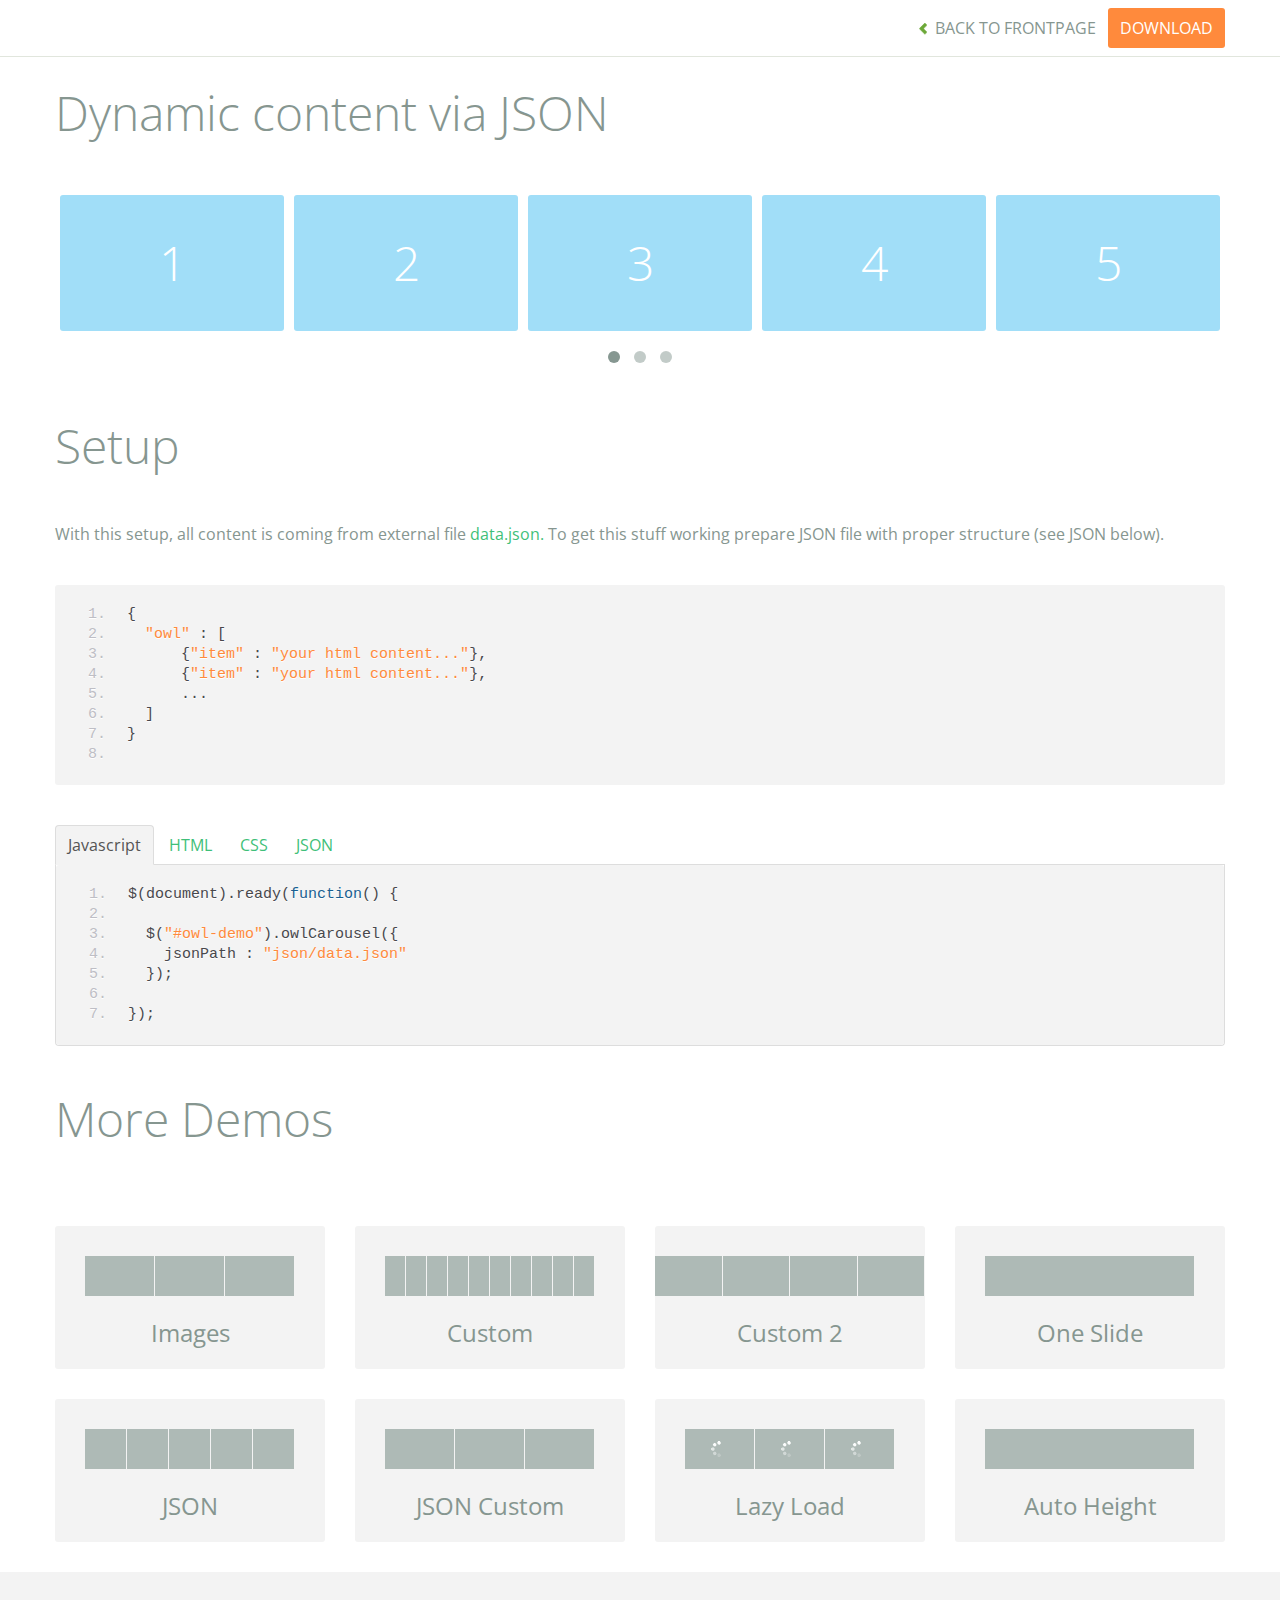
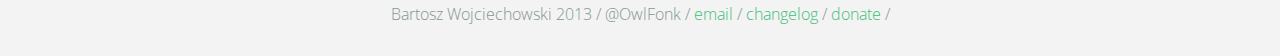
<file: OwlCarousel/demos/json.html>
<!DOCTYPE html>
<html lang="en">
  <head>
    <meta charset="utf-8">
    <title>Owl Carousel - Dynamic content via JSON</title>
    <meta name="viewport" content="width=device-width, initial-scale=1.0">
    <meta name="description" content="jQuery Responsive Carousel - Owl Carusel">
    <meta name="author" content="Bartosz Wojciechowski">

    <link href='http://fonts.googleapis.com/css?family=Open+Sans:400italic,400,300,600,700' rel='stylesheet' type='text/css'>
    <link href="../assets/css/bootstrapTheme.css" rel="stylesheet">
    <link href="../assets/css/custom.css" rel="stylesheet">

    <!-- Owl Carousel Assets -->
    <link href="../owl-carousel/owl.carousel.css" rel="stylesheet">
    <link href="../owl-carousel/owl.theme.css" rel="stylesheet">

    <link href="../assets/js/google-code-prettify/prettify.css" rel="stylesheet">

    <!-- Le fav and touch icons -->
    <link rel="apple-touch-icon-precomposed" sizes="144x144" href="../assets/ico/apple-touch-icon-144-precomposed.png">
    <link rel="apple-touch-icon-precomposed" sizes="114x114" href="../assets/ico/apple-touch-icon-114-precomposed.png">
      <link rel="apple-touch-icon-precomposed" sizes="72x72" href="../assets/ico/apple-touch-icon-72-precomposed.png">
                    <link rel="apple-touch-icon-precomposed" href="../assets/ico/apple-touch-icon-57-precomposed.png">
                                   <link rel="shortcut icon" href="../assets/ico/favicon.png">
  </head>
  <body>

      <div id="top-nav" class="navbar navbar-fixed-top">
        <div class="navbar-inner">
          <div class="container">
            <button type="button" class="btn btn-navbar" data-toggle="collapse" data-target=".nav-collapse">
            <span class="icon-bar"></span>
            <span class="icon-bar"></span>
            <span class="icon-bar"></span>
          </button>
            <div class="nav-collapse collapse">
            <ul class="nav pull-right">
              <li><a href="../index.html"><i class="icon-chevron-left"></i> Back to Frontpage</a></li>
              <li><a href="../owl.carousel.zip" class="download download-on" data-spy="affix" data-offset-top="450">Download</a></li>
            </ul>
            <ul class="nav pull-left">
              
            </ul>
            </div>
          </div>
        </div>
      </div>
   
    <div id="title">
      <div class="container">
        <div class="row">
          <div class="span12">
            <h1>Dynamic content via JSON</h1>
          </div>
        </div>
      </div>
    </div>

      <div id="demo">
        <div class="container">
          <div class="row">
            <div class="span12">

              <div id="owl-demo" class="owl-carousel">
              </div>
            </div>
          </div>
        </div>

    </div>

    <div id="example-info">
      <div class="container">
        <div class="row">
          <div class="span12">
            <h1>Setup</h1>
            <p>With this setup, all content is coming from external file <a href="json/data.json">data.json.</a> To get this stuff working prepare JSON file with proper structure (see JSON below).</p>
            <pre class="pre-show prettyprint linenums">
{
  "owl" : [
      {"item" : "your html content..."},
      {"item" : "your html content..."},
      ...
  ]
}
            </pre>
            <ul class="nav nav-tabs" id="myTab">
              <li class="active"><a href="#javascript">Javascript</a></li>
              <li><a href="#HTML">HTML</a></li>
              <li><a href="#CSS">CSS</a></li>
              <li><a href="#JSON">JSON</a></li>
            </ul>
             
            <div class="tab-content">

              <div class="tab-pane active" id="javascript">
<pre class="pre-show prettyprint linenums">
$(document).ready(function() {

  $("#owl-demo").owlCarousel({
    jsonPath : "json/data.json" 
  });

});
</pre>  

              </div>

              <div class="tab-pane" id="HTML">
<pre class="pre-show prettyprint linenums">
&lt;div id="owl-demo" class="owl-carousel owl-theme"&gt;
&lt;/div&gt;
</pre>
              </div>

              <div class="tab-pane" id="CSS">
<pre class="pre-show prettyprint linenums">
#owl-demo .item{
  background: #a1def8;
  padding: 30px 0px;
  display: block;
  margin: 5px;
  color: #FFF;
  -webkit-border-radius: 3px;
  -moz-border-radius: 3px;
  border-radius: 3px;
  text-align: center;
}

</pre>
              </div>
              <div class="tab-pane" id="JSON">
<pre class="pre-show prettyprint linenums">
{
  "owl" : [
      {"item" : "&lt;span class='item'&gt;&lt;h1&gt;1&lt;/h1&gt;&lt;/span&gt;"},
      {"item" : "&lt;span class='item'&gt;&lt;h1&gt;2&lt;/h1&gt;&lt;/span&gt;"},
      {"item" : "&lt;span class='item'&gt;&lt;h1&gt;3&lt;/h1&gt;&lt;/span&gt;"},
      {"item" : "&lt;span class='item'&gt;&lt;h1&gt;4&lt;/h1&gt;&lt;/span&gt;"},
      {"item" : "&lt;span class='item'&gt;&lt;h1&gt;5&lt;/h1&gt;&lt;/span&gt;"},
      {"item" : "&lt;span class='item'&gt;&lt;h1&gt;6&lt;/h1&gt;&lt;/span&gt;"},
      {"item" : "&lt;span class='item'&gt;&lt;h1&gt;7&lt;/h1&gt;&lt;/span&gt;"},
      {"item" : "&lt;span class='item'&gt;&lt;h1&gt;8&lt;/h1&gt;&lt;/span&gt;"},
      {"item" : "&lt;span class='item'&gt;&lt;h1&gt;9&lt;/h1&gt;&lt;/span&gt;"},
      {"item" : "&lt;span class='item'&gt;&lt;h1&gt;10&lt;/h1&gt;&lt;/span&gt;"},
      {"item" : "&lt;span class='item'&gt;&lt;h1&gt;11&lt;/h1&gt;&lt;/span&gt;"},
      {"item" : "&lt;span class='item'&gt;&lt;h1&gt;12&lt;/h1&gt;&lt;/span&gt;"},
      {"item" : "&lt;span class='item'&gt;&lt;h1&gt;13&lt;/h1&gt;&lt;/span&gt;"},
      {"item" : "&lt;span class='item'&gt;&lt;h1&gt;14&lt;/h1&gt;&lt;/span&gt;"}
  ]
}
</pre>
</div>
            </div><!--End Tab Content-->

          </div>
        </div>
      </div>
    </div>

    <div id="more">
      <div class="container">

        <div class="row">
          <div class="span12">
            <h1>More Demos</h1>
          </div>
        </div>

        <div class="row demos-row">
          <div class="span3">
            <a href="images.html" class="demo-box">
              <div class="demo-wrapper demo-images clearfix">
                <div class="demo-slide"><div class="bg"></div></div>
                <div class="demo-slide"><div class="bg"></div></div>
                <div class="demo-slide"><div class="bg"></div></div>
              </div>
              <h3>Images</h3>
            </a>
          </div>

          <div class="span3">
            <a href="custom.html" class="demo-box">
              <div class="demo-wrapper demo-custom clearfix">
                <div class="demo-slide"><div class="bg"></div></div>
                <div class="demo-slide"><div class="bg"></div></div>
                <div class="demo-slide"><div class="bg"></div></div>
                <div class="demo-slide"><div class="bg"></div></div>
                <div class="demo-slide"><div class="bg"></div></div>
                <div class="demo-slide"><div class="bg"></div></div>
                <div class="demo-slide"><div class="bg"></div></div>
                <div class="demo-slide"><div class="bg"></div></div>
                <div class="demo-slide"><div class="bg"></div></div>
                <div class="demo-slide"><div class="bg"></div></div>
              </div>
              <h3>Custom</h3>
            </a>
          </div>

          <div class="span3">
            <a href="itemsCustom.html" class="demo-box">
              <div class="demo-wrapper demo-full clearfix">
                <div class="demo-slide"><div class="bg"></div></div>
                <div class="demo-slide"><div class="bg"></div></div>
                <div class="demo-slide"><div class="bg"></div></div>
                <div class="demo-slide"><div class="bg"></div></div>
              </div>
              <h3>Custom 2</h3>
            </a>
          </div>

          <div class="span3">
            <a href="one.html" class="demo-box">
              <div class="demo-wrapper demo-one clearfix">
                <div class="demo-slide"><div class="bg"></div></div>
              </div>
              <h3>One Slide</h3>
            </a>
          </div>

        </div>
        <div class="row demos-row">
          <div class="span3">
            <a href="json.html" class="demo-box">
              <div class="demo-wrapper demo-Json clearfix">
                <div class="demo-slide"><div class="bg"></div></div>
                <div class="demo-slide"><div class="bg"></div></div>
                <div class="demo-slide"><div class="bg"></div></div>
                <div class="demo-slide"><div class="bg"></div></div>
                <div class="demo-slide"><div class="bg"></div></div>
              </div>
              <h3>JSON</h3>
            </a>
          </div>

          <div class="span3">
            <a href="customJson.html" class="demo-box">
              <div class="demo-wrapper demo-Json-custom clearfix">
                <div class="demo-slide"><div class="bg"></div></div>
                <div class="demo-slide"><div class="bg"></div></div>
                <div class="demo-slide"><div class="bg"></div></div>
              </div>
              <h3>JSON Custom</h3>
            </a>
          </div>

          <div class="span3">
            <a href="lazyLoad.html" class="demo-box">
              <div class="demo-wrapper demo-lazy clearfix">
                <div class="demo-slide"><div class="bg"></div></div>
                <div class="demo-slide"><div class="bg"></div></div>
                <div class="demo-slide"><div class="bg"></div></div>
              </div>
              <h3>Lazy Load</h3>
            </a>
          </div>

          <div class="span3">
            <a href="autoHeight.html" class="demo-box">
              <div class="demo-wrapper demo-height clearfix">
                <div class="demo-slide"><div class="bg"></div></div>
              </div>
              <h3>Auto Height</h3>
            </a>
          </div>

        </div>
      </div>
    </div>


 
    <div id="footer">
      <div class="container">
        <div class="row">
          <div class="span12">
            <h5>Bartosz Wojciechowski 2013 / @OwlFonk / 
            <a href="mailto:owl@owlgraphic.com?subject=Hey Owl!">email</a> / 
            <a href="../changelog.html">changelog</a> /
            <a href="https://www.paypal.com/cgi-bin/webscr?cmd=_s-xclick&hosted_button_id=EFSGXZS7V2U9N">donate</a> / 
            <a href="https://twitter.com/share" class="twitter-share-button" data-url="http://owlgraphic.com/owlcarousel/" data-text="Awesome jQuery Owl Carousel Responsive Plugin" data-via="OwlFonk" data-count="none" data-hashtags="owlcarousel"></a>
            <script>
            var owldomain = window.location.hostname.indexOf("owlgraphic");
            if(owldomain !== -1){
              !function(d,s,id){var js,fjs=d.getElementsByTagName(s)[0],p=/^http:/.test(d.location)?'http':'https';if(!d.getElementById(id)){js=d.createElement(s);js.id=id;js.src=p+'://platform.twitter.com/widgets.js';fjs.parentNode.insertBefore(js,fjs);}}(document, 'script', 'twitter-wjs');
            }
            </script>
            </h5>
          </div>
        </div>
      </div>
    </div>


    <script src="../assets/js/jquery-1.9.1.min.js"></script> 
    <script src="../owl-carousel/owl.carousel.js"></script>


    <!-- Demo -->

    <style>
    #owl-demo .item{
        background: #a1def8;
        padding: 30px 0px;
        display: block;
        margin: 5px;
        color: #FFF;
        -webkit-border-radius: 3px;
        -moz-border-radius: 3px;
        border-radius: 3px;
        text-align: center;
    }
    </style>


    <script>
    $(document).ready(function() {

      $("#owl-demo").owlCarousel({
        jsonPath : "json/data.json"
      });

    });
    </script>


    <script src="../assets/js/bootstrap-collapse.js"></script>
    <script src="../assets/js/bootstrap-transition.js"></script>
    <script src="../assets/js/bootstrap-tab.js"></script>

    <script src="../assets/js/google-code-prettify/prettify.js"></script>
	  <script src="../assets/js/application.js"></script>

  </body>
</html>
</file>
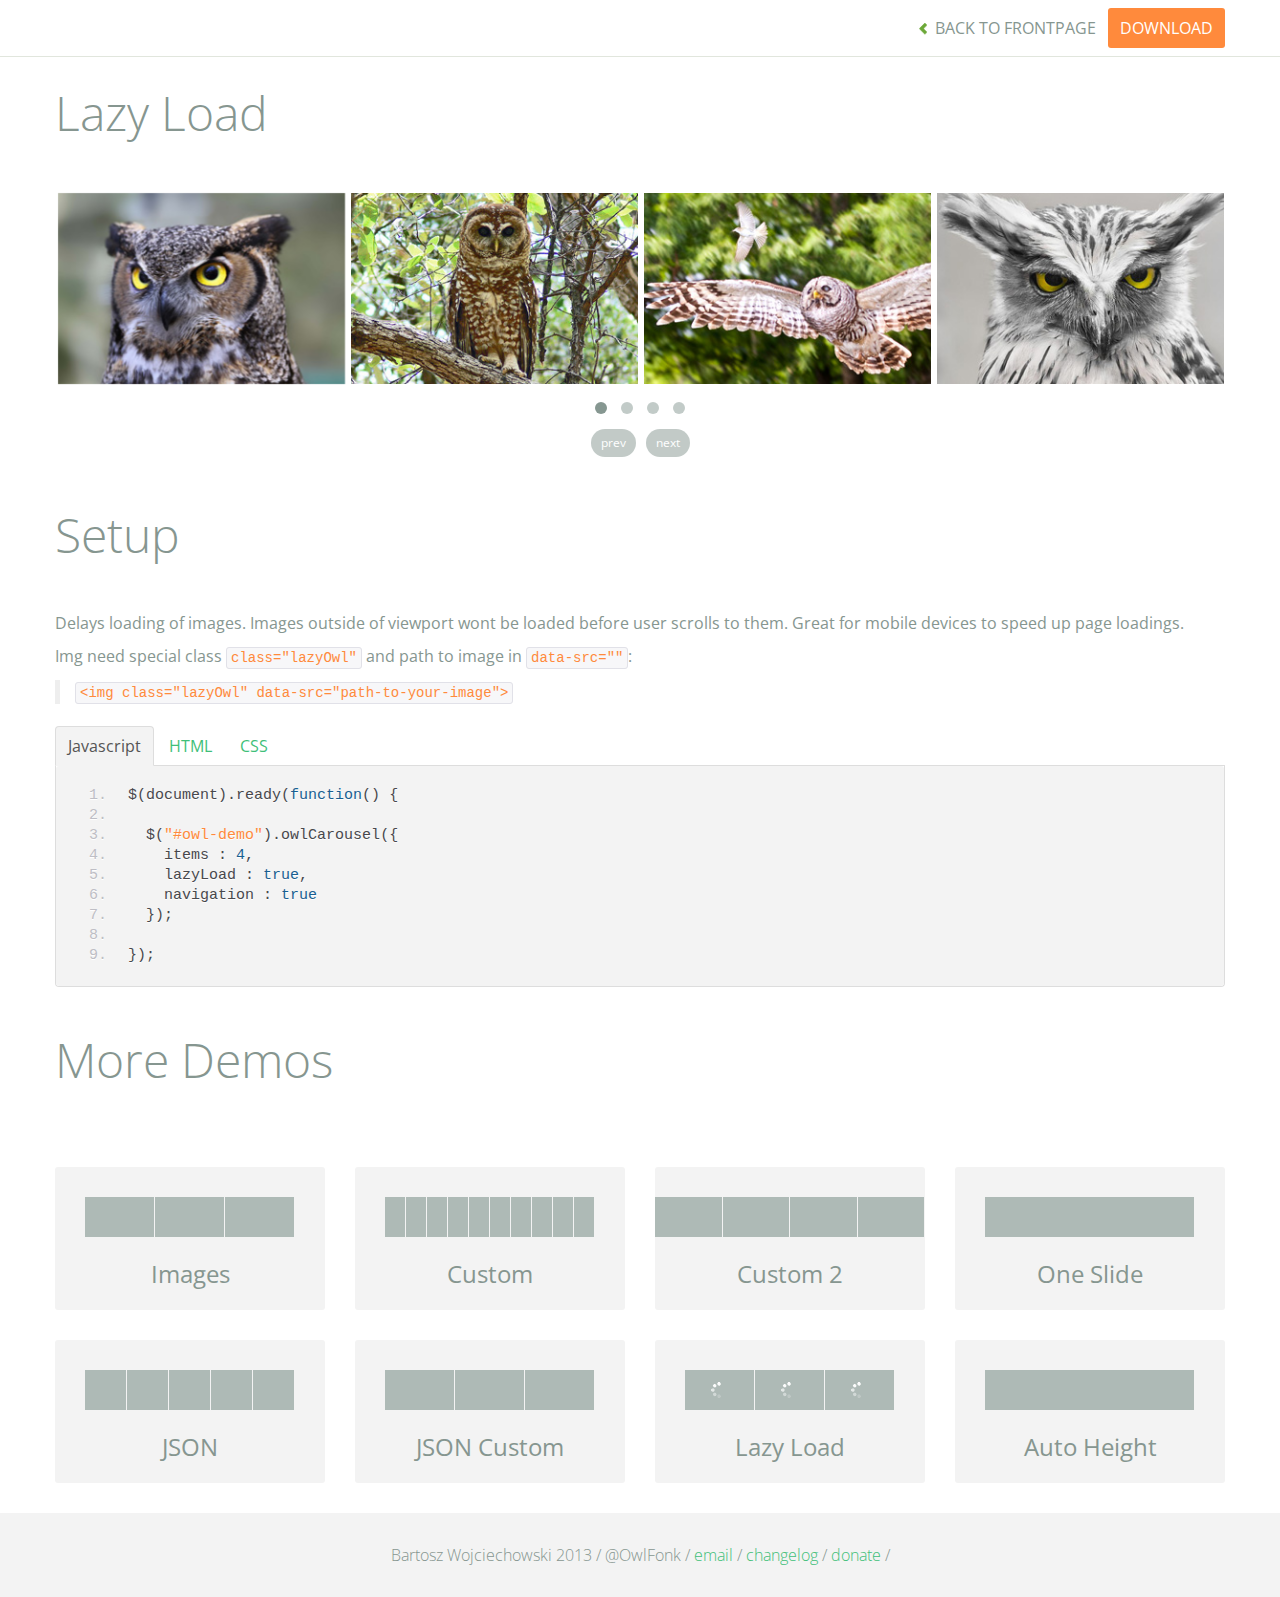
<file: OwlCarousel/demos/lazyLoad.html>
<!DOCTYPE html>
<html lang="en">
  <head>
    <meta charset="utf-8">
    <title>Owl Carousel - Lazy Load</title>
    <meta name="viewport" content="width=device-width, initial-scale=1.0">
    <meta name="description" content="jQuery Responsive Carousel - Owl Carusel">
    <meta name="author" content="Bartosz Wojciechowski">
    
    <link href='http://fonts.googleapis.com/css?family=Open+Sans:400italic,400,300,600,700' rel='stylesheet' type='text/css'>
    <link href="../assets/css/bootstrapTheme.css" rel="stylesheet">
    <link href="../assets/css/custom.css" rel="stylesheet">

    <!-- Owl Carousel Assets -->
    <link href="../owl-carousel/owl.carousel.css" rel="stylesheet">
    <link href="../owl-carousel/owl.theme.css" rel="stylesheet">

    <!-- Prettify -->
    <link href="../assets/js/google-code-prettify/prettify.css" rel="stylesheet">
    

    <!-- Le fav and touch icons -->
    <link rel="apple-touch-icon-precomposed" sizes="144x144" href="../assets/ico/apple-touch-icon-144-precomposed.png">
    <link rel="apple-touch-icon-precomposed" sizes="114x114" href="../assets/ico/apple-touch-icon-114-precomposed.png">
      <link rel="apple-touch-icon-precomposed" sizes="72x72" href="../assets/ico/apple-touch-icon-72-precomposed.png">
                    <link rel="apple-touch-icon-precomposed" href="../assets/ico/apple-touch-icon-57-precomposed.png">
                                   <link rel="shortcut icon" href="../assets/ico/favicon.png">
  </head>
  <body>

      <div id="top-nav" class="navbar navbar-fixed-top">
        <div class="navbar-inner">
          <div class="container">
            <button type="button" class="btn btn-navbar" data-toggle="collapse" data-target=".nav-collapse">
            <span class="icon-bar"></span>
            <span class="icon-bar"></span>
            <span class="icon-bar"></span>
          </button>
            <div class="nav-collapse collapse">
            <ul class="nav pull-right">
              <li><a href="../index.html"><i class="icon-chevron-left"></i> Back to Frontpage</a></li>
              <li><a href="../owl.carousel.zip" class="download download-on" data-spy="affix" data-offset-top="450">Download</a></li>
            </ul>
            <ul class="nav pull-left">
              
            </ul>
            </div>
          </div>
        </div>
      </div>
   
    <div id="title">
      <div class="container">
        <div class="row">
          <div class="span12">
            <h1>Lazy Load</h1>
          </div>
        </div>
      </div>
    </div>

      <div id="demo">
        <div class="container">
          <div class="row">
            <div class="span12">

              <div id="owl-demo" class="owl-carousel">
                <div class="item"><img class="lazyOwl" data-src="assets/owl1.jpg" alt="Lazy Owl Image"></div>
                <div class="item"><img class="lazyOwl" data-src="assets/owl2.jpg" alt="Lazy Owl Image"></div>
                <div class="item"><img class="lazyOwl" data-src="assets/owl3.jpg" alt="Lazy Owl Image"></div>
                <div class="item"><img class="lazyOwl" data-src="assets/owl4.jpg" alt="Lazy Owl Image"></div>
                <div class="item"><img class="lazyOwl" data-src="assets/owl5.jpg" alt="Lazy Owl Image"></div>
                <div class="item"><img class="lazyOwl" data-src="assets/owl6.jpg" alt="Lazy Owl Image"></div>
                <div class="item"><img class="lazyOwl" data-src="assets/owl7.jpg" alt="Lazy Owl Image"></div>
                <div class="item"><img class="lazyOwl" data-src="assets/owl8.jpg" alt="Lazy Owl Image"></div>
                <div class="item"><img class="lazyOwl" data-src="assets/owl1.jpg" alt="Lazy Owl Image"></div>
                <div class="item"><img class="lazyOwl" data-src="assets/owl2.jpg" alt="Lazy Owl Image"></div>
                <div class="item"><img class="lazyOwl" data-src="assets/owl3.jpg" alt="Lazy Owl Image"></div>
                <div class="item"><img class="lazyOwl" data-src="assets/owl4.jpg" alt="Lazy Owl Image"></div>
                <div class="item"><img class="lazyOwl" data-src="assets/owl5.jpg" alt="Lazy Owl Image"></div>
                <div class="item"><img class="lazyOwl" data-src="assets/owl6.jpg" alt="Lazy Owl Image"></div>
                <div class="item"><img class="lazyOwl" data-src="assets/owl7.jpg" alt="Lazy Owl Image"></div>
                <div class="item"><img class="lazyOwl" data-src="assets/owl8.jpg" alt="Lazy Owl Image"></div>
              </div>

            </div>
          </div>
        </div>

    </div>

    <div id="example-info">
      <div class="container">
        <div class="row">
          <div class="span12">
            <h1>Setup</h1>
            <p>Delays loading of images. Images outside of viewport wont be loaded before user scrolls to them. Great for mobile devices to speed up page loadings.
            </p>
            <p>
              Img need special class <code>class="lazyOwl"</code> and path to image in <code>data-src=""</code>: 
              <blockquote><code>&lt;img class="lazyOwl" data-src="path-to-your-image"&gt;</code></blockquote>
              </p>
            <ul class="nav nav-tabs" id="myTab">
              <li class="active"><a href="#javascript">Javascript</a></li>
              <li><a href="#HTML">HTML</a></li>
              <li><a href="#CSS">CSS</a></li>
            </ul>
             
            <div class="tab-content">

              <div class="tab-pane active" id="javascript">
<pre class="pre-show prettyprint linenums">
$(document).ready(function() {

  $("#owl-demo").owlCarousel({
    items : 4,
    lazyLoad : true,
    navigation : true
  }); 

});
</pre> 
              </div>

              <div class="tab-pane" id="HTML">
<pre class="pre-show prettyprint linenums">
&lt;div id="owl-demo" class="owl-carousel"&gt;
  &lt;div class="item"&gt;&lt;img class="lazyOwl" data-src="assets/owl1.jpg" alt="Lazy Owl Image"&gt;&lt;/div&gt;
  &lt;div class="item"&gt;&lt;img class="lazyOwl" data-src="assets/owl2.jpg" alt="Lazy Owl Image"&gt;&lt;/div&gt;
  &lt;div class="item"&gt;&lt;img class="lazyOwl" data-src="assets/owl3.jpg" alt="Lazy Owl Image"&gt;&lt;/div&gt;
  &lt;div class="item"&gt;&lt;img class="lazyOwl" data-src="assets/owl4.jpg" alt="Lazy Owl Image"&gt;&lt;/div&gt;
  &lt;div class="item"&gt;&lt;img class="lazyOwl" data-src="assets/owl5.jpg" alt="Lazy Owl Image"&gt;&lt;/div&gt;
  &lt;div class="item"&gt;&lt;img class="lazyOwl" data-src="assets/owl6.jpg" alt="Lazy Owl Image"&gt;&lt;/div&gt;
  &lt;div class="item"&gt;&lt;img class="lazyOwl" data-src="assets/owl7.jpg" alt="Lazy Owl Image"&gt;&lt;/div&gt;
  &lt;div class="item"&gt;&lt;img class="lazyOwl" data-src="assets/owl8.jpg" alt="Lazy Owl Image"&gt;&lt;/div&gt;
  &lt;div class="item"&gt;&lt;img class="lazyOwl" data-src="assets/owl1.jpg" alt="Lazy Owl Image"&gt;&lt;/div&gt;
  &lt;div class="item"&gt;&lt;img class="lazyOwl" data-src="assets/owl2.jpg" alt="Lazy Owl Image"&gt;&lt;/div&gt;
  &lt;div class="item"&gt;&lt;img class="lazyOwl" data-src="assets/owl3.jpg" alt="Lazy Owl Image"&gt;&lt;/div&gt;
  &lt;div class="item"&gt;&lt;img class="lazyOwl" data-src="assets/owl4.jpg" alt="Lazy Owl Image"&gt;&lt;/div&gt;
  &lt;div class="item"&gt;&lt;img class="lazyOwl" data-src="assets/owl5.jpg" alt="Lazy Owl Image"&gt;&lt;/div&gt;
  &lt;div class="item"&gt;&lt;img class="lazyOwl" data-src="assets/owl6.jpg" alt="Lazy Owl Image"&gt;&lt;/div&gt;
  &lt;div class="item"&gt;&lt;img class="lazyOwl" data-src="assets/owl7.jpg" alt="Lazy Owl Image"&gt;&lt;/div&gt;
  &lt;div class="item"&gt;&lt;img class="lazyOwl" data-src="assets/owl8.jpg" alt="Lazy Owl Image"&gt;&lt;/div&gt;
&lt;/div&gt;
</pre>
              </div>

              <div class="tab-pane" id="CSS">
<pre class="pre-show prettyprint linenums">
#owl-demo .item{
  margin: 3px;
}
#owl-demo .item img{
  display: block;
  width: 100%;
  height: auto;
}
</pre>
</div>
            </div><!--End Tab Content-->

          </div>
        </div>
      </div>
    </div>

    <div id="more">
      <div class="container">

        <div class="row">
          <div class="span12">
            <h1>More Demos</h1>
          </div>
        </div>

        <div class="row demos-row">
          <div class="span3">
            <a href="images.html" class="demo-box">
              <div class="demo-wrapper demo-images clearfix">
                <div class="demo-slide"><div class="bg"></div></div>
                <div class="demo-slide"><div class="bg"></div></div>
                <div class="demo-slide"><div class="bg"></div></div>
              </div>
              <h3>Images</h3>
            </a>
          </div>

          <div class="span3">
            <a href="custom.html" class="demo-box">
              <div class="demo-wrapper demo-custom clearfix">
                <div class="demo-slide"><div class="bg"></div></div>
                <div class="demo-slide"><div class="bg"></div></div>
                <div class="demo-slide"><div class="bg"></div></div>
                <div class="demo-slide"><div class="bg"></div></div>
                <div class="demo-slide"><div class="bg"></div></div>
                <div class="demo-slide"><div class="bg"></div></div>
                <div class="demo-slide"><div class="bg"></div></div>
                <div class="demo-slide"><div class="bg"></div></div>
                <div class="demo-slide"><div class="bg"></div></div>
                <div class="demo-slide"><div class="bg"></div></div>
              </div>
              <h3>Custom</h3>
            </a>
          </div>

          <div class="span3">
            <a href="itemsCustom.html" class="demo-box">
              <div class="demo-wrapper demo-full clearfix">
                <div class="demo-slide"><div class="bg"></div></div>
                <div class="demo-slide"><div class="bg"></div></div>
                <div class="demo-slide"><div class="bg"></div></div>
                <div class="demo-slide"><div class="bg"></div></div>
              </div>
              <h3>Custom 2</h3>
            </a>
          </div>

          <div class="span3">
            <a href="one.html" class="demo-box">
              <div class="demo-wrapper demo-one clearfix">
                <div class="demo-slide"><div class="bg"></div></div>
              </div>
              <h3>One Slide</h3>
            </a>
          </div>

        </div>
        <div class="row demos-row">
          <div class="span3">
            <a href="json.html" class="demo-box">
              <div class="demo-wrapper demo-Json clearfix">
                <div class="demo-slide"><div class="bg"></div></div>
                <div class="demo-slide"><div class="bg"></div></div>
                <div class="demo-slide"><div class="bg"></div></div>
                <div class="demo-slide"><div class="bg"></div></div>
                <div class="demo-slide"><div class="bg"></div></div>
              </div>
              <h3>JSON</h3>
            </a>
          </div>

          <div class="span3">
            <a href="customJson.html" class="demo-box">
              <div class="demo-wrapper demo-Json-custom clearfix">
                <div class="demo-slide"><div class="bg"></div></div>
                <div class="demo-slide"><div class="bg"></div></div>
                <div class="demo-slide"><div class="bg"></div></div>
              </div>
              <h3>JSON Custom</h3>
            </a>
          </div>

          <div class="span3">
            <a href="lazyLoad.html" class="demo-box">
              <div class="demo-wrapper demo-lazy clearfix">
                <div class="demo-slide"><div class="bg"></div></div>
                <div class="demo-slide"><div class="bg"></div></div>
                <div class="demo-slide"><div class="bg"></div></div>
              </div>
              <h3>Lazy Load</h3>
            </a>
          </div>

          <div class="span3">
            <a href="autoHeight.html" class="demo-box">
              <div class="demo-wrapper demo-height clearfix">
                <div class="demo-slide"><div class="bg"></div></div>
              </div>
              <h3>Auto Height</h3>
            </a>
          </div>

        </div>
      </div>
    </div>    

    <div id="footer">
      <div class="container">
        <div class="row">
          <div class="span12">
            <h5>Bartosz Wojciechowski 2013 / @OwlFonk / 
            <a href="mailto:owl@owlgraphic.com?subject=Hey Owl!">email</a> / 
            <a href="../changelog.html">changelog</a> /
            <a href="https://www.paypal.com/cgi-bin/webscr?cmd=_s-xclick&hosted_button_id=EFSGXZS7V2U9N">donate</a> / 
            <a href="https://twitter.com/share" class="twitter-share-button" data-url="http://owlgraphic.com/owlcarousel/" data-text="Awesome jQuery Owl Carousel Responsive Plugin" data-via="OwlFonk" data-count="none" data-hashtags="owlcarousel"></a>
            <script>
            var owldomain = window.location.hostname.indexOf("owlgraphic");
            if(owldomain !== -1){
              !function(d,s,id){var js,fjs=d.getElementsByTagName(s)[0],p=/^http:/.test(d.location)?'http':'https';if(!d.getElementById(id)){js=d.createElement(s);js.id=id;js.src=p+'://platform.twitter.com/widgets.js';fjs.parentNode.insertBefore(js,fjs);}}(document, 'script', 'twitter-wjs');
            }
            </script>
            </h5>
          </div>
        </div>
      </div>
    </div>


    <script src="../assets/js/jquery-1.9.1.min.js"></script> 
    <script src="../owl-carousel/owl.carousel.js"></script>


    <!-- Demo -->

    <style>
    #owl-demo .item{
        margin: 3px;
    }
    #owl-demo .item img{
        display: block;
        width: 100%;
        height: auto;
    }
    </style>


    <script>
    $(document).ready(function() {

      $("#owl-demo").owlCarousel({
        items : 4,
        lazyLoad : true,
        navigation : true
      });

    });
    </script>


    <script src="../assets/js/bootstrap-collapse.js"></script>
    <script src="../assets/js/bootstrap-transition.js"></script>
    <script src="../assets/js/bootstrap-tab.js"></script>

    <script src="../assets/js/google-code-prettify/prettify.js"></script>
	  <script src="../assets/js/application.js"></script>

  </body>
</html>
</file>
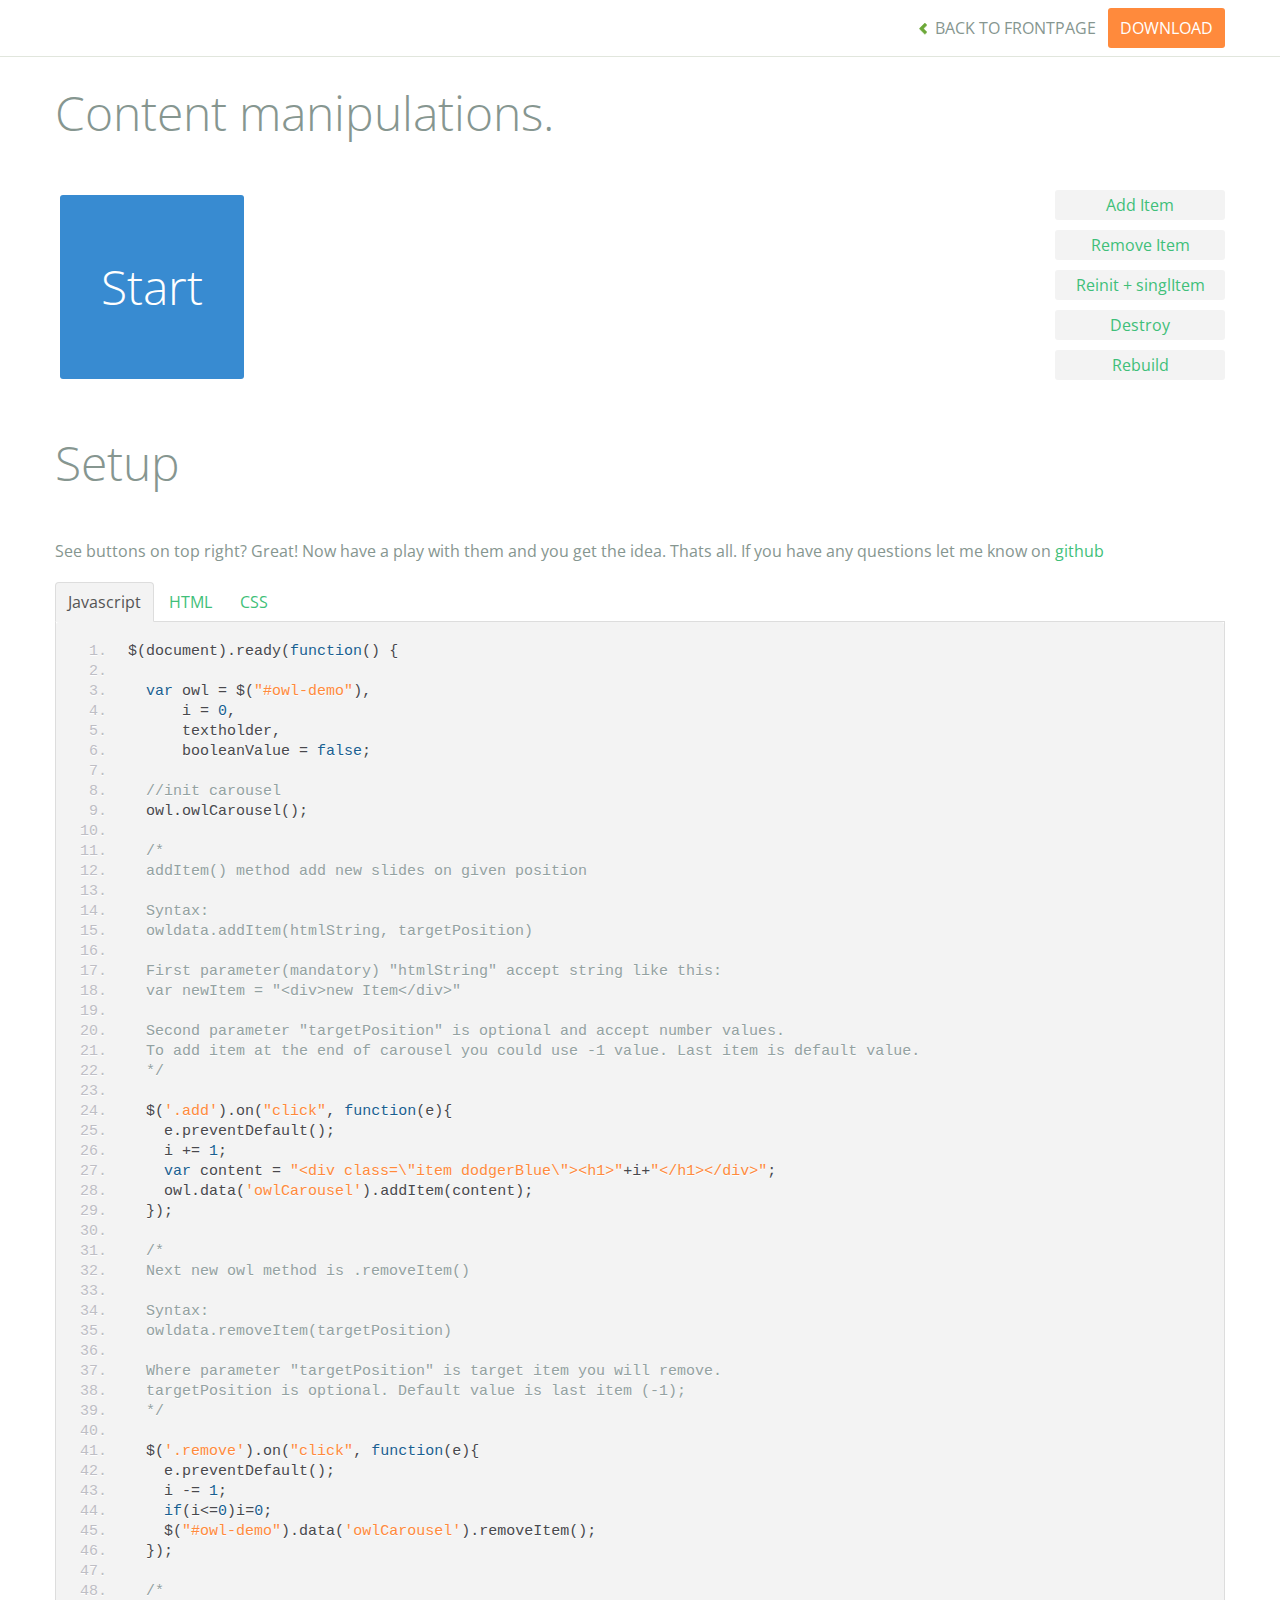
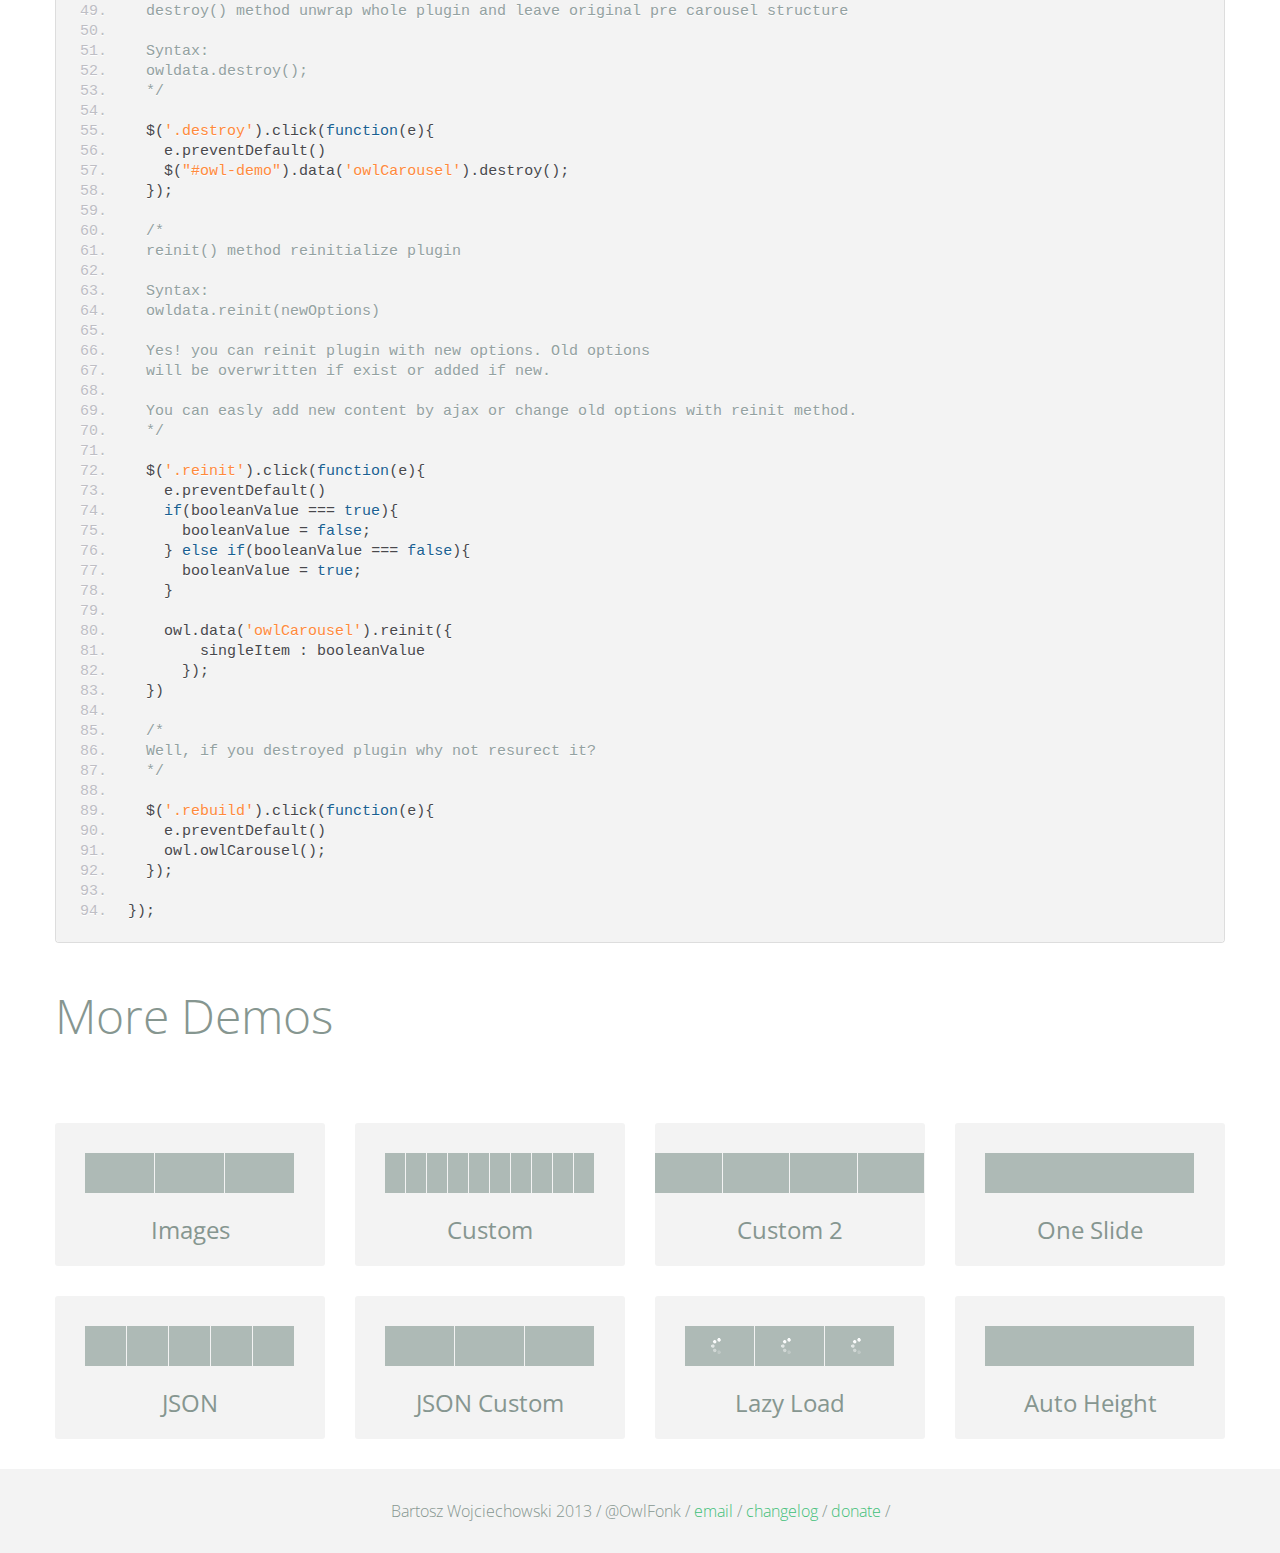
<file: OwlCarousel/demos/manipulations.html>
<!DOCTYPE html>
<html lang="en">
  <head>
    <meta charset="utf-8">
    <title>Owl Carousel - Content Manipulations</title>
    <meta name="viewport" content="width=device-width, initial-scale=1.0">
    <meta name="description" content="jQuery Responsive Carousel - Owl Carusel">
    <meta name="author" content="Bartosz Wojciechowski">
    
    <link href='http://fonts.googleapis.com/css?family=Open+Sans:400italic,400,300,600,700' rel='stylesheet' type='text/css'>
    <link href="../assets/css/bootstrapTheme.css" rel="stylesheet">
    <link href="../assets/css/custom.css" rel="stylesheet">

    <!-- Owl Carousel Assets -->
    <link href="../owl-carousel/owl.carousel.css" rel="stylesheet">
    <link href="../owl-carousel/owl.theme.css" rel="stylesheet">

    <!-- Prettify -->
    <link href="../assets/js/google-code-prettify/prettify.css" rel="stylesheet">
    

    <!-- Le fav and touch icons -->
    <link rel="apple-touch-icon-precomposed" sizes="144x144" href="../assets/ico/apple-touch-icon-144-precomposed.png">
    <link rel="apple-touch-icon-precomposed" sizes="114x114" href="../assets/ico/apple-touch-icon-114-precomposed.png">
      <link rel="apple-touch-icon-precomposed" sizes="72x72" href="../assets/ico/apple-touch-icon-72-precomposed.png">
                    <link rel="apple-touch-icon-precomposed" href="../assets/ico/apple-touch-icon-57-precomposed.png">
                                   <link rel="shortcut icon" href="../assets/ico/favicon.png">
  </head>
  <body>

      <div id="top-nav" class="navbar navbar-fixed-top">
        <div class="navbar-inner">
          <div class="container">
            <button type="button" class="btn btn-navbar" data-toggle="collapse" data-target=".nav-collapse">
            <span class="icon-bar"></span>
            <span class="icon-bar"></span>
            <span class="icon-bar"></span>
          </button>
            <div class="nav-collapse collapse">
            <ul class="nav pull-right">
              <li><a href="../index.html"><i class="icon-chevron-left"></i> Back to Frontpage</a></li>
              <li><a href="../owl.carousel.zip" class="download download-on" data-spy="affix" data-offset-top="450">Download</a></li>
            </ul>
            <ul class="nav pull-left">
              
            </ul>
            </div>
          </div>
        </div>
      </div>
   
    <div id="title">
      <div class="container">
        <div class="row">
          <div class="span12">
            <h1>Content manipulations.</h1>
          </div>
        </div>
      </div>
    </div>

      <div id="demo">
        <div class="container">
          <div class="row">

            <div class="span10">
              <div id="owl-demo" class="owl-carousel">
                <div class="item dodgerBlue"><h1>Start</h1></div>
              </div>
            </div>

            <div class="span2">
              
              <div class="left">
                <a href="" class="btn add">Add Item</a>
              </div>

              <div class="left">
                <a href="" class="btn remove">Remove Item</a>
              </div>

              <div class="left">
              <a class="btn reinit" href="">Reinit + singlItem</a>
              </div>

              <div class="left">
              <a class="btn destroy" href="">Destroy</a>
              </div>

              <div class="left">
              <a class="btn rebuild" href="">Rebuild</a>              
              </div>

            </div>

          </div>
        </div>

    </div>

    <div id="example-info">
      <div class="container">
        <div class="row">
          <div class="span12">
            <h1>Setup</h1>
            <p>See buttons on top right? Great! Now have a play with them and you get the idea. Thats all. If you have any questions let me know on <a href="https://github.com/OwlFonk/OwlCarousel">github</a> </p>
            <ul class="nav nav-tabs" id="myTab">
              <li class="active"><a href="#javascript">Javascript</a></li>
              <li><a href="#HTML">HTML</a></li>
              <li><a href="#CSS">CSS</a></li>
            </ul>
             
            <div class="tab-content">

              <div class="tab-pane active" id="javascript">
<pre class="pre-show prettyprint linenums">
$(document).ready(function() {

  var owl = $("#owl-demo"),
      i = 0,
      textholder,
      booleanValue = false;

  //init carousel
  owl.owlCarousel();

  /*
  addItem() method add new slides on given position

  Syntax:
  owldata.addItem(htmlString, targetPosition)

  First parameter(mandatory) "htmlString" accept string like this:
  var newItem = "&lt;div&gt;new Item&lt;/div&gt;"
  
  Second parameter "targetPosition" is optional and accept number values. 
  To add item at the end of carousel you could use -1 value. Last item is default value.
  */
  
  $('.add').on("click", function(e){
    e.preventDefault();
    i += 1;
    var content = "&lt;div class=\"item dodgerBlue\"&gt;&lt;h1&gt;"+i+"&lt;/h1&gt;&lt;/div&gt;";
    owl.data('owlCarousel').addItem(content);
  });

  /*
  Next new owl method is .removeItem()

  Syntax:
  owldata.removeItem(targetPosition)

  Where parameter "targetPosition" is target item you will remove. 
  targetPosition is optional. Default value is last item (-1);
  */

  $('.remove').on("click", function(e){
    e.preventDefault();
    i -= 1;
    if(i&lt;=0)i=0;
    $("#owl-demo").data('owlCarousel').removeItem();
  });

  /*
  destroy() method unwrap whole plugin and leave original pre carousel structure
  
  Syntax:
  owldata.destroy();
  */

  $('.destroy').click(function(e){
    e.preventDefault()
    $("#owl-demo").data('owlCarousel').destroy();
  });

  /*
  reinit() method reinitialize plugin 

  Syntax:
  owldata.reinit(newOptions)

  Yes! you can reinit plugin with new options. Old options
  will be overwritten if exist or added if new.

  You can easly add new content by ajax or change old options with reinit method.
  */

  $('.reinit').click(function(e){
    e.preventDefault()
    if(booleanValue === true){
      booleanValue = false;
    } else if(booleanValue === false){
      booleanValue = true;
    }

    owl.data('owlCarousel').reinit({
        singleItem : booleanValue
      });
  })

  /*
  Well, if you destroyed plugin why not resurect it?
  */

  $('.rebuild').click(function(e){
    e.preventDefault()
    owl.owlCarousel();
  });

});
</pre>  

              </div>

              <div class="tab-pane" id="HTML">
<pre class="pre-show prettyprint linenums">
&lt;div id="owl-demo" class="owl-carousel"&gt;
  &lt;div class="item dodgerBlue"&gt;&lt;h1&gt;Start&lt;/h1&gt;&lt;/div&gt;
&lt;/div&gt;
</pre>
              </div>

              <div class="tab-pane" id="CSS">
<pre class="pre-show prettyprint linenums">
#owl-demo .item{
  display: block;
  padding: 54px 0px;
  margin: 5px;
  color: #FFF;
  -webkit-border-radius: 3px;
  -moz-border-radius: 3px;
  border-radius: 3px;
  text-align: center;
}
.left{
  text-align: left;
  margin-bottom: 10px;
}
.left .btn {
  display: block;
}
</pre>
              </div>
            </div><!--End Tab Content-->

          </div>
        </div>
      </div>
    </div>

    <div id="more">
      <div class="container">

        <div class="row">
          <div class="span12">
            <h1>More Demos</h1>
          </div>
        </div>

        <div class="row demos-row">
          <div class="span3">
            <a href="images.html" class="demo-box">
              <div class="demo-wrapper demo-images clearfix">
                <div class="demo-slide"><div class="bg"></div></div>
                <div class="demo-slide"><div class="bg"></div></div>
                <div class="demo-slide"><div class="bg"></div></div>
              </div>
              <h3>Images</h3>
            </a>
          </div>

          <div class="span3">
            <a href="custom.html" class="demo-box">
              <div class="demo-wrapper demo-custom clearfix">
                <div class="demo-slide"><div class="bg"></div></div>
                <div class="demo-slide"><div class="bg"></div></div>
                <div class="demo-slide"><div class="bg"></div></div>
                <div class="demo-slide"><div class="bg"></div></div>
                <div class="demo-slide"><div class="bg"></div></div>
                <div class="demo-slide"><div class="bg"></div></div>
                <div class="demo-slide"><div class="bg"></div></div>
                <div class="demo-slide"><div class="bg"></div></div>
                <div class="demo-slide"><div class="bg"></div></div>
                <div class="demo-slide"><div class="bg"></div></div>
              </div>
              <h3>Custom</h3>
            </a>
          </div>

          <div class="span3">
            <a href="itemsCustom.html" class="demo-box">
              <div class="demo-wrapper demo-full clearfix">
                <div class="demo-slide"><div class="bg"></div></div>
                <div class="demo-slide"><div class="bg"></div></div>
                <div class="demo-slide"><div class="bg"></div></div>
                <div class="demo-slide"><div class="bg"></div></div>
              </div>
              <h3>Custom 2</h3>
            </a>
          </div>

          <div class="span3">
            <a href="one.html" class="demo-box">
              <div class="demo-wrapper demo-one clearfix">
                <div class="demo-slide"><div class="bg"></div></div>
              </div>
              <h3>One Slide</h3>
            </a>
          </div>

        </div>
        <div class="row demos-row">
          <div class="span3">
            <a href="json.html" class="demo-box">
              <div class="demo-wrapper demo-Json clearfix">
                <div class="demo-slide"><div class="bg"></div></div>
                <div class="demo-slide"><div class="bg"></div></div>
                <div class="demo-slide"><div class="bg"></div></div>
                <div class="demo-slide"><div class="bg"></div></div>
                <div class="demo-slide"><div class="bg"></div></div>
              </div>
              <h3>JSON</h3>
            </a>
          </div>

          <div class="span3">
            <a href="customJson.html" class="demo-box">
              <div class="demo-wrapper demo-Json-custom clearfix">
                <div class="demo-slide"><div class="bg"></div></div>
                <div class="demo-slide"><div class="bg"></div></div>
                <div class="demo-slide"><div class="bg"></div></div>
              </div>
              <h3>JSON Custom</h3>
            </a>
          </div>

          <div class="span3">
            <a href="lazyLoad.html" class="demo-box">
              <div class="demo-wrapper demo-lazy clearfix">
                <div class="demo-slide"><div class="bg"></div></div>
                <div class="demo-slide"><div class="bg"></div></div>
                <div class="demo-slide"><div class="bg"></div></div>
              </div>
              <h3>Lazy Load</h3>
            </a>
          </div>

          <div class="span3">
            <a href="autoHeight.html" class="demo-box">
              <div class="demo-wrapper demo-height clearfix">
                <div class="demo-slide"><div class="bg"></div></div>
              </div>
              <h3>Auto Height</h3>
            </a>
          </div>

        </div>
      </div>
    </div>
 
    <div id="footer">
      <div class="container">
        <div class="row">
          <div class="span12">
            <h5>Bartosz Wojciechowski 2013 / @OwlFonk / 
            <a href="mailto:owl@owlgraphic.com?subject=Hey Owl!">email</a> / 
            <a href="../changelog.html">changelog</a> /
            <a href="https://www.paypal.com/cgi-bin/webscr?cmd=_s-xclick&hosted_button_id=EFSGXZS7V2U9N">donate</a> / 
            <a href="https://twitter.com/share" class="twitter-share-button" data-url="http://owlgraphic.com/owlcarousel/" data-text="Awesome jQuery Owl Carousel Responsive Plugin" data-via="OwlFonk" data-count="none" data-hashtags="owlcarousel"></a>
            <script>
            var owldomain = window.location.hostname.indexOf("owlgraphic");
            if(owldomain !== -1){
              !function(d,s,id){var js,fjs=d.getElementsByTagName(s)[0],p=/^http:/.test(d.location)?'http':'https';if(!d.getElementById(id)){js=d.createElement(s);js.id=id;js.src=p+'://platform.twitter.com/widgets.js';fjs.parentNode.insertBefore(js,fjs);}}(document, 'script', 'twitter-wjs');
            }
            </script>
            </h5>
          </div>
        </div>
      </div>
    </div>

    <script src="../assets/js/jquery-1.9.1.min.js"></script> 
    <script src="../owl-carousel/owl.carousel.js"></script>


    <!-- Demo -->

    <style>
      #owl-demo .item{
        display: block;
        padding: 54px 0px;
        margin: 5px;
        color: #FFF;
        -webkit-border-radius: 3px;
        -moz-border-radius: 3px;
        border-radius: 3px;
        text-align: center;
      }
      .left{
        text-align: left;
        margin-bottom: 10px;
      }
      .left .btn {
        display: block;
      }
    </style>


    <script>
    $(document).ready(function() {

      var owl = $("#owl-demo"),
          i = 0,
          textholder,
          booleanValue = false;

      //init carousel
      owl.owlCarousel();

      /*
      addItem() method add new slides on given position

      Syntax:
      owldata.addItem(htmlString, targetPosition)

      First parameter(mandatory) "htmlString" accept string like this:
      var newItem = "<div>new Item</div>"
      
      Second parameter "targetPosition" is optional and accept number values. 
      To add item at the end of carousel you could use -1 value. Last item is default value.
      */
      
      $('.add').on("click", function(e){
        e.preventDefault();
        i += 1;
        var content = "<div class=\"item dodgerBlue\"><h1>"+i+"</h1></div>";
        owl.data('owlCarousel').addItem(content);
      });

      /*
      Next new owl method is .removeItem()

      Syntax:
      owldata.removeItem(targetPosition)

      Where parameter "targetPosition" is target item you will remove. 
      targetPosition is optional. Default value is last item (-1);
      */

      $('.remove').on("click", function(e){
        e.preventDefault();
        i -= 1;
        if(i<=0)i=0;
        $("#owl-demo").data('owlCarousel').removeItem();
      });

      /*
      destroy() method unwrap whole plugin and leave original pre carousel structure
      
      Syntax:
      owldata.destroy();
      */

      $('.destroy').click(function(e){
        e.preventDefault()
        $("#owl-demo").data('owlCarousel').destroy();
      });

      /*
      reinit() method reinitialize plugin 

      Syntax:
      owldata.reinit(newOptions)

      Yes! you can reinit plugin with new options. Old options
      will be overwritten if exist or added if new.

      You can easly add new content by ajax or change old options with reinit method.
      */

      $('.reinit').click(function(e){
        e.preventDefault()
        if(booleanValue === true){
          booleanValue = false;
        } else if(booleanValue === false){
          booleanValue = true;
        }

        owl.data('owlCarousel').reinit({
            singleItem : booleanValue
          });
      })

      /*
      Well, if you destroyed plugin why not resurect it?
      */

      $('.rebuild').click(function(e){
        e.preventDefault()
        owl.owlCarousel();
      });

    });
    </script>


    <script src="../assets/js/bootstrap-collapse.js"></script>
    <script src="../assets/js/bootstrap-transition.js"></script>
    <script src="../assets/js/bootstrap-tab.js"></script>

    <script src="../assets/js/google-code-prettify/prettify.js"></script>
    <script src="../assets/js/application.js"></script>

  </body>
</html>
</file>
<file: OwlCarousel/assets/js/google-code-prettify/prettify.css>
.com { color: #93a1a1; }
.lit { color: #195f91; }
.pun, .opn, .clo { color: #93a1a1; }
.fun { color: #dc322f; }
.str, .atv { color: #ff8a3c; }
.kwd, .prettyprint .tag { color: #195f91; }
.typ, .atn, .dec, .var { color: #3fbf79; }
.pln { color: #48484c; }
.pun{ color:#48484c; }
pre.prettyprint {
  padding: 20px;
  background-color: #f3f3f3;
  border: 0px solid #e1e1e8;
}


/* Specify class=linenums on a pre to get line numbering */
ol.linenums {
  margin: 0 0 0 40px; /* IE indents via margin-left */
}
ol.linenums li {
  padding-left: 12px;
  color: #bebec5;
  line-height: 20px;
  text-shadow: 0 1px 0 #fff;
}
</file>
<file: OwlCarousel/assets/css/custom.css>
/* Owl Carousel Bootstrap Custom CSS */

/* Header Navigation */
#top-nav{
	border-bottom: 1px solid #e1e6dd;
	background: #FFF;
	-webkit-transform: translateZ(0)

}
#top-nav.navbar{
	margin-bottom: 0px;

}
#top-nav.navbar .nav{
	margin: 8px 0px;
}
	
#top-nav.navbar .nav > li > a {
	padding: 6px 12px;
	margin: 0px;
	text-transform: uppercase;
	font-weight: 400;

	-webkit-transition: background-color 200ms ease;
	-moz-transition: background-color 200ms ease;
	-o-transition: background-color 200ms ease;
	transition: background-color 200ms ease;
}
#top-nav.navbar .nav > li > a.download{
	-webkit-border-radius: 3px;
	-moz-border-radius: 3px;
	border-radius: 3px;
}

#top-nav.navbar .nav > li > a.download-on{
	background-color: #ff8a3c;
	color: #ffffff;
}
#top-nav.navbar .nav > li > a.download-on:hover{
	color: #ffffff;
	background-color: #ff7920;
}
.btn-navbar span.icon-bar{
	margin-top: 0px;
}

/* Header  */

#header{
	background: #f1f1f1;
	padding: 100px 0 100px;
}
#header h1{
	color: #7fc242;
	margin-bottom: 10px;
	margin-top: 40px;
}
#header h3{
	margin-bottom: 30px;
	width: 400px;
}
#header .btn-success {
	padding: 15px 30px;
	margin-bottom: 5px;
}
#header .logo{
	display: block;
	margin-top:60px;
	float: right
}
img.arrow-down{
	margin: 0 auto;
	display: block;
}
h1{
	margin-top: 80px;
}

pre.pre-show{
	margin: 40px 0px;

}
.tab-content pre.pre-show{
	margin: 0px 0px 0px 0px;
}
.nav-tabs{
	margin-top: 20px;
	margin-bottom: 0px;
	
}
.tab-content{
	border-left: 1px solid #ddd;
	border-right: 1px solid #ddd;
	border-bottom: 1px solid #ddd;
	-webkit-border-radius: 0px 0px 4px 4px;
	-moz-border-radius: 0px 0px 4px 4px;
	border-radius: 0px 0px 4px 4px;
	
}
/* Content */
.table th, .table td {
padding: 8px 12px;
}

/* Footer */

#footer{
	padding: 20px 0px;
	background: #f3f3f3;
	text-align: center
}
.twitter-share-button{
	top: 4px;
	position: relative;
}

/* Demo Slides */

#owl-example .item{
	padding: 30px 0px;
	margin: 10px;
	color: #FFF;
	-webkit-border-radius: 3px;
	-moz-border-radius: 3px;
	border-radius: 3px;
	text-align: center;
}
#owl-example .item img{
	width: auto;
	margin: 0 auto;
	display: block;
}
#owl-example .item h3{
	font-size: 28px;
	font-weight: 300;
	margin: 25px 0 0;
}
#owl-example .item h4{
	margin: 5px 0 0;
	font-size: 18px;
}
.item h1{
	margin: inherit;
}

.orange{
	background: #ff8a3c;
}
.darkCyan{
	background: #42bdc2;
}
.forestGreen{
	background: #7fc242;
}
.yellow {
	background: #ffd800;
}
.dodgerBlue {
	background: #388bd1;
}
.skyBlue {
	background: #a1def8;
}
.zombieGreen {
	background: #3fbf79;
}
.violet {
	background: #db6ac5;
}
.yellowLight {
	background: #fee664;
}
.steelGray {
	background: #cad3d0;
}

/* More Demo Box */

#example-info h1,
#more h1{
	margin-top: 40px;
}
.demos-row{
	margin-top: 30px;
	margin-bottom: 30px;
}
.demo-page{
	margin-top: 0px;
	margin-bottom: 100px;
}
.demo-box{
	display: block;
	background: #f3f3f3;
	text-align: center;
	font-size: 18px;
	-webkit-border-radius: 3px;
	-moz-border-radius: 3px;
	border-radius: 3px;
}
.demo-box h3{
	padding-bottom:20px;
	margin: 0px;
	color: #869690;
}
.demo-box:hover{
	text-decoration: none;
}
.demo-wrapper{
	padding: 30px 0px 20px 0px;
	padding-left: 30px;
	padding-right: 30px;
}
.demo-slide {
	float: left;
}
.demo-slide .bg{
	background: #aebab6;
	margin-right: 1px;
	height: 100%;
}
.demo-box:hover .demo-slide .bg{
	background: #7fc242;
}
/* Images */
.demo-images .demo-slide{
	height: 40px;
	width: 33.3333333%;
}

/* Full */
.demo-full {
	padding-left: 0px;
	padding-right: 0px;
}
.demo-full .demo-slide{
	height: 40px;
	width: 25%;
}

/* Custom */
.demo-custom .demo-slide{
	height: 40px;
	width: 10%;
}
/* One */
.demo-one .demo-slide{
	height: 40px;
	width: 100%;
}

/* json */

.demo-Json .demo-slide {
	height: 40px;
	width: 20%;
}
.demo-Json-custom .demo-slide{
	height: 40px;
	width: 33.3333333%;
}
/* loading icon */

.demo-lazy .demo-slide{
	height: 40px;
	width: 33.3333333%;
}
.demo-lazy .demo-slide .bg{
background: url('../img/AjaxLoader.gif') no-repeat center center #aebab6;
}

/* Auto Height */
.demo-height .demo-slide{
	height: 40px;
	width: 100%;
}

/* Changelog  */
#changelog{
	margin-bottom: 40px;
}
#changelog .label{
	margin-bottom:10px;
}
#changelog .log{
	margin-bottom: 30px;
	padding-bottom: 30px;
	border-bottom: 1px solid #e1e6dd;
}
/* Faq */
#faq dt {
	line-height: 26px;
}
#faq dd{
	line-height: 22px;
	margin-bottom: 20px;
}



/* Responsive Stuff */


@media (max-width: 979px) {
	.navbar-fixed-top .navbar-inner, .navbar-fixed-bottom .navbar-inner {
	padding: 0px;
	}
	.navbar-fixed-top, .navbar-fixed-bottom {
	position: fixed;
	}
}
@media (max-width: 768px) {
	.navbar.navbar-fixed-top{
		position: static;
	}
	.btn.btn-navbar{
		margin: 9px 20px 9px 8px;
		padding: 10px 10px;
	}
	.nav-collapse .nav > li{
		border-top: 1px solid #e1e6dd;
		text-align: center
	}
	#header .logo{
		margin-top:40px;
		margin: 20px auto 0px;
		float: none;
		height: 150px;
	}
	#header {
		text-align: center;
		padding: 60px 0px 30px;
	}
	#header h1{
		margin: 10px 0;
	}
	#header h3{
	margin-bottom: 10px;
	width: auto;
	padding: 0px 20px;
	}
	h1 {
		font-size: 38px;
		margin: 20px 0;
	}
	h2 {
		font-size: 24px;
	}
	h3 {
		font-size: 20px;
	}
	h4 {
		font-size: 16px;
	}
	h5 {
		font-size: 13px;
	}
	h6 {
		font-size: 12px;
	}

}


@media (max-width: 480px) {
	.navbar-fixed-top, .navbar-fixed-bottom {
	position: static;
	}
	#header {
		text-align: center;
		padding: 20px 0px 20px;
	}
	#header .logo{
		margin-top:0px;
	}

}

/*
NO MORE TABLES!! ;)
*/
@media (max-width: 767px) {

	.hp-table table, .hp-table thead, .hp-table .hp-table tbody, .hp-table th, .hp-table td, .hp-table tr { 
		display: block; 
	}
	.hp-table thead tr { 
		display: none;
	}
	.hp-table tr { border: 0px solid #ccc; margin-bottom: 10px; }
	
	.hp-table td:before { 
		top: 6px;
		left: 6px;
		width: 45%; 
		padding-right: 10px; 
		white-space: nowrap;
	}

	.hp-table td:nth-of-type(2):before { 
		content: "Default:";
		font-weight: bold;
	}
	.hp-table td:nth-of-type(3):before { 
		content: "Type:";
		font-weight: bold;
	}
	.hp-table td:nth-of-type(4):before { 
		content: "Description:";
		font-weight: bold;
	}
}
</file>
